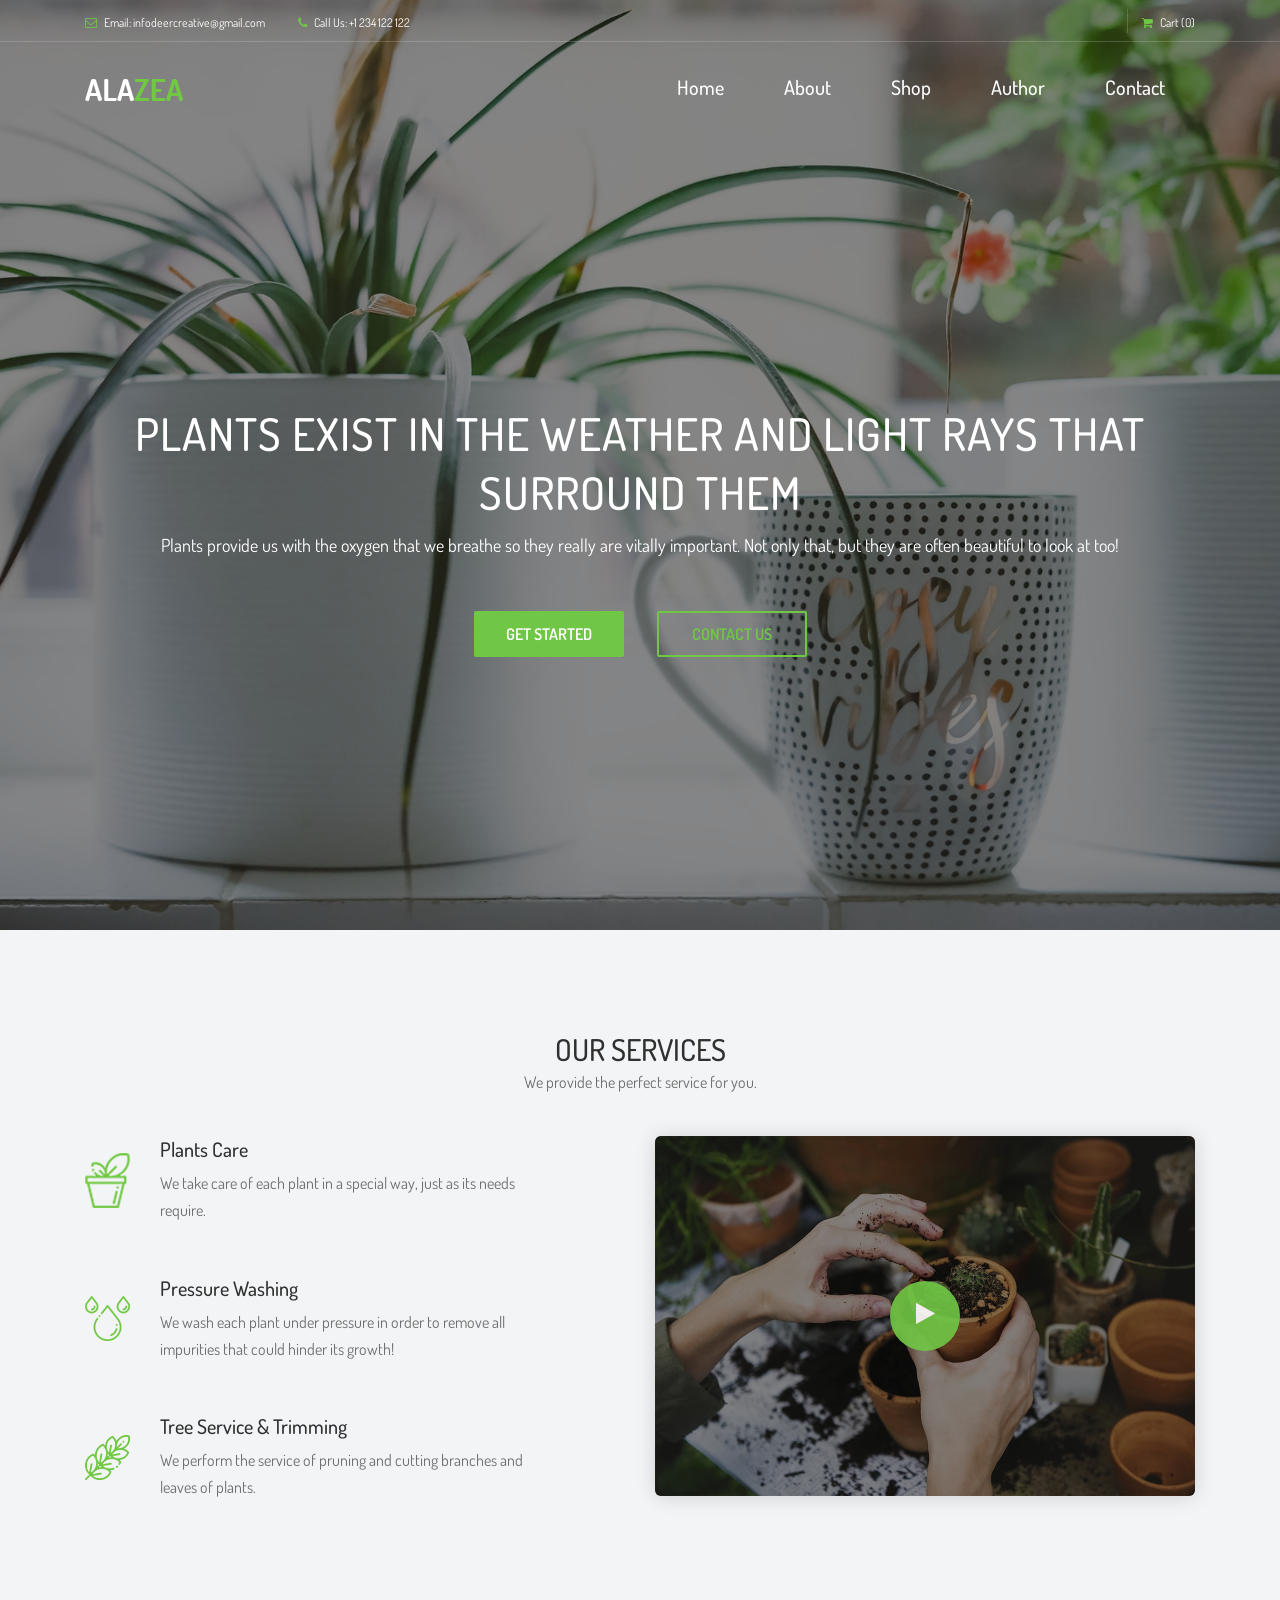
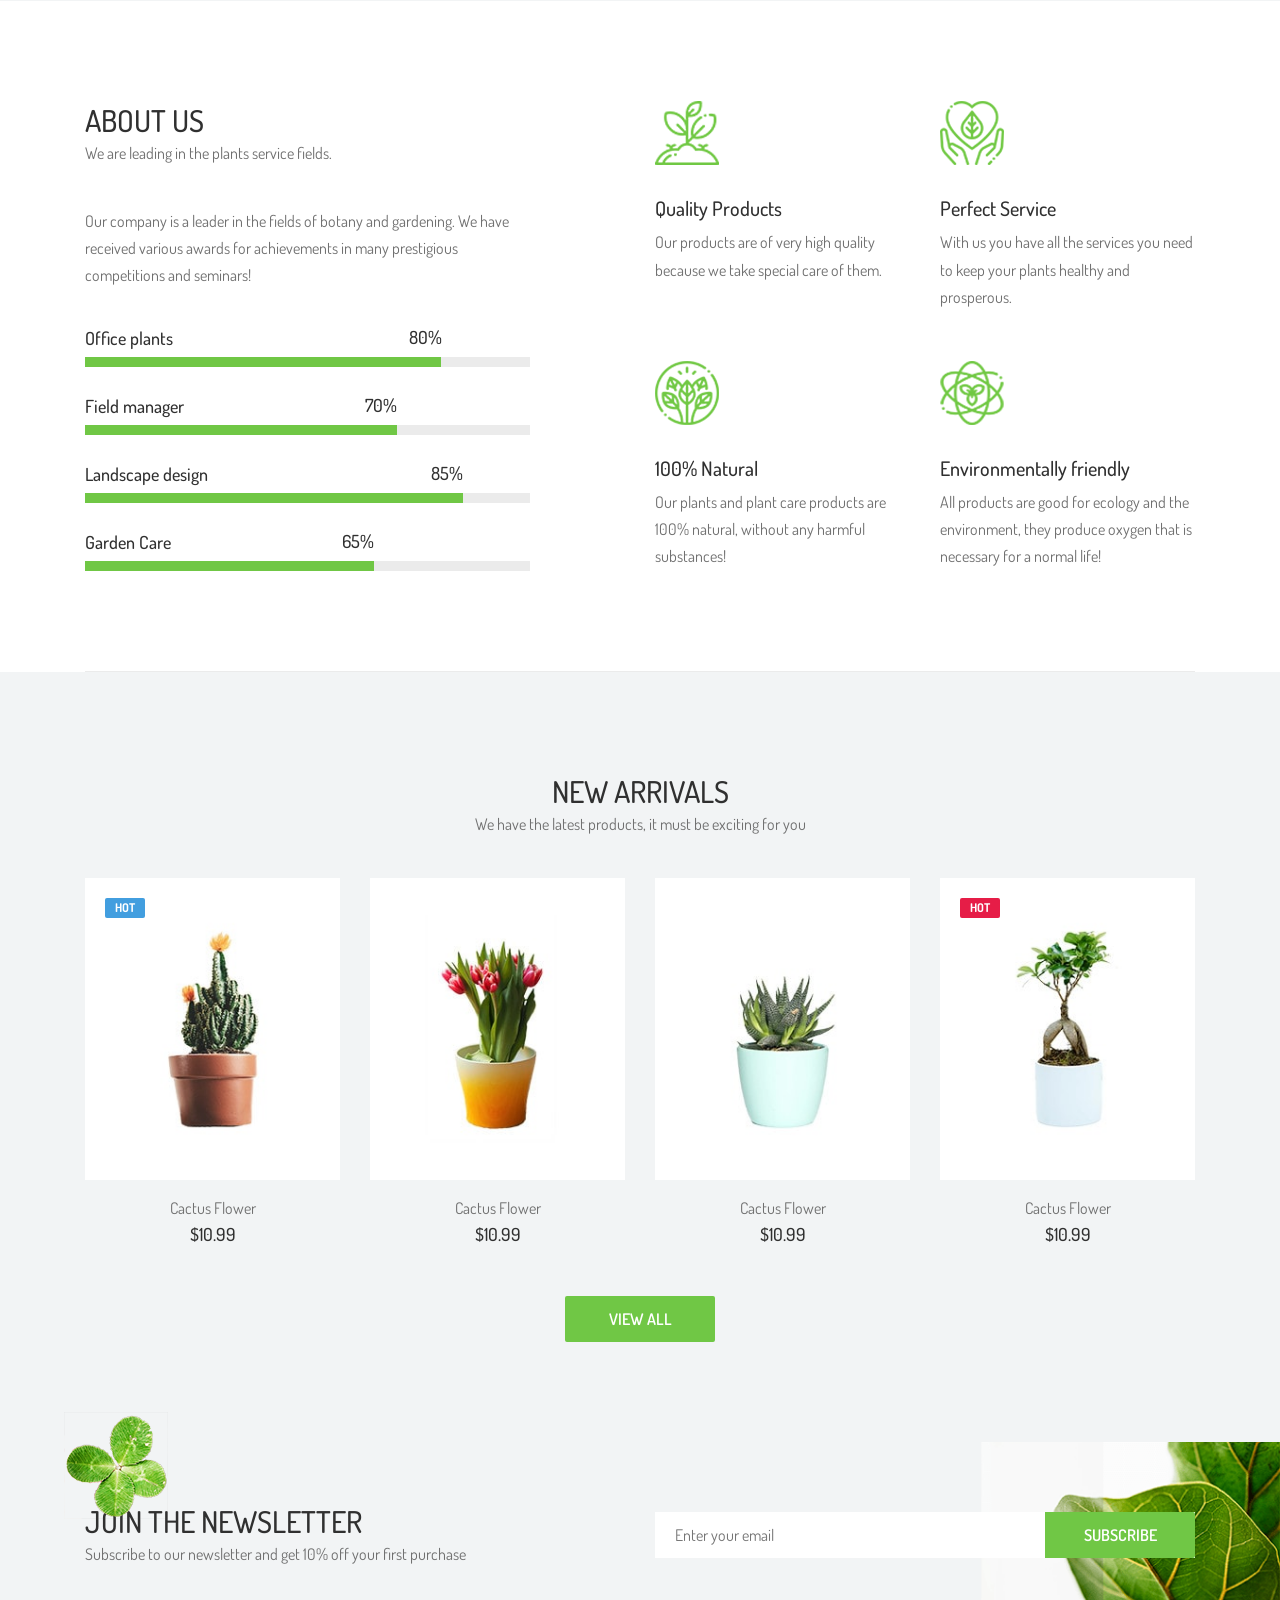
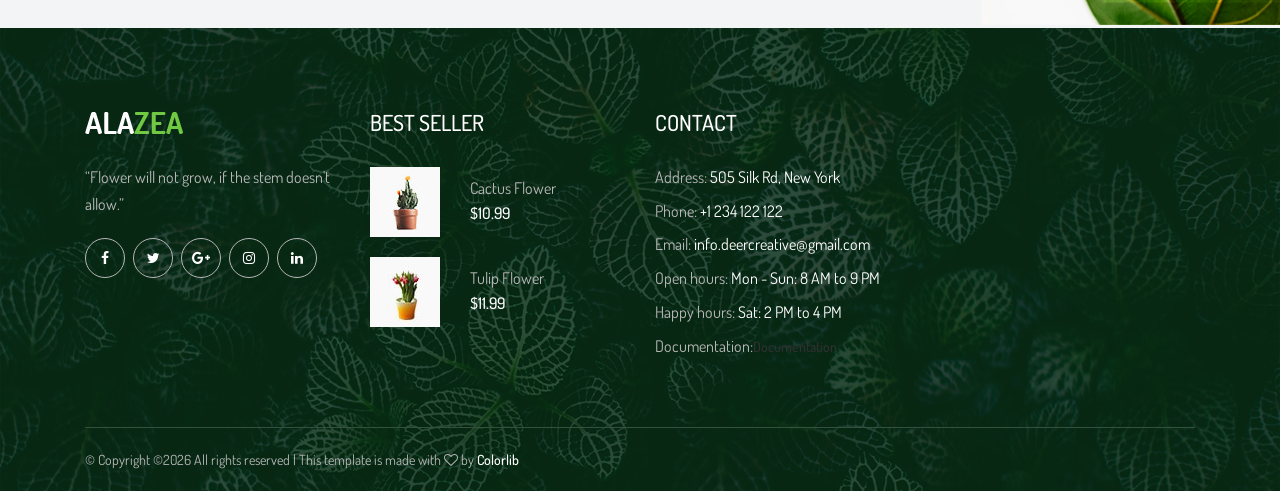
<file: index.html>
<!DOCTYPE html>
<html lang="en">

<head>
    <meta charset="UTF-8">
    <meta name="description" content="">
    <meta http-equiv="X-UA-Compatible" content="IE=edge">
    <meta name="viewport" content="width=device-width, initial-scale=1, shrink-to-fit=no">
    <!-- The above 4 meta tags *must* come first in the head; any other head content must come *after* these tags -->

    <!-- Title -->
    <title>Alazea - Gardening &amp; Landscaping HTML Template</title>

    <!-- Favicon -->
    <link rel="icon" href="img/core-img/favicon.ico">

    <!-- Core Stylesheet -->
    <link rel="stylesheet" href="style.css">

</head>

<body>
    <!-- Preloader -->
    <div class="preloader d-flex align-items-center justify-content-center">
        <div class="preloader-circle"></div>
        <div class="preloader-img">
            <img src="img/core-img/leaf.png" alt="">
        </div>
    </div>

    <!-- ##### Header Area Start ##### -->
    <header class="header-area">

        <!-- ***** Top Header Area ***** -->
        <div class="top-header-area">
            <div class="container">
                <div class="row">
                    <div class="col-12">
                        <div class="top-header-content d-flex align-items-center justify-content-between">
                            <!-- Top Header Content -->
                            <div class="top-header-meta">
                                <a href="#" data-toggle="tooltip" data-placement="bottom" title="infodeercreative@gmail.com"><i class="fa fa-envelope-o" aria-hidden="true"></i> <span>Email: infodeercreative@gmail.com</span></a>
                                <a href="#" data-toggle="tooltip" data-placement="bottom" title="+1 234 122 122"><i class="fa fa-phone" aria-hidden="true"></i> <span>Call Us: +1 234 122 122</span></a>
                            </div>

                            <!-- Top Header Content -->
                            <div class="top-header-meta d-flex">
                                <!-- Cart -->
                                <div class="cart">
                                    <a href="cart.html"><i class="fa fa-shopping-cart" aria-hidden="true"></i> <span>Cart <span class="cart-quantity">(1)</span></span></a>
                                </div>
                            </div>
                        </div>
                    </div>
                </div>
            </div>
        </div>

        <!-- ***** Navbar Area ***** -->
        <div class="alazea-main-menu">
            <div class="classy-nav-container breakpoint-off">
                <div class="container" id="meni">
                    <!-- Menu -->
                </div>
            </div>
        </div>
    </header>
    <!-- ##### Header Area End ##### -->

    <!-- ##### Hero Area Start ##### -->
    <section class="hero-area">
        <div class="hero-post-slides owl-carousel">

            <!-- Single Hero Post -->
            <div class="single-hero-post bg-overlay">
                <!-- Post Image -->
                <div class="slide-img bg-img" style="background-image: url(img/bg-img/1.jpg);"></div>
                <div class="container h-100">
                    <div class="row h-100 align-items-center">
                        <div class="col-12">
                            <!-- Post Content -->
                            <div class="hero-slides-content text-center">
                                <h2>Plants exist in the weather and light rays that surround them</h2>
                                <p>Plants provide us with the oxygen that we breathe so they really are vitally important. Not only that, but they are often beautiful to look at too!</p>
                                <div class="welcome-btn-group">
                                    <a href="shop.html" class="btn alazea-btn mr-30">GET STARTED</a>
                                    <a href="contact.html" class="btn alazea-btn active">CONTACT US</a>
                                </div>
                            </div>
                        </div>
                    </div>
                </div>
            </div>

            <!-- Single Hero Post -->
            <div class="single-hero-post bg-overlay">
                <!-- Post Image -->
                <div class="slide-img bg-img" style="background-image: url(img/bg-img/2.jpg);"></div>
                <div class="container h-100">
                    <div class="row h-100 align-items-center">
                        <div class="col-12">
                            <!-- Post Content -->
                            <div class="hero-slides-content text-center">
                                <h2>Plants exist in the weather and light rays that surround them</h2>
                                <p>“Your intuitive powers increase when you are with plants because your mind is silenced and you become more aware in the present moment.”</p>
                                <div class="welcome-btn-group">
                                    <a href="shop.html" class="btn alazea-btn mr-30">GET STARTED</a>
                                    <a href="contact.html" class="btn alazea-btn active">CONTACT US</a>
                                </div>
                            </div>
                        </div>
                    </div>
                </div>
            </div>

        </div>
    </section>
    <!-- ##### Hero Area End ##### -->

    <!-- ##### Service Area Start ##### -->
    <section class="our-services-area bg-gray section-padding-100-0">
        <div class="container">
            <div class="row">
                <div class="col-12">
                    <!-- Section Heading -->
                    <div class="section-heading text-center">
                        <h2>OUR SERVICES</h2>
                        <p>We provide the perfect service for you.</p>
                    </div>
                </div>
            </div>

            <div class="row justify-content-between">
                <div class="col-12 col-lg-5">
                    <div class="alazea-service-area mb-100">

                        <!-- Single Service Area -->
                        <div class="single-service-area d-flex align-items-center wow fadeInUp" data-wow-delay="100ms">
                            <!-- Icon -->
                            <div class="service-icon mr-30">
                                <img src="img/core-img/s1.png" alt="Plants care">
                            </div>
                            <!-- Content -->
                            <div class="service-content">
                                <h5>Plants Care</h5>
                                <p>We take care of each plant in a special way, just as its needs require.</p>
                            </div>
                        </div>

                        <!-- Single Service Area -->
                        <div class="single-service-area d-flex align-items-center wow fadeInUp" data-wow-delay="300ms">
                            <!-- Icon -->
                            <div class="service-icon mr-30">
                                <img src="img/core-img/s2.png" alt="Pressure Washing">
                            </div>
                            <!-- Content -->
                            <div class="service-content">
                                <h5>Pressure Washing</h5>
                                <p>We wash each plant under pressure in order to remove all impurities that could hinder its growth!</p>
                            </div>
                        </div>

                        <!-- Single Service Area -->
                        <div class="single-service-area d-flex align-items-center wow fadeInUp" data-wow-delay="500ms">
                            <!-- Icon -->
                            <div class="service-icon mr-30">
                                <img src="img/core-img/s3.png" alt="Tree Service and Trimming">
                            </div>
                            <!-- Content -->
                            <div class="service-content">
                                <h5>Tree Service &amp; Trimming</h5>
                                <p>We perform the service of pruning and cutting branches and leaves of plants.</p>
                            </div>
                        </div>

                    </div>
                </div>

                <div class="col-12 col-lg-6">
                    <div class="alazea-video-area bg-overlay mb-100">
                        <img src="img/bg-img/23.jpg" alt="Planting plants">
                        <a href="http://www.youtube.com/watch?v=7HKoqNJtMTQ" class="video-icon">
                            <i class="fa fa-play" aria-hidden="true"></i>
                        </a>
                    </div>
                </div>
            </div>
        </div>
    </section>
    <!-- ##### Service Area End ##### -->

    <!-- ##### About Area Start ##### -->
    <section class="about-us-area section-padding-100-0">
        <div class="container">
            <div class="row justify-content-between">
                <div class="col-12 col-lg-5">
                    <!-- Section Heading -->
                    <div class="section-heading">
                        <h2>ABOUT US</h2>
                        <p>We are leading in the plants service fields.</p>
                    </div>
                    <p>Our company is a leader in the fields of botany and gardening. We have received various awards for achievements in many prestigious competitions and seminars!</p>

                    <!-- Progress Bar Content Area -->
                    <div class="alazea-progress-bar mb-50">
                        <!-- Single Progress Bar -->
                        <div class="single_progress_bar">
                            <p>Office plants</p>
                            <div id="bar1" class="barfiller">
                                <div class="tipWrap">
                                    <span class="tip"></span>
                                </div>
                                <span class="fill" data-percentage="80"></span>
                            </div>
                        </div>

                        <!-- Single Progress Bar -->
                        <div class="single_progress_bar">
                            <p>Field manager</p>
                            <div id="bar2" class="barfiller">
                                <div class="tipWrap">
                                    <span class="tip"></span>
                                </div>
                                <span class="fill" data-percentage="70"></span>
                            </div>
                        </div>

                        <!-- Single Progress Bar -->
                        <div class="single_progress_bar">
                            <p>Landscape design</p>
                            <div id="bar3" class="barfiller">
                                <div class="tipWrap">
                                    <span class="tip"></span>
                                </div>
                                <span class="fill" data-percentage="85"></span>
                            </div>
                        </div>

                        <!-- Single Progress Bar -->
                        <div class="single_progress_bar">
                            <p>Garden Care</p>
                            <div id="bar4" class="barfiller">
                                <div class="tipWrap">
                                    <span class="tip"></span>
                                </div>
                                <span class="fill" data-percentage="65"></span>
                            </div>
                        </div>
                    </div>
                </div>

                <div class="col-12 col-lg-6">
                    <div class="alazea-benefits-area">
                        <div class="row">
                            <!-- Single Benefits Area -->
                            <div class="col-12 col-sm-6">
                                <div class="single-benefits-area">
                                    <img src="img/core-img/b1.png" alt="Quality Products">
                                    <h5>Quality Products</h5>
                                    <p>Our products are of very high quality because we take special care of them.</p>
                                </div>
                            </div>

                            <!-- Single Benefits Area -->
                            <div class="col-12 col-sm-6">
                                <div class="single-benefits-area">
                                    <img src="img/core-img/b2.png" alt="Perfect Service">
                                    <h5>Perfect Service</h5>
                                    <p>With us you have all the services you need to keep your plants healthy and prosperous.</p>
                                </div>
                            </div>

                            <!-- Single Benefits Area -->
                            <div class="col-12 col-sm-6">
                                <div class="single-benefits-area">
                                    <img src="img/core-img/b3.png" alt="100% Natural">
                                    <h5>100% Natural</h5>
                                    <p>Our plants and plant care products are 100% natural, without any harmful substances!</p>
                                </div>
                            </div>

                            <!-- Single Benefits Area -->
                            <div class="col-12 col-sm-6">
                                <div class="single-benefits-area">
                                    <img src="img/core-img/b4.png" alt="Environmentally friendly">
                                    <h5>Environmentally friendly</h5>
                                    <p>All products are good for ecology and the environment, they produce oxygen that is necessary for a normal life!</p>
                                </div>
                            </div>
                        </div>
                    </div>
                </div>
            </div>
        </div>

        <div class="container">
            <div class="row">
                <div class="col-12">
                    <div class="border-line"></div>
                </div>
            </div>
        </div>
    </section>
    <!-- ##### About Area End ##### -->

    <!-- ##### Product Area Start ##### -->
    <section class="new-arrivals-products-area bg-gray section-padding-100">
        <div class="container">
            <div class="row">
                <div class="col-12">
                    <!-- Section Heading -->
                    <div class="section-heading text-center">
                        <h2>NEW ARRIVALS</h2>
                        <p>We have the latest products, it must be exciting for you</p>
                    </div>
                </div>
            </div>

            <div class="row">

                <!-- Single Product Area -->
                <div class="col-12 col-sm-6 col-lg-3">
                    <div class="single-product-area mb-50 wow fadeInUp" data-wow-delay="100ms">
                        <!-- Product Image -->
                        <div class="product-img">
                            <a href="shop-details.html"><img src="img/bg-img/9.jpg" alt="Hot"></a>
                            <!-- Product Tag -->
                            <div class="product-tag">
                                <a href="#">Hot</a>
                            </div>
                            <div class="product-meta d-flex">
                                <a href="cart.html" class="add-to-cart-btn">Add to cart</a>
                                <a href="#" class="compare-btn"><i class="arrow_left-right_alt"></i></a>
                            </div>
                        </div>
                        <!-- Product Info -->
                        <div class="product-info mt-15 text-center">
                            <a href="shop.html">
                                <p>Cactus Flower</p>
                            </a>
                            <h6>$10.99</h6>
                        </div>
                    </div>
                </div>

                <!-- Single Product Area -->
                <div class="col-12 col-sm-6 col-lg-3">
                    <div class="single-product-area mb-50 wow fadeInUp" data-wow-delay="200ms">
                        <!-- Product Image -->
                        <div class="product-img">
                            <a href="shop.html"><img src="img/bg-img/10.jpg" alt="Product"></a>
                            <div class="product-meta d-flex">
                                <a href="cart.html" class="add-to-cart-btn">Add to cart</a>
                                <a href="#" class="compare-btn"><i class="arrow_left-right_alt"></i></a>
                            </div>
                        </div>
                        <!-- Product Info -->
                        <div class="product-info mt-15 text-center">
                            <a href="shop.html">
                                <p>Cactus Flower</p>
                            </a>
                            <h6>$10.99</h6>
                        </div>
                    </div>
                </div>

                <!-- Single Product Area -->
                <div class="col-12 col-sm-6 col-lg-3">
                    <div class="single-product-area mb-50 wow fadeInUp" data-wow-delay="300ms">
                        <!-- Product Image -->
                        <div class="product-img">
                            <a href="shop.html"><img src="img/bg-img/11.jpg" alt="Product"></a>
                            <div class="product-meta d-flex">
                                <a href="cart.html" class="add-to-cart-btn">Add to cart</a>
                                <a href="#" class="compare-btn"><i class="arrow_left-right_alt"></i></a>
                            </div>
                        </div>
                        <!-- Product Info -->
                        <div class="product-info mt-15 text-center">
                            <a href="shop.html">
                                <p>Cactus Flower</p>
                            </a>
                            <h6>$10.99</h6>
                        </div>
                    </div>
                </div>

                <!-- Single Product Area -->
                <div class="col-12 col-sm-6 col-lg-3">
                    <div class="single-product-area mb-50 wow fadeInUp" data-wow-delay="400ms">
                        <!-- Product Image -->
                        <div class="product-img">
                            <a href="shop.html"><img src="img/bg-img/12.jpg" alt="Product"></a>
                            <!-- Product Tag -->
                            <div class="product-tag sale-tag">
                                <a href="#">Hot</a>
                            </div>
                            <div class="product-meta d-flex">
                                <a href="cart.html" class="add-to-cart-btn">Add to cart</a>
                                <a href="#" class="compare-btn"><i class="arrow_left-right_alt"></i></a>
                            </div>
                        </div>
                        <!-- Product Info -->
                        <div class="product-info mt-15 text-center">
                            <a href="shop.html">
                                <p>Cactus Flower</p>
                            </a>
                            <h6>$10.99</h6>
                        </div>
                    </div>
                </div>

                <div class="col-12 text-center">
                    <a href="shop.html" class="btn alazea-btn">View All</a>
                </div>

            </div>
        </div>
    </section>
    <!-- ##### Product Area End ##### -->


    <!-- ##### Subscribe Area Start ##### -->
    <section class="subscribe-newsletter-area" style="background-image: url(img/bg-img/subscribe.png);">
        <div class="container">
            <div class="row align-items-center justify-content-between">
                <div class="col-12 col-lg-5">
                    <!-- Section Heading -->
                    <div class="section-heading mb-0">
                        <h2>Join the Newsletter</h2>
                        <p>Subscribe to our newsletter and get 10% off your first purchase</p>
                    </div>
                </div>
                <div class="col-12 col-lg-6">
                    <div class="subscribe-form">
                        <form action="#" method="get">
                            <input type="email" name="subscribe-email" id="subscribeEmail" placeholder="Enter your email">
                            <button type="submit" class="btn alazea-btn">SUBSCRIBE</button>
                        </form>
                    </div>
                </div>
            </div>
        </div>

        <!-- Subscribe Side Thumbnail -->
        <div class="subscribe-side-thumb wow fadeInUp" data-wow-delay="500ms">
            <img class="first-img" src="img/core-img/leaf.png" alt="">
        </div>
    </section>
    <!-- ##### Subscribe Area End ##### -->

    <!-- ##### Footer Area Start ##### -->
    <footer class="footer-area bg-img" style="background-image: url(img/bg-img/3.jpg);">
        <!-- Main Footer Area -->
        <div class="main-footer-area">
            <div class="container">
                <div class="row">

                    <!-- Single Footer Widget -->
                    <div class="col-12 col-sm-6 col-lg-3">
                        <div class="single-footer-widget">
                            <div class="footer-logo mb-30">
                                <a href="#"><img src="img/core-img/logo.png" alt="Logo"></a>
                            </div>
                            <p>“Flower will not grow, if the stem doesn't allow.”</p>
                            <div class="social-info">
                                <a href="#"><i class="fa fa-facebook" aria-hidden="true"></i></a>
                                <a href="#"><i class="fa fa-twitter" aria-hidden="true"></i></a>
                                <a href="#"><i class="fa fa-google-plus" aria-hidden="true"></i></a>
                                <a href="#"><i class="fa fa-instagram" aria-hidden="true"></i></a>
                                <a href="#"><i class="fa fa-linkedin" aria-hidden="true"></i></a>
                            </div>
                        </div>
                    </div>

                    <!-- Single Footer Widget -->
                    <div class="col-12 col-sm-6 col-lg-3">
                        <div class="single-footer-widget">
                            <div class="widget-title">
                                <h5>BEST SELLER</h5>
                            </div>

                            <!-- Single Best Seller Products -->
                            <div class="single-best-seller-product d-flex align-items-center">
                                <div class="product-thumbnail">
                                    <a href="shop-details.html"><img src="img/bg-img/4.jpg" alt="Cactus Flower"></a>
                                </div>
                                <div class="product-info">
                                    <a href="shop.html">Cactus Flower</a>
                                    <p>$10.99</p>
                                </div>
                            </div>

                            <!-- Single Best Seller Products -->
                            <div class="single-best-seller-product d-flex align-items-center">
                                <div class="product-thumbnail">
                                    <a href="shop.html"><img src="img/bg-img/5.jpg" alt="Tulip Flower"></a>
                                </div>
                                <div class="product-info">
                                    <a href="shop.html">Tulip Flower</a>
                                    <p>$11.99</p>
                                </div>
                            </div>
                        </div>
                    </div>

                    <!-- Single Footer Widget -->
                    <div class="col-12 col-sm-6 col-lg-3">
                        <div class="single-footer-widget">
                            <div class="widget-title">
                                <h5>CONTACT</h5>
                            </div>

                            <div class="contact-information">
                                <p><span>Address:</span> 505 Silk Rd, New York</p>
                                <p><span>Phone:</span> +1 234 122 122</p>
                                <p><span>Email:</span> info.deercreative@gmail.com</p>
                                <p><span>Open hours:</span> Mon - Sun: 8 AM to 9 PM</p>
                                <p><span>Happy hours:</span> Sat: 2 PM to 4 PM</p>
                                <p><span>Documentation:</span><a href="Dokumentacija - sajt.pdf">Documentation</a></p>
                            </div>
                        </div>
                    </div>
                </div>
            </div>
        </div>

        <!-- Footer Bottom Area -->
        <div class="footer-bottom-area">
            <div class="container">
                <div class="row">
                    <div class="col-12">
                        <div class="border-line"></div>
                    </div>
                    <!-- Copywrite Text -->
                    <div class="col-12 col-md-6">
                        <div class="copywrite-text">
                            <p>&copy; <!-- Link back to Colorlib can't be removed. Template is licensed under CC BY 3.0. -->
Copyright &copy;<script>document.write(new Date().getFullYear());</script> All rights reserved | This template is made with <i class="fa fa-heart-o" aria-hidden="true"></i> by <a href="https://colorlib.com" target="_blank">Colorlib</a>
<!-- Link back to Colorlib can't be removed. Template is licensed under CC BY 3.0. -->
</p>
                        </div>
                    </div>
                </div>
            </div>
        </div>
    </footer>
    <!-- ##### Footer Area End ##### -->

    <!-- ##### All Javascript Files ##### -->
    <!-- jQuery-2.2.4 js -->
    <script src="js/jquery/jquery-2.2.4.min.js"></script>
    <!-- Popper js -->
    <script src="js/bootstrap/popper.min.js"></script>
    <!-- Bootstrap js -->
    <script src="js/bootstrap/bootstrap.min.js"></script>
    <!-- All Plugins js -->
    <script src="js/plugins/plugins.js"></script>
    <!-- Active js -->
    <script src="js/active.js"></script>
     <!-- Template JS -->
     <script src="js/main-ajax.js"></script>
</body>

</html>
</file>
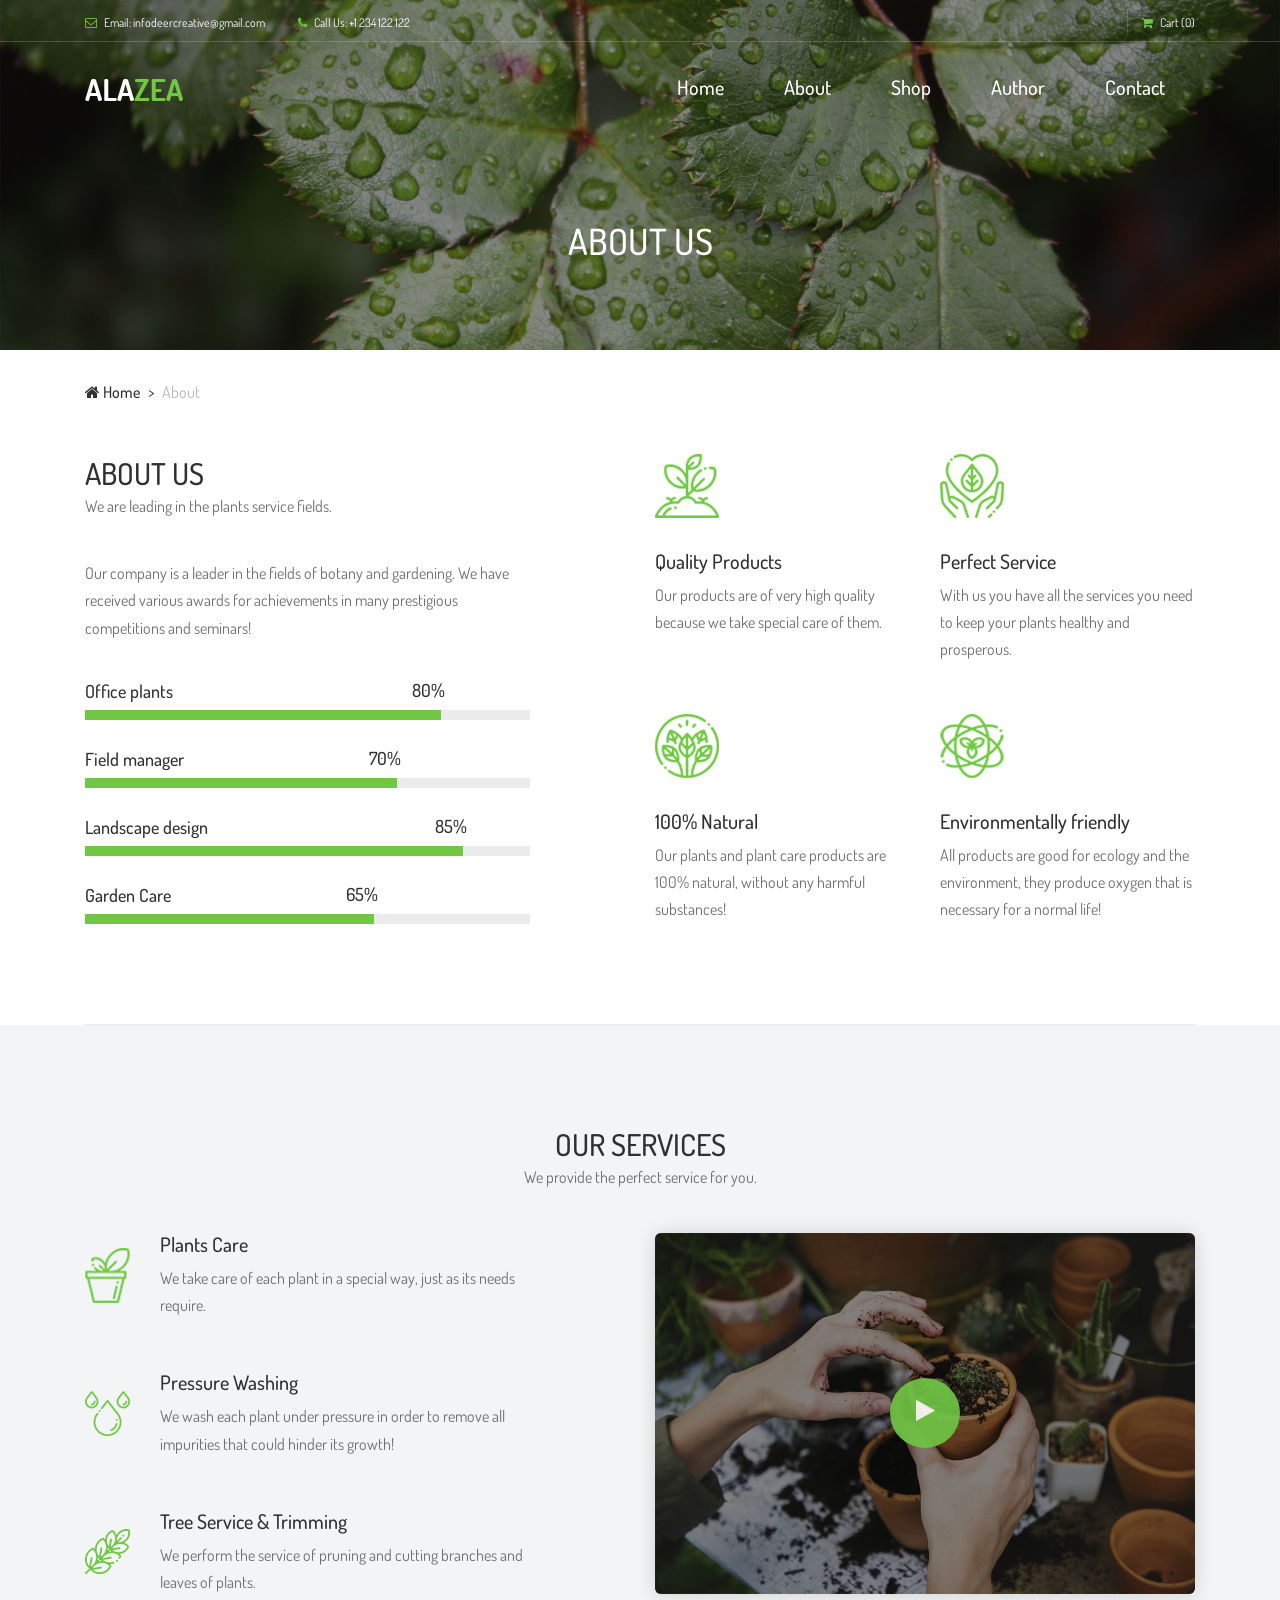
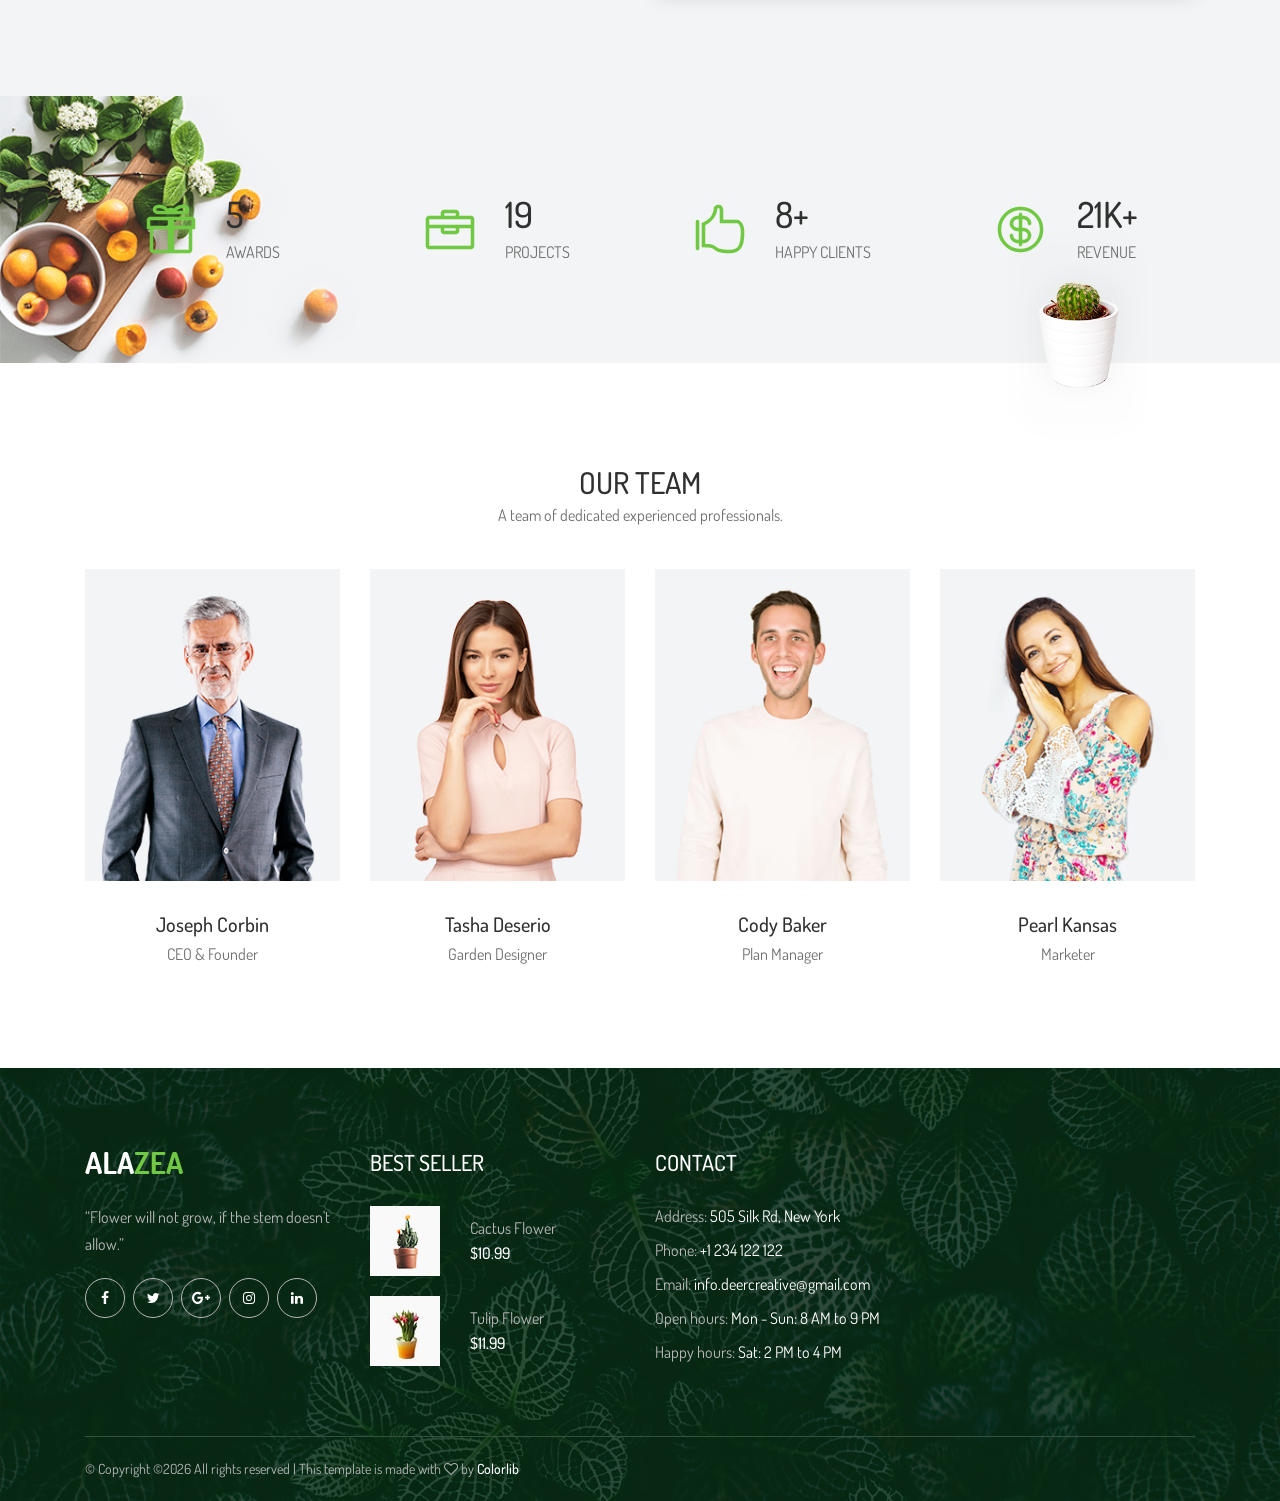
<file: about.html>
<!DOCTYPE html>
<html lang="en">

<head>
    <meta charset="UTF-8">
    <meta name="description" content="">
    <meta http-equiv="X-UA-Compatible" content="IE=edge">
    <meta name="viewport" content="width=device-width, initial-scale=1, shrink-to-fit=no">
    <!-- The above 4 meta tags *must* come first in the head; any other head content must come *after* these tags -->

    <!-- Title -->
    <title>Alazea - Gardening &amp; Landscaping HTML Template</title>

    <!-- Favicon -->
    <link rel="icon" href="img/core-img/favicon.ico">

    <!-- Core Stylesheet -->
    <link rel="stylesheet" href="style.css">

</head>

<body>
    <!-- Preloader -->
    <div class="preloader d-flex align-items-center justify-content-center">
        <div class="preloader-circle"></div>
        <div class="preloader-img">
            <img src="img/core-img/leaf.png" alt="">
        </div>
    </div>

    <!-- ##### Header Area Start ##### -->
    <header class="header-area">

        <!-- ***** Top Header Area ***** -->
        <div class="top-header-area">
            <div class="container">
                <div class="row">
                    <div class="col-12">
                        <div class="top-header-content d-flex align-items-center justify-content-between">
                            <!-- Top Header Content -->
                            <div class="top-header-meta">
                                <a href="#" data-toggle="tooltip" data-placement="bottom" title="infodeercreative@gmail.com"><i class="fa fa-envelope-o" aria-hidden="true"></i> <span>Email: infodeercreative@gmail.com</span></a>
                                <a href="#" data-toggle="tooltip" data-placement="bottom" title="+1 234 122 122"><i class="fa fa-phone" aria-hidden="true"></i> <span>Call Us: +1 234 122 122</span></a>
                            </div>

                            <!-- Top Header Content -->
                            <div class="top-header-meta d-flex">
                                
                                <!-- Cart -->
                                <div class="cart">
                                    <a id = "cart-part" href="cart.html"><i class="fa fa-shopping-cart" aria-hidden="true"></i> <span>Cart <span class="cart-quantity">(1)</span></span></a>
                                </div>
                            </div>
                        </div>
                    </div>
                </div>
            </div>
        </div>

        <!-- ***** Navbar Area ***** -->
        <div class="alazea-main-menu">
            <div class="classy-nav-container breakpoint-off">
                <div class="container" id="meni">
                    <!-- Menu -->
                </div>
            </div>
        </div>
    </header>
    <!-- ##### Header Area End ##### -->

    <!-- ##### Breadcrumb Area Start ##### -->
    <div class="breadcrumb-area">
        <!-- Top Breadcrumb Area -->
        <div class="top-breadcrumb-area bg-img bg-overlay d-flex align-items-center justify-content-center" style="background-image: url(img/bg-img/24.jpg);">
            <h2>ABOUT US</h2>
        </div>

        <div class="container">
            <div class="row">
                <div class="col-12">
                    <nav aria-label="breadcrumb">
                        <ol class="breadcrumb">
                            <li class="breadcrumb-item"><a href="index.html"><i class="fa fa-home"></i> Home</a></li>
                            <li class="breadcrumb-item active" aria-current="page">About</li>
                        </ol>
                    </nav>
                </div>
            </div>
        </div>
    </div>
    <!-- ##### Breadcrumb Area End ##### -->

    <!-- ##### About Area Start ##### -->
    <section class="about-us-area">
        <div class="container">
            <div class="row justify-content-between">
                <div class="col-12 col-lg-5">
                    <!-- Section Heading -->
                    <div class="section-heading">
                        <h2>ABOUT US</h2>
                        <p>We are leading in the plants service fields.</p>
                    </div>
                    <p>Our company is a leader in the fields of botany and gardening. We have received various awards for achievements in many prestigious competitions and seminars!</p>

                    <!-- Progress Bar Content Area -->
                    <div class="alazea-progress-bar mb-50">
                        <!-- Single Progress Bar -->
                        <div class="single_progress_bar">
                            <p>Office plants</p>
                            <div id="bar1" class="barfiller">
                                <div class="tipWrap">
                                    <span class="tip"></span>
                                </div>
                                <span class="fill" data-percentage="80"></span>
                            </div>
                        </div>

                        <!-- Single Progress Bar -->
                        <div class="single_progress_bar">
                            <p>Field manager</p>
                            <div id="bar2" class="barfiller">
                                <div class="tipWrap">
                                    <span class="tip"></span>
                                </div>
                                <span class="fill" data-percentage="70"></span>
                            </div>
                        </div>

                        <!-- Single Progress Bar -->
                        <div class="single_progress_bar">
                            <p>Landscape design</p>
                            <div id="bar3" class="barfiller">
                                <div class="tipWrap">
                                    <span class="tip"></span>
                                </div>
                                <span class="fill" data-percentage="85"></span>
                            </div>
                        </div>

                        <!-- Single Progress Bar -->
                        <div class="single_progress_bar">
                            <p>Garden Care</p>
                            <div id="bar4" class="barfiller">
                                <div class="tipWrap">
                                    <span class="tip"></span>
                                </div>
                                <span class="fill" data-percentage="65"></span>
                            </div>
                        </div>
                    </div>
                </div>

                <div class="col-12 col-lg-6">
                    <div class="alazea-benefits-area">
                        <div class="row">
                            <!-- Single Benefits Area -->
                            <div class="col-12 col-sm-6">
                                <div class="single-benefits-area">
                                    <img src="img/core-img/b1.png" alt="">
                                    <h5>Quality Products</h5>
                                    <p>Our products are of very high quality because we take special care of them.</p>
                                </div>
                            </div>

                            <!-- Single Benefits Area -->
                            <div class="col-12 col-sm-6">
                                <div class="single-benefits-area">
                                    <img src="img/core-img/b2.png" alt="">
                                    <h5>Perfect Service</h5>
                                    <p>With us you have all the services you need to keep your plants healthy and prosperous.</p>
                                </div>
                            </div>

                            <!-- Single Benefits Area -->
                            <div class="col-12 col-sm-6">
                                <div class="single-benefits-area">
                                    <img src="img/core-img/b3.png" alt="">
                                    <h5>100% Natural</h5>
                                    <p>Our plants and plant care products are 100% natural, without any harmful substances!</p>
                                </div>
                            </div>

                            <!-- Single Benefits Area -->
                            <div class="col-12 col-sm-6">
                                <div class="single-benefits-area">
                                    <img src="img/core-img/b4.png" alt="">
                                    <h5>Environmentally friendly</h5>
                                    <p>All products are good for ecology and the environment, they produce oxygen that is necessary for a normal life!</p>
                                </div>
                            </div>
                        </div>
                    </div>
                </div>
            </div>
        </div>

        <div class="container">
            <div class="row">
                <div class="col-12">
                    <div class="border-line"></div>
                </div>
            </div>
        </div>
    </section>
    <!-- ##### About Area End ##### -->

    <!-- ##### Service Area Start ##### -->
    <section class="our-services-area bg-gray section-padding-100-0">
        <div class="container">
            <div class="row">
                <div class="col-12">
                    <!-- Section Heading -->
                    <div class="section-heading text-center">
                        <h2>OUR SERVICES</h2>
                        <p>We provide the perfect service for you.</p>
                    </div>
                </div>
            </div>

            <div class="row align-items-center justify-content-between">
                <div class="col-12 col-lg-5">
                    <div class="alazea-service-area mb-100">

                        <!-- Single Service Area -->
                        <div class="single-service-area d-flex align-items-center">
                            <!-- Icon -->
                            <div class="service-icon mr-30">
                                <img src="img/core-img/s1.png" alt="">
                            </div>
                            <!-- Content -->
                            <div class="service-content">
                                <h5>Plants Care</h5>
                                <p>We take care of each plant in a special way, just as its needs require.</p>
                            </div>
                        </div>

                        <!-- Single Service Area -->
                        <div class="single-service-area d-flex align-items-center">
                            <!-- Icon -->
                            <div class="service-icon mr-30">
                                <img src="img/core-img/s2.png" alt="">
                            </div>
                            <!-- Content -->
                            <div class="service-content">
                                <h5>Pressure Washing</h5>
                                <p>We wash each plant under pressure in order to remove all impurities that could hinder its growth!</p>
                            </div>
                        </div>

                        <!-- Single Service Area -->
                        <div class="single-service-area d-flex align-items-center">
                            <!-- Icon -->
                            <div class="service-icon mr-30">
                                <img src="img/core-img/s3.png" alt="">
                            </div>
                            <!-- Content -->
                            <div class="service-content">
                                <h5>Tree Service &amp; Trimming</h5>
                                <p>We perform the service of pruning and cutting branches and leaves of plants.</p>
                            </div>
                        </div>

                    </div>
                </div>

                <div class="col-12 col-lg-6">
                    <div class="alazea-video-area bg-overlay mb-100">
                        <img src="img/bg-img/23.jpg" alt="">
                        <a href="http://www.youtube.com/watch?v=7HKoqNJtMTQ" class="video-icon">
                            <i class="fa fa-play" aria-hidden="true"></i>
                        </a>
                    </div>
                </div>
            </div>
        </div>
    </section>
    <!-- ##### Service Area End ##### -->
    
    <!-- ##### Cool Facts Area Start ##### -->
    <section class="cool-facts-area bg-img section-padding-100-0" style="background-image: url(img/bg-img/cool-facts.png);">
        <div class="container">
            <div class="row">

                <!-- Single Cool Facts Area -->
                <div class="col-12 col-sm-6 col-md-3">
                    <div class="single-cool-fact d-flex align-items-center justify-content-center mb-100">
                        <div class="cf-icon">
                            <img src="img/core-img/cf1.png" alt="">
                        </div>
                        <div class="cf-content">
                            <h2><span class="counter">20</span></h2>
                            <h6>AWARDS</h6>
                        </div>
                    </div>
                </div>

                <!-- Single Cool Facts Area -->
                <div class="col-12 col-sm-6 col-md-3">
                    <div class="single-cool-fact d-flex align-items-center justify-content-center mb-100">
                        <div class="cf-icon">
                            <img src="img/core-img/cf2.png" alt="Projects">
                        </div>
                        <div class="cf-content">
                            <h2><span class="counter">70</span></h2>
                            <h6>PROJECTS</h6>
                        </div>
                    </div>
                </div>

                <!-- Single Cool Facts Area -->
                <div class="col-12 col-sm-6 col-md-3">
                    <div class="single-cool-fact d-flex align-items-center justify-content-center mb-100">
                        <div class="cf-icon">
                            <img src="img/core-img/cf3.png" alt="Happy clients">
                        </div>
                        <div class="cf-content">
                            <h2><span class="counter">30</span>+</h2>
                            <h6>HAPPY CLIENTS</h6>
                        </div>
                    </div>
                </div>

                <!-- Single Cool Facts Area -->
                <div class="col-12 col-sm-6 col-md-3">
                    <div class="single-cool-fact d-flex align-items-center justify-content-center mb-100">
                        <div class="cf-icon">
                            <img src="img/core-img/cf4.png" alt="Revenue">
                        </div>
                        <div class="cf-content">
                            <h2><span class="counter">80</span>K+</h2>
                            <h6>REVENUE</h6>
                        </div>
                    </div>
                </div>

            </div>
        </div>

        <!-- Side Image -->
        <div class="side-img wow fadeInUp" data-wow-delay="500ms">
            <img src="img/core-img/pot.png" alt="Side image">
        </div>
    </section>
    <!-- ##### Cool Facts Area End ##### -->

    <!-- ##### Team Area Start ##### -->
    <section class="team-area section-padding-100-0">
        <div class="container">
            <div class="row">
                <div class="col-12">
                    <!-- Section Heading -->
                    <div class="section-heading text-center">
                        <h2>OUR TEAM</h2>
                        <p>A team of dedicated experienced professionals.</p>
                    </div>
                </div>
            </div>

            <div class="row">

                <!-- Single Team Member Area -->
                <div class="col-12 col-sm-6 col-lg-3">
                    <div class="single-team-member text-center mb-100">
                        <!-- Team Member Thumb -->
                        <div class="team-member-thumb">
                            <img src="img/bg-img/team1.png" alt="Joseph Corbin">
                            <!-- Social Info -->
                            <div class="team-member-social-info">
                                <a href="#"><i class="fa fa-facebook" aria-hidden="true"></i></a>
                                <a href="#"><i class="fa fa-twitter" aria-hidden="true"></i></a>
                                <a href="#"><i class="fa fa-google-plus" aria-hidden="true"></i></a>
                                <a href="#"><i class="fa fa-linkedin" aria-hidden="true"></i></a>
                            </div>
                        </div>
                        <!-- Team Member Info -->
                        <div class="team-member-info mt-30">
                            <h5>Joseph Corbin</h5>
                            <p>CEO &amp; Founder</p>
                        </div>
                    </div>
                </div>

                <!-- Single Team Member Area -->
                <div class="col-12 col-sm-6 col-lg-3">
                    <div class="single-team-member text-center mb-100">
                        <!-- Team Member Thumb -->
                        <div class="team-member-thumb">
                            <img src="img/bg-img/team2.png" alt="Tasha Deserio">
                            <!-- Social Info -->
                            <div class="team-member-social-info">
                                <a href="#"><i class="fa fa-facebook" aria-hidden="true"></i></a>
                                <a href="#"><i class="fa fa-twitter" aria-hidden="true"></i></a>
                                <a href="#"><i class="fa fa-google-plus" aria-hidden="true"></i></a>
                                <a href="#"><i class="fa fa-linkedin" aria-hidden="true"></i></a>
                            </div>
                        </div>
                        <!-- Team Member Info -->
                        <div class="team-member-info mt-30">
                            <h5>Tasha Deserio</h5>
                            <p>Garden Designer</p>
                        </div>
                    </div>
                </div>

                <!-- Single Team Member Area -->
                <div class="col-12 col-sm-6 col-lg-3">
                    <div class="single-team-member text-center mb-100">
                        <!-- Team Member Thumb -->
                        <div class="team-member-thumb">
                            <img src="img/bg-img/team3.png" alt="Cody Baker">
                            <!-- Social Info -->
                            <div class="team-member-social-info">
                                <a href="#"><i class="fa fa-facebook" aria-hidden="true"></i></a>
                                <a href="#"><i class="fa fa-twitter" aria-hidden="true"></i></a>
                                <a href="#"><i class="fa fa-google-plus" aria-hidden="true"></i></a>
                                <a href="#"><i class="fa fa-linkedin" aria-hidden="true"></i></a>
                            </div>
                        </div>
                        <!-- Team Member Info -->
                        <div class="team-member-info mt-30">
                            <h5>Cody Baker</h5>
                            <p>Plan Manager</p>
                        </div>
                    </div>
                </div>

                <!-- Single Team Member Area -->
                <div class="col-12 col-sm-6 col-lg-3">
                    <div class="single-team-member text-center mb-100">
                        <!-- Team Member Thumb -->
                        <div class="team-member-thumb">
                            <img src="img/bg-img/team4.png" alt="Pearl Kansas">
                            <!-- Social Info -->
                            <div class="team-member-social-info">
                                <a href="#"><i class="fa fa-facebook" aria-hidden="true"></i></a>
                                <a href="#"><i class="fa fa-twitter" aria-hidden="true"></i></a>
                                <a href="#"><i class="fa fa-google-plus" aria-hidden="true"></i></a>
                                <a href="#"><i class="fa fa-linkedin" aria-hidden="true"></i></a>
                            </div>
                        </div>
                        <!-- Team Member Info -->
                        <div class="team-member-info mt-30">
                            <h5>Pearl Kansas</h5>
                            <p>Marketer</p>
                        </div>
                    </div>
                </div>

            </div>
        </div>
    </section>
    <!-- ##### Team Area End ##### -->

    <!-- ##### Footer Area Start ##### -->
    <footer class="footer-area bg-img" style="background-image: url(img/bg-img/3.jpg);">
        <!-- Main Footer Area -->
        <div class="main-footer-area">
            <div class="container">
                <div class="row">

                    <!-- Single Footer Widget -->
                    <div class="col-12 col-sm-6 col-lg-3">
                        <div class="single-footer-widget">
                            <div class="footer-logo mb-30">
                                <a href="#"><img src="img/core-img/logo.png" alt="Logo"></a>
                            </div>
                            <p>“Flower will not grow, if the stem doesn't allow.”</p>
                            <div class="social-info">
                                <a href="#"><i class="fa fa-facebook" aria-hidden="true"></i></a>
                                <a href="#"><i class="fa fa-twitter" aria-hidden="true"></i></a>
                                <a href="#"><i class="fa fa-google-plus" aria-hidden="true"></i></a>
                                <a href="#"><i class="fa fa-instagram" aria-hidden="true"></i></a>
                                <a href="#"><i class="fa fa-linkedin" aria-hidden="true"></i></a>
                            </div>
                        </div>
                    </div>

                    

                    <!-- Single Footer Widget -->
                    <div class="col-12 col-sm-6 col-lg-3">
                        <div class="single-footer-widget">
                            <div class="widget-title">
                                <h5>BEST SELLER</h5>
                            </div>

                            <!-- Single Best Seller Products -->
                            <div class="single-best-seller-product d-flex align-items-center">
                                <div class="product-thumbnail">
                                    <a href="shop.html"><img src="img/bg-img/4.jpg" alt="Cactus flower"></a>
                                </div>
                                <div class="product-info">
                                    <a href="shop.html">Cactus Flower</a>
                                    <p>$10.99</p>
                                </div>
                            </div>

                            <!-- Single Best Seller Products -->
                            <div class="single-best-seller-product d-flex align-items-center">
                                <div class="product-thumbnail">
                                    <a href="shop.html"><img src="img/bg-img/5.jpg" alt="Tulip Flower"></a>
                                </div>
                                <div class="product-info">
                                    <a href="shop.html">Tulip Flower</a>
                                    <p>$11.99</p>
                                </div>
                            </div>
                        </div>
                    </div>

                    <!-- Single Footer Widget -->
                    <div class="col-12 col-sm-6 col-lg-3">
                        <div class="single-footer-widget">
                            <div class="widget-title">
                                <h5>CONTACT</h5>
                            </div>

                            <div class="contact-information">
                                <p><span>Address:</span> 505 Silk Rd, New York</p>
                                <p><span>Phone:</span> +1 234 122 122</p>
                                <p><span>Email:</span> info.deercreative@gmail.com</p>
                                <p><span>Open hours:</span> Mon - Sun: 8 AM to 9 PM</p>
                                <p><span>Happy hours:</span> Sat: 2 PM to 4 PM</p>
                            </div>
                        </div>
                    </div>
                </div>
            </div>
        </div>

        <!-- Footer Bottom Area -->
        <div class="footer-bottom-area">
            <div class="container">
                <div class="row">
                    <div class="col-12">
                        <div class="border-line"></div>
                    </div>
                    <!-- Copywrite Text -->
                    <div class="col-12 col-md-6">
                        <div class="copywrite-text">
                            <p>&copy; <!-- Link back to Colorlib can't be removed. Template is licensed under CC BY 3.0. -->
Copyright &copy;<script>document.write(new Date().getFullYear());</script> All rights reserved | This template is made with <i class="fa fa-heart-o" aria-hidden="true"></i> by <a href="https://colorlib.com" target="_blank">Colorlib</a>
<!-- Link back to Colorlib can't be removed. Template is licensed under CC BY 3.0. -->
</p>
                        </div>
                    </div>
                </div>
            </div>
        </div>
    </footer>
    <!-- ##### Footer Area End ##### -->

    <!-- ##### All Javascript Files ##### -->
    <!-- jQuery-2.2.4 js -->
    <script src="js/jquery/jquery-2.2.4.min.js"></script>
    <!-- Popper js -->
    <script src="js/bootstrap/popper.min.js"></script>
    <!-- Bootstrap js -->
    <script src="js/bootstrap/bootstrap.min.js"></script>
    <!-- All Plugins js -->
    <script src="js/plugins/plugins.js"></script>
    <!-- Active js -->
    <script src="js/active.js"></script>
     <!-- Template JS -->
     <script src="js/main-ajax.js"></script>
</body>

</html>
</file>
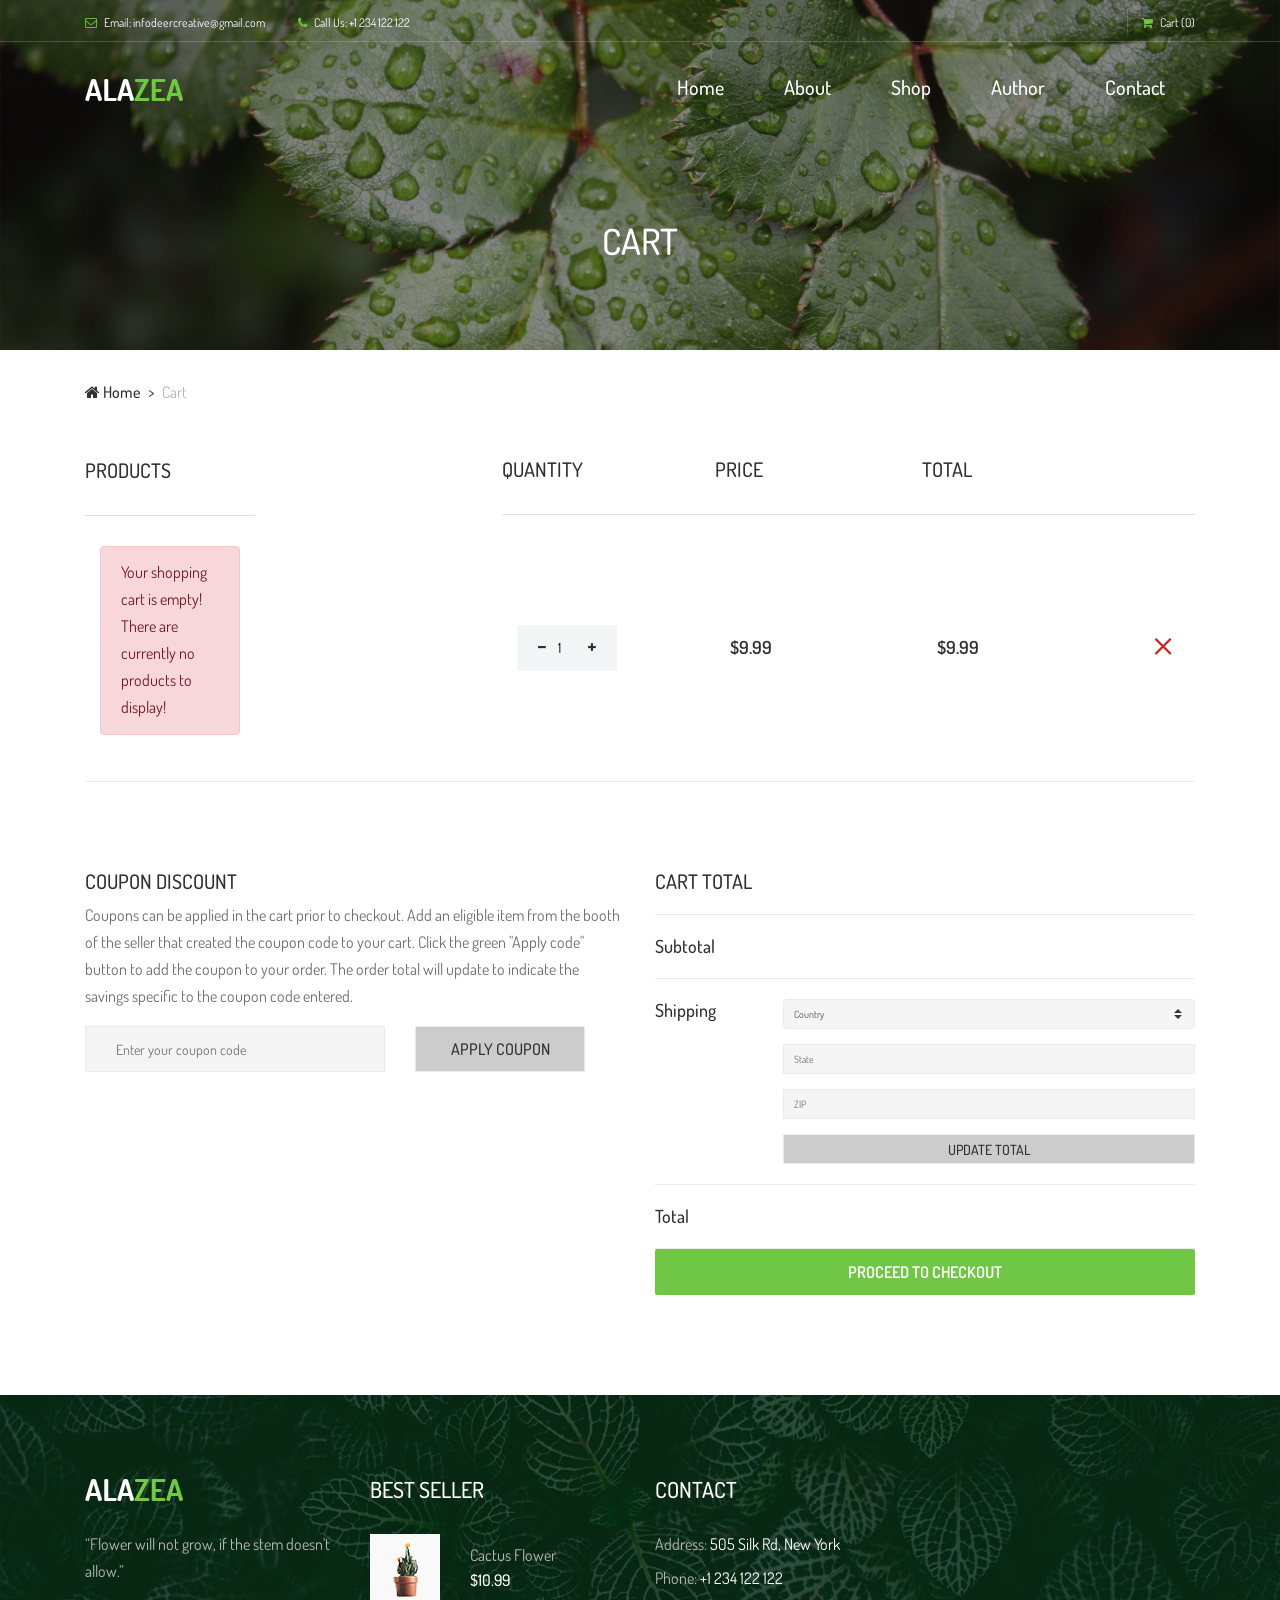
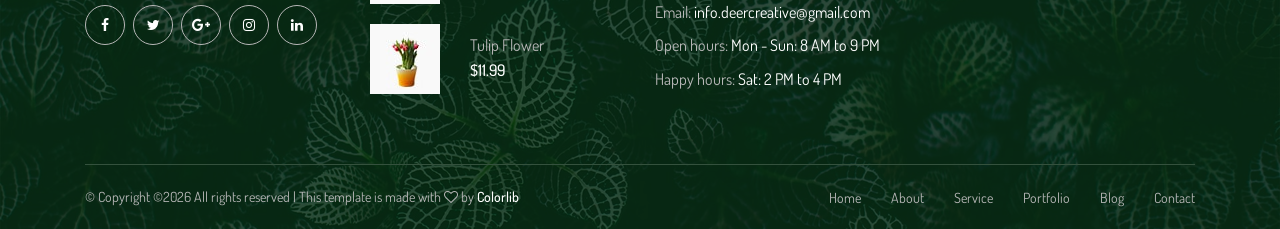
<file: cart.html>
<!DOCTYPE html>
<html lang="en">

<head>
    <meta charset="UTF-8">
    <meta name="description" content="">
    <meta http-equiv="X-UA-Compatible" content="IE=edge">
    <meta name="viewport" content="width=device-width, initial-scale=1, shrink-to-fit=no">
    <!-- The above 4 meta tags *must* come first in the head; any other head content must come *after* these tags -->

    <!-- Title -->
    <title>Alazea - Gardening &amp; Landscaping HTML Template</title>

    <!-- Favicon -->
    <link rel="icon" href="img/core-img/favicon.ico">

    <!-- Core Stylesheet -->
    <link rel="stylesheet" href="style.css">

</head>

<body>
    <!-- Preloader -->
    <div class="preloader d-flex align-items-center justify-content-center">
        <div class="preloader-circle"></div>
        <div class="preloader-img">
            <img src="img/core-img/leaf.png" alt="">
        </div>
    </div>

    <!-- ##### Header Area Start ##### -->
    <header class="header-area">

        <!-- ***** Top Header Area ***** -->
        <div class="top-header-area">
            <div class="container">
                <div class="row">
                    <div class="col-12">
                        <div class="top-header-content d-flex align-items-center justify-content-between">
                            <!-- Top Header Content -->
                            <div class="top-header-meta">
                                <a href="#" data-toggle="tooltip" data-placement="bottom" title="infodeercreative@gmail.com"><i class="fa fa-envelope-o" aria-hidden="true"></i> <span>Email: infodeercreative@gmail.com</span></a>
                                <a href="#" data-toggle="tooltip" data-placement="bottom" title="+1 234 122 122"><i class="fa fa-phone" aria-hidden="true"></i> <span>Call Us: +1 234 122 122</span></a>
                            </div>

                            <!-- Top Header Content -->
                            <div class="top-header-meta d-flex">
                                <!-- Language Dropdown -->
                                
                                <!-- Cart -->
                                <div class="cart">
                                    <a href="cart.html"><i class="fa fa-shopping-cart" aria-hidden="true"></i> <span>Cart <span class="cart-quantity">(1)</span></span></a>
                                </div>
                            </div>
                        </div>
                    </div>
                </div>
            </div>
        </div>

        <!-- ***** Navbar Area ***** -->
        <div class="alazea-main-menu">
            <div class="classy-nav-container breakpoint-off">
                <div class="container" id="meni">
                    <!-- Menu -->
                    
                </div>
            </div>
        </div>
    </header>
    <!-- ##### Header Area End ##### -->

    <!-- ##### Breadcrumb Area Start ##### -->
    <div class="breadcrumb-area">
        <!-- Top Breadcrumb Area -->
        <div class="top-breadcrumb-area bg-img bg-overlay d-flex align-items-center justify-content-center" style="background-image: url(img/bg-img/24.jpg);">
            <h2>Cart</h2>
        </div>

        <div class="container">
            <div class="row">
                <div class="col-12">
                    <nav aria-label="breadcrumb">
                        <ol class="breadcrumb">
                            <li class="breadcrumb-item"><a href="#"><i class="fa fa-home"></i> Home</a></li>
                            <li class="breadcrumb-item active" aria-current="page">Cart</li>
                        </ol>
                    </nav>
                </div>
            </div>
        </div>
    </div>
    <!-- ##### Breadcrumb Area End ##### -->

    <!-- ##### Cart Area Start ##### -->
    <div class="cart-area section-padding-0-100 clearfix">
        <div class="container">
            <div class="row">
                <div class="col-12">
                    <div class="cart-table clearfix">
                        <table id="tabela-korpa" class="table table-responsive">
                            <thead>
                                <tr>
                                    <th>Products</th>
                                    <th>Quantity</th>
                                    <th>Price</th>
                                    <th>TOTAL</th>
                                    <th></th>
                                </tr>
                            </thead>
                            <tbody>
                                <tr>
                                    <td class="cart_product_img" id="sadrzajKorpe">
                                        
                                    </td>
                                    <td class="qty">
                                        <div class="quantity">
                                            <span class="qty-minus" onclick="() => { var effect = document.getElementById('qty'); var qty = effect.value; if( !isNaN( qty ) && qty > 1 ) effect.value--; return false; }"><i class="fa fa-minus" aria-hidden="true"></i></span>
                                            <input type="number" class="qty-text" id="qty" step="1" min="1" max="99" name="quantity" value="1">
                                            <span class="qty-plus" onclick="() => { var effect = document.getElementById('qty'); var qty = effect.value; if( !isNaN( qty )) effect.value++; return false; }"><i class="fa fa-plus" aria-hidden="true"></i></span>
                                        </div>
                                    </td>
                                    <td class="price"><span>$9.99</span></td>
                                    <td class="total_price"><span>$9.99</span></td>
                                    <td class="action"><a href="#"><i class="icon_close" id="ukloni"></i></a></td>
                                </tr>
                            </tbody>
                        </table>
                    </div>
                </div>
            </div>

            <div class="row">

                <!-- Coupon Discount -->
                <div class="col-12 col-lg-6">
                    <div class="coupon-discount mt-70">
                        <h5>COUPON DISCOUNT</h5>
                        <p>Coupons can be applied in the cart prior to checkout. Add an eligible item from the booth of the seller that created the coupon code to your cart. Click the green "Apply code" button to add the coupon to your order. The order total will update to indicate the savings specific to the coupon code entered.</p>
                        <form action="" method="post">
                            <input type="text" name="coupon-code" placeholder="Enter your coupon code">
                            <button type="button">APPLY COUPON</button>
                        </form>
                    </div>
                </div>

                <!-- Cart Totals -->
                <div class="col-12 col-lg-6">
                    <div class="cart-totals-area mt-70">
                        <h5 class="title--">Cart Total</h5>
                        <div class="subtotal d-flex justify-content-between">
                            <h5>Subtotal</h5>
                            <h5></h5>
                        </div>
                        <div class="shipping d-flex justify-content-between">
                            <h5>Shipping</h5>
                            <div class="shipping-address">
                                <form action="#" method="post">
                                    <select class="custom-select">
                                      <option selected>Country</option>
                                      <option value="1">USA</option>
                                      <option value="2">Latvia</option>
                                      <option value="3">Japan</option>
                                      <option value="4">Bangladesh</option>
                                    </select>
                                    <input type="text" name="shipping-text" id="shipping-text" placeholder="State">
                                    <input type="text" name="shipping-zip" id="shipping-zip" placeholder="ZIP">
                                    <button type="submit">Update Total</button>
                                </form>
                            </div>
                        </div>
                        <div class="total d-flex justify-content-between">
                            <h5>Total</h5>
                            <h5 id="suma"></h5>
                        </div>
                        <div class="checkout-btn">
                            <a href="#" class="btn alazea-btn w-100">PROCEED TO CHECKOUT</a>
                        </div>
                    </div>
                </div>
            </div>

        </div>
    </div>
    <!-- ##### Cart Area End ##### -->

    <!-- ##### Footer Area Start ##### -->
    <footer class="footer-area bg-img" style="background-image: url(img/bg-img/3.jpg);">
        <!-- Main Footer Area -->
        <div class="main-footer-area">
            <div class="container">
                <div class="row">

                    <!-- Single Footer Widget -->
                    <div class="col-12 col-sm-6 col-lg-3">
                        <div class="single-footer-widget">
                            <div class="footer-logo mb-30">
                                <a href="#"><img src="img/core-img/logo.png" alt=""></a>
                            </div>
                            <p>“Flower will not grow, if the stem doesn't allow.”</p>
                            <div class="social-info">
                                <a href="#"><i class="fa fa-facebook" aria-hidden="true"></i></a>
                                <a href="#"><i class="fa fa-twitter" aria-hidden="true"></i></a>
                                <a href="#"><i class="fa fa-google-plus" aria-hidden="true"></i></a>
                                <a href="#"><i class="fa fa-instagram" aria-hidden="true"></i></a>
                                <a href="#"><i class="fa fa-linkedin" aria-hidden="true"></i></a>
                            </div>
                        </div>
                    </div>

                    

                    <!-- Single Footer Widget -->
                    <div class="col-12 col-sm-6 col-lg-3">
                        <div class="single-footer-widget">
                            <div class="widget-title">
                                <h5>BEST SELLER</h5>
                            </div>

                            <!-- Single Best Seller Products -->
                            <div class="single-best-seller-product d-flex align-items-center">
                                <div class="product-thumbnail">
                                    <a href="shop.html"><img src="img/bg-img/4.jpg" alt="Cactus FLower"></a>
                                </div>
                                <div class="product-info">
                                    <a href="shop.html">Cactus Flower</a>
                                    <p>$10.99</p>
                                </div>
                            </div>

                            <!-- Single Best Seller Products -->
                            <div class="single-best-seller-product d-flex align-items-center">
                                <div class="product-thumbnail">
                                    <a href="shop.html"><img src="img/bg-img/5.jpg" alt="Tulip Flower"></a>
                                </div>
                                <div class="product-info">
                                    <a href="shop.html">Tulip Flower</a>
                                    <p>$11.99</p>
                                </div>
                            </div>
                        </div>
                    </div>

                    <!-- Single Footer Widget -->
                    <div class="col-12 col-sm-6 col-lg-3">
                        <div class="single-footer-widget">
                            <div class="widget-title">
                                <h5>CONTACT</h5>
                            </div>

                            <div class="contact-information">
                                <p><span>Address:</span> 505 Silk Rd, New York</p>
                                <p><span>Phone:</span> +1 234 122 122</p>
                                <p><span>Email:</span> info.deercreative@gmail.com</p>
                                <p><span>Open hours:</span> Mon - Sun: 8 AM to 9 PM</p>
                                <p><span>Happy hours:</span> Sat: 2 PM to 4 PM</p>
                            </div>
                        </div>
                    </div>
                </div>
            </div>
        </div>

        <!-- Footer Bottom Area -->
        <div class="footer-bottom-area">
            <div class="container">
                <div class="row">
                    <div class="col-12">
                        <div class="border-line"></div>
                    </div>
                    <!-- Copywrite Text -->
                    <div class="col-12 col-md-6">
                        <div class="copywrite-text">
                            <p>&copy; <!-- Link back to Colorlib can't be removed. Template is licensed under CC BY 3.0. -->
Copyright &copy;<script>document.write(new Date().getFullYear());</script> All rights reserved | This template is made with <i class="fa fa-heart-o" aria-hidden="true"></i> by <a href="https://colorlib.com" target="_blank">Colorlib</a>
<!-- Link back to Colorlib can't be removed. Template is licensed under CC BY 3.0. -->
</p>
                        </div>
                    </div>
                    <!-- Footer Nav -->
                    <div class="col-12 col-md-6">
                        <div class="footer-nav">
                            <nav>
                                <ul>
                                    <li><a href="#">Home</a></li>
                                    <li><a href="#">About</a></li>
                                    <li><a href="#">Service</a></li>
                                    <li><a href="#">Portfolio</a></li>
                                    <li><a href="#">Blog</a></li>
                                    <li><a href="#">Contact</a></li>
                                </ul>
                            </nav>
                        </div>
                    </div>
                </div>
            </div>
        </div>
    </footer>
    <!-- ##### Footer Area End ##### -->

    <!-- ##### All Javascript Files ##### -->
    <!-- jQuery-2.2.4 js -->
    <script src="js/jquery/jquery-2.2.4.min.js"></script>
    <!-- Popper js -->
    <script src="js/bootstrap/popper.min.js"></script>
    <!-- Bootstrap js -->
    <script src="js/bootstrap/bootstrap.min.js"></script>
    <!-- All Plugins js -->
    <script src="js/plugins/plugins.js"></script>
    <!-- Active js -->
    <script src="js/active.js"></script>
     <!-- Template JS -->
     <script src="js/main-ajax.js"></script>
</body>

</html>
</file>
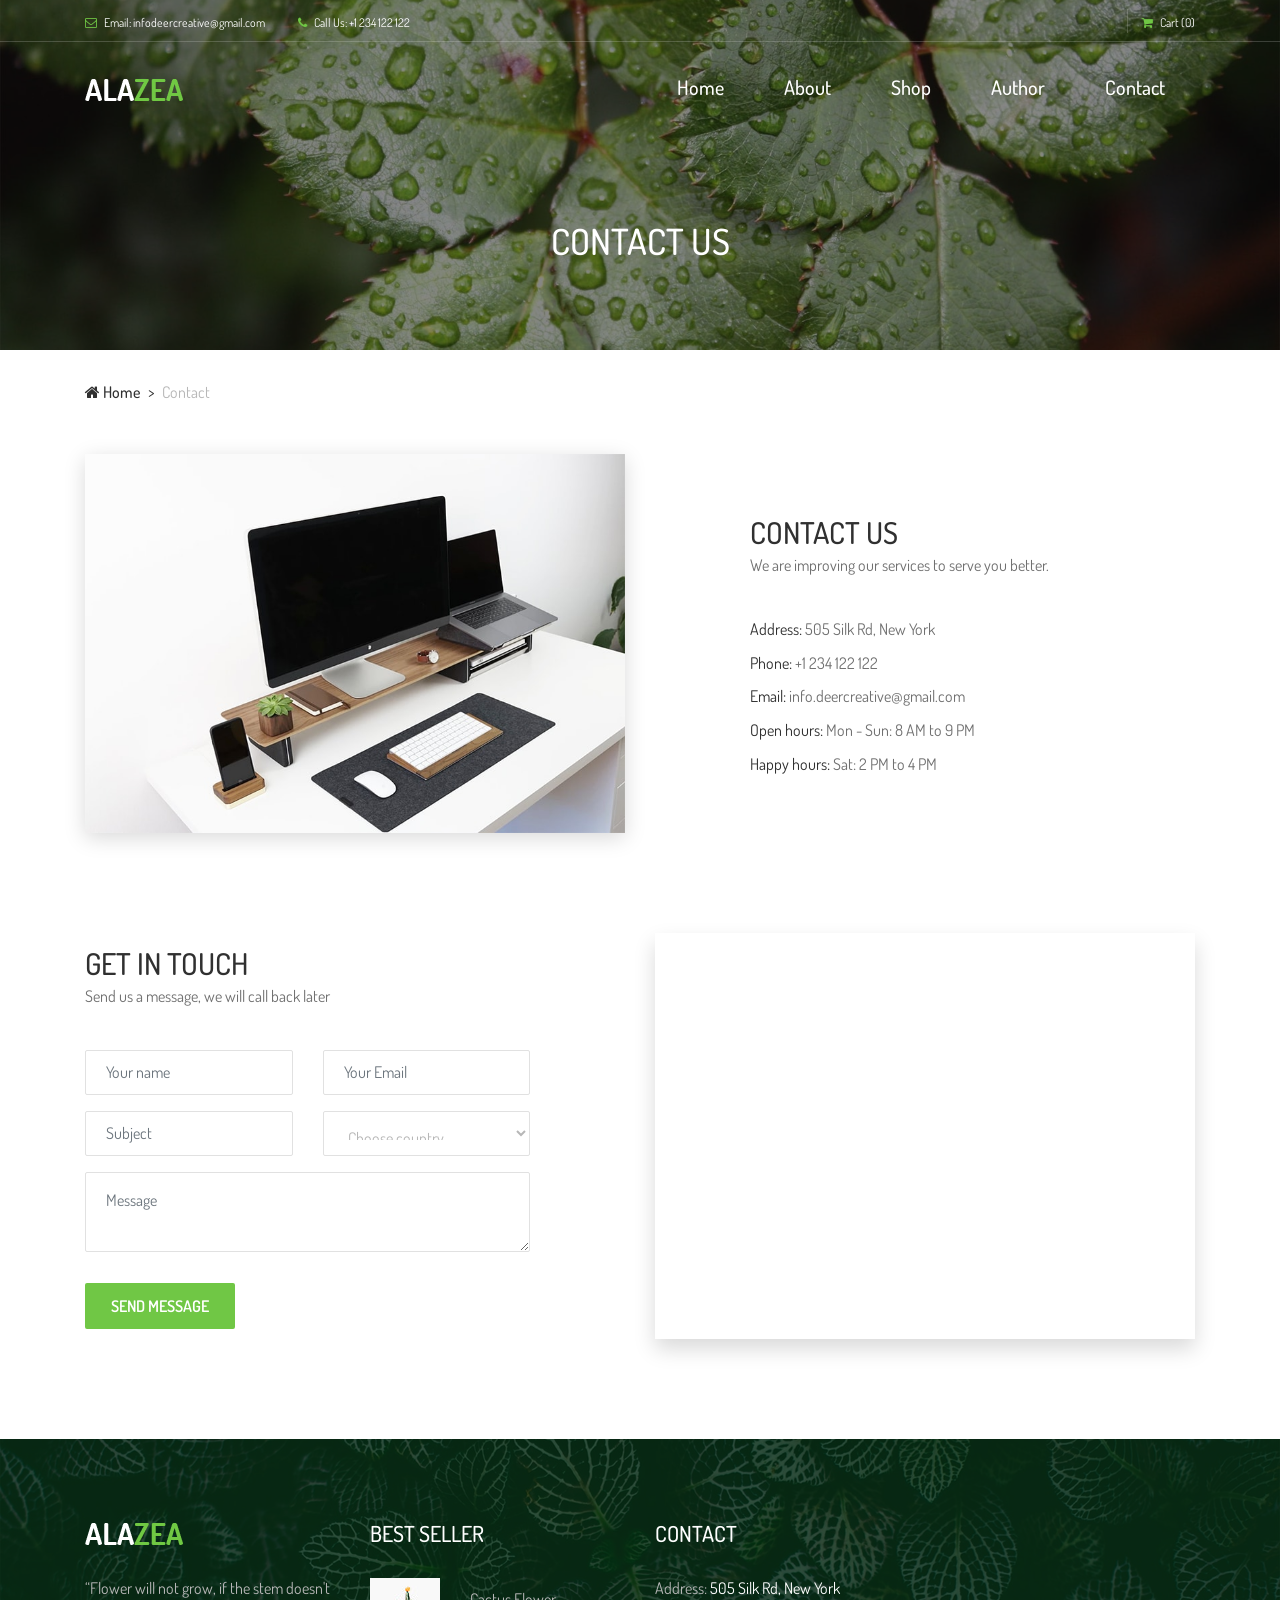
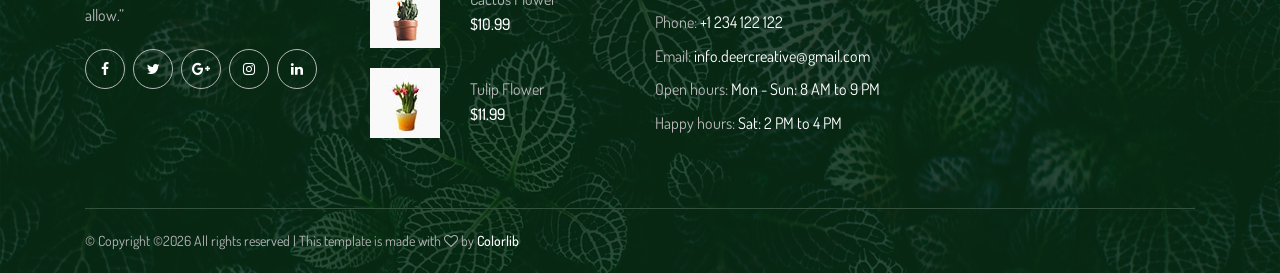
<file: contact.html>
<!DOCTYPE html>
<html lang="en">

<head>
    <meta charset="UTF-8">
    <meta name="description" content="">
    <meta http-equiv="X-UA-Compatible" content="IE=edge">
    <meta name="viewport" content="width=device-width, initial-scale=1, shrink-to-fit=no">
    <!-- The above 4 meta tags *must* come first in the head; any other head content must come *after* these tags -->

    <!-- Title -->
    <title>Alazea - Gardening &amp; Landscaping HTML Template</title>

    <!-- Favicon -->
    <link rel="icon" href="img/core-img/favicon.ico">

    <!-- Core Stylesheet -->
    <link rel="stylesheet" href="style.css">

</head>

<body>
    <!-- Preloader -->
    <div class="preloader d-flex align-items-center justify-content-center">
        <div class="preloader-circle"></div>
        <div class="preloader-img">
            <img src="img/core-img/leaf.png" alt="">
        </div>
    </div>

    <!-- ##### Header Area Start ##### -->
    <header class="header-area">

        <!-- ***** Top Header Area ***** -->
        <div class="top-header-area">
            <div class="container">
                <div class="row">
                    <div class="col-12">
                        <div class="top-header-content d-flex align-items-center justify-content-between">
                            <!-- Top Header Content -->
                            <div class="top-header-meta">
                                <a href="#" data-toggle="tooltip" data-placement="bottom" title="infodeercreative@gmail.com"><i class="fa fa-envelope-o" aria-hidden="true"></i> <span>Email: infodeercreative@gmail.com</span></a>
                                <a href="#" data-toggle="tooltip" data-placement="bottom" title="+1 234 122 122"><i class="fa fa-phone" aria-hidden="true"></i> <span>Call Us: +1 234 122 122</span></a>
                            </div>

                            <!-- Top Header Content -->
                            <div class="top-header-meta d-flex">
                                
                                <!-- Cart -->
                                <div class="cart">
                                    <a href="cart.html"><i class="fa fa-shopping-cart" aria-hidden="true"></i> <span>Cart <span class="cart-quantity">(1)</span></span></a>
                                </div>
                            </div>
                        </div>
                    </div>
                </div>
            </div>
        </div>

        <!-- ***** Navbar Area ***** -->
        <div class="alazea-main-menu">
            <div class="classy-nav-container breakpoint-off">
                <div class="container" id="meni">
                </div>
            </div>
        </div>
    </header>
    <!-- ##### Header Area End ##### -->

    <!-- ##### Breadcrumb Area Start ##### -->
    <div class="breadcrumb-area">
        <!-- Top Breadcrumb Area -->
        <div class="top-breadcrumb-area bg-img bg-overlay d-flex align-items-center justify-content-center" style="background-image: url(img/bg-img/24.jpg);">
            <h2>Contact US</h2>
        </div>

        <div class="container">
            <div class="row">
                <div class="col-12">
                    <nav aria-label="breadcrumb">
                        <ol class="breadcrumb">
                            <li class="breadcrumb-item"><a href="index.html"><i class="fa fa-home"></i> Home</a></li>
                            <li class="breadcrumb-item active" aria-current="page">Contact</li>
                        </ol>
                    </nav>
                </div>
            </div>
        </div>
    </div>
    <!-- ##### Breadcrumb Area End ##### -->

    <!-- ##### Contact Area Info Start ##### -->
    <div class="contact-area-info section-padding-0-100">
        <div class="container">
            <div class="row align-items-center justify-content-between">
                <!-- Contact Thumbnail -->
                <div class="col-12 col-md-6">
                    <div class="contact--thumbnail">
                        <img src="img/bg-img/25.jpg" alt="">
                    </div>
                </div>

                <div class="col-12 col-md-5">
                    <!-- Section Heading -->
                    <div class="section-heading">
                        <h2>CONTACT US</h2>
                        <p>We are improving our services to serve you better.</p>
                    </div>
                    <!-- Contact Information -->
                    <div class="contact-information">
                        <p><span>Address:</span> 505 Silk Rd, New York</p>
                        <p><span>Phone:</span> +1 234 122 122</p>
                        <p><span>Email:</span> info.deercreative@gmail.com</p>
                        <p><span>Open hours:</span> Mon - Sun: 8 AM to 9 PM</p>
                        <p><span>Happy hours:</span> Sat: 2 PM to 4 PM</p>
                    </div>
                </div>
            </div>
        </div>
    </div>
    <!-- ##### Contact Area Info End ##### -->

    <!-- ##### Contact Area Start ##### -->
    <section class="contact-area">
        <div class="container">
            <div class="row align-items-center justify-content-between">
                <div class="col-12 col-lg-5">
                    <!-- Section Heading -->
                    <div class="section-heading">
                        <h2>GET IN TOUCH</h2>
                        <p>Send us a message, we will call back later</p>
                    </div>
                    <!-- Contact Form Area -->
                    <div class="contact-form-area mb-100">
                        <form action="#" method="post">
                            <div class="row" id="forma">
                                
                            </div>
                        </form>
                    </div>
                </div>

                <div class="col-12 col-lg-6">
                    <!-- Google Maps -->
                    <div class="map-area mb-100">
                        <iframe src="https://www.google.com/maps/embed?pb=!1m18!1m12!1m3!1d22236.40558254599!2d-118.25292394686001!3d34.057682914027104!2m3!1f0!2f0!3f0!3m2!1i1024!2i768!4f13.1!3m3!1m2!1s0x80c2c75ddc27da13%3A0xe22fdf6f254608f4!2z4Kay4Ka4IOCmj-CmnuCnjeCmnOCnh-CmsuCnh-CmuCwg4KaV4KeN4Kav4Ka-4Kay4Ka_4Kar4KeL4Kaw4KeN4Kao4Ka_4Kav4Ka84Ka-LCDgpq7gpr7gprDgp43gppXgpr_gpqgg4Kav4KeB4KaV4KeN4Kak4Kaw4Ka-4Ka34KeN4Kaf4KeN4Kaw!5e0!3m2!1sbn!2sbd!4v1532328708137" allowfullscreen></iframe>
                    </div>
                </div>
            </div>
        </div>
    </section>
    <!-- ##### Contact Area End ##### -->

    <!-- ##### Footer Area Start ##### -->
    <footer class="footer-area bg-img" style="background-image: url(img/bg-img/3.jpg);">
        <!-- Main Footer Area -->
        <div class="main-footer-area">
            <div class="container">
                <div class="row">

                    <!-- Single Footer Widget -->
                    <div class="col-12 col-sm-6 col-lg-3">
                        <div class="single-footer-widget">
                            <div class="footer-logo mb-30">
                                <a href="#"><img src="img/core-img/logo.png" alt="Logo"></a>
                            </div>
                            <p>“Flower will not grow, if the stem doesn't allow.”</p>
                            <div class="social-info">
                                <a href="#"><i class="fa fa-facebook" aria-hidden="true"></i></a>
                                <a href="#"><i class="fa fa-twitter" aria-hidden="true"></i></a>
                                <a href="#"><i class="fa fa-google-plus" aria-hidden="true"></i></a>
                                <a href="#"><i class="fa fa-instagram" aria-hidden="true"></i></a>
                                <a href="#"><i class="fa fa-linkedin" aria-hidden="true"></i></a>
                            </div>
                        </div>
                    </div>

                    <!-- Single Footer Widget -->
                    <div class="col-12 col-sm-6 col-lg-3">
                        <div class="single-footer-widget">
                            <div class="widget-title">
                                <h5>BEST SELLER</h5>
                            </div>

                            <!-- Single Best Seller Products -->
                            <div class="single-best-seller-product d-flex align-items-center">
                                <div class="product-thumbnail">
                                    <a href="shop-details.html"><img src="img/bg-img/4.jpg" alt=""></a>
                                </div>
                                <div class="product-info">
                                    <a href="shop-details.html">Cactus Flower</a>
                                    <p>$10.99</p>
                                </div>
                            </div>

                            <!-- Single Best Seller Products -->
                            <div class="single-best-seller-product d-flex align-items-center">
                                <div class="product-thumbnail">
                                    <a href="shop-details.html"><img src="img/bg-img/5.jpg" alt=""></a>
                                </div>
                                <div class="product-info">
                                    <a href="shop-details.html">Tulip Flower</a>
                                    <p>$11.99</p>
                                </div>
                            </div>
                        </div>
                    </div>

                    <!-- Single Footer Widget -->
                    <div class="col-12 col-sm-6 col-lg-3">
                        <div class="single-footer-widget">
                            <div class="widget-title">
                                <h5>CONTACT</h5>
                            </div>

                            <div class="contact-information">
                                <p><span>Address:</span> 505 Silk Rd, New York</p>
                                <p><span>Phone:</span> +1 234 122 122</p>
                                <p><span>Email:</span> info.deercreative@gmail.com</p>
                                <p><span>Open hours:</span> Mon - Sun: 8 AM to 9 PM</p>
                                <p><span>Happy hours:</span> Sat: 2 PM to 4 PM</p>
                            </div>
                        </div>
                    </div>
                </div>
            </div>
        </div>

        <!-- Footer Bottom Area -->
        <div class="footer-bottom-area">
            <div class="container">
                <div class="row">
                    <div class="col-12">
                        <div class="border-line"></div>
                    </div>
                    <!-- Copywrite Text -->
                    <div class="col-12 col-md-6">
                        <div class="copywrite-text">
                            <p>&copy; <!-- Link back to Colorlib can't be removed. Template is licensed under CC BY 3.0. -->
Copyright &copy;<script>document.write(new Date().getFullYear());</script> All rights reserved | This template is made with <i class="fa fa-heart-o" aria-hidden="true"></i> by <a href="https://colorlib.com" target="_blank">Colorlib</a>
<!-- Link back to Colorlib can't be removed. Template is licensed under CC BY 3.0. -->
</p>
                        </div>
                    </div>
                </div>
            </div>
        </div>
    </footer>
    <!-- ##### Footer Area End ##### -->

    <!-- ##### All Javascript Files ##### -->
    <!--jQuery-->
    <script src="https://code.jquery.com/jquery-3.6.0.min.js" integrity="sha256-/xUj+3OJU5yExlq6GSYGSHk7tPXikynS7ogEvDej/m4=" crossorigin="anonymous"></script>
    <!-- jQuery-2.2.4 js -->
    <script src="js/jquery/jquery-2.2.4.min.js"></script>
    <!-- Popper js -->
    <script src="js/bootstrap/popper.min.js"></script>
    <!-- Bootstrap js -->
    <script src="js/bootstrap/bootstrap.min.js"></script>
    <!-- All Plugins js -->
    <script src="js/plugins/plugins.js"></script>
    <!-- Active js -->
    <script src="js/active.js"></script>
    <script src="js/main-ajax.js" ></script>
</body>

</html>
</file>
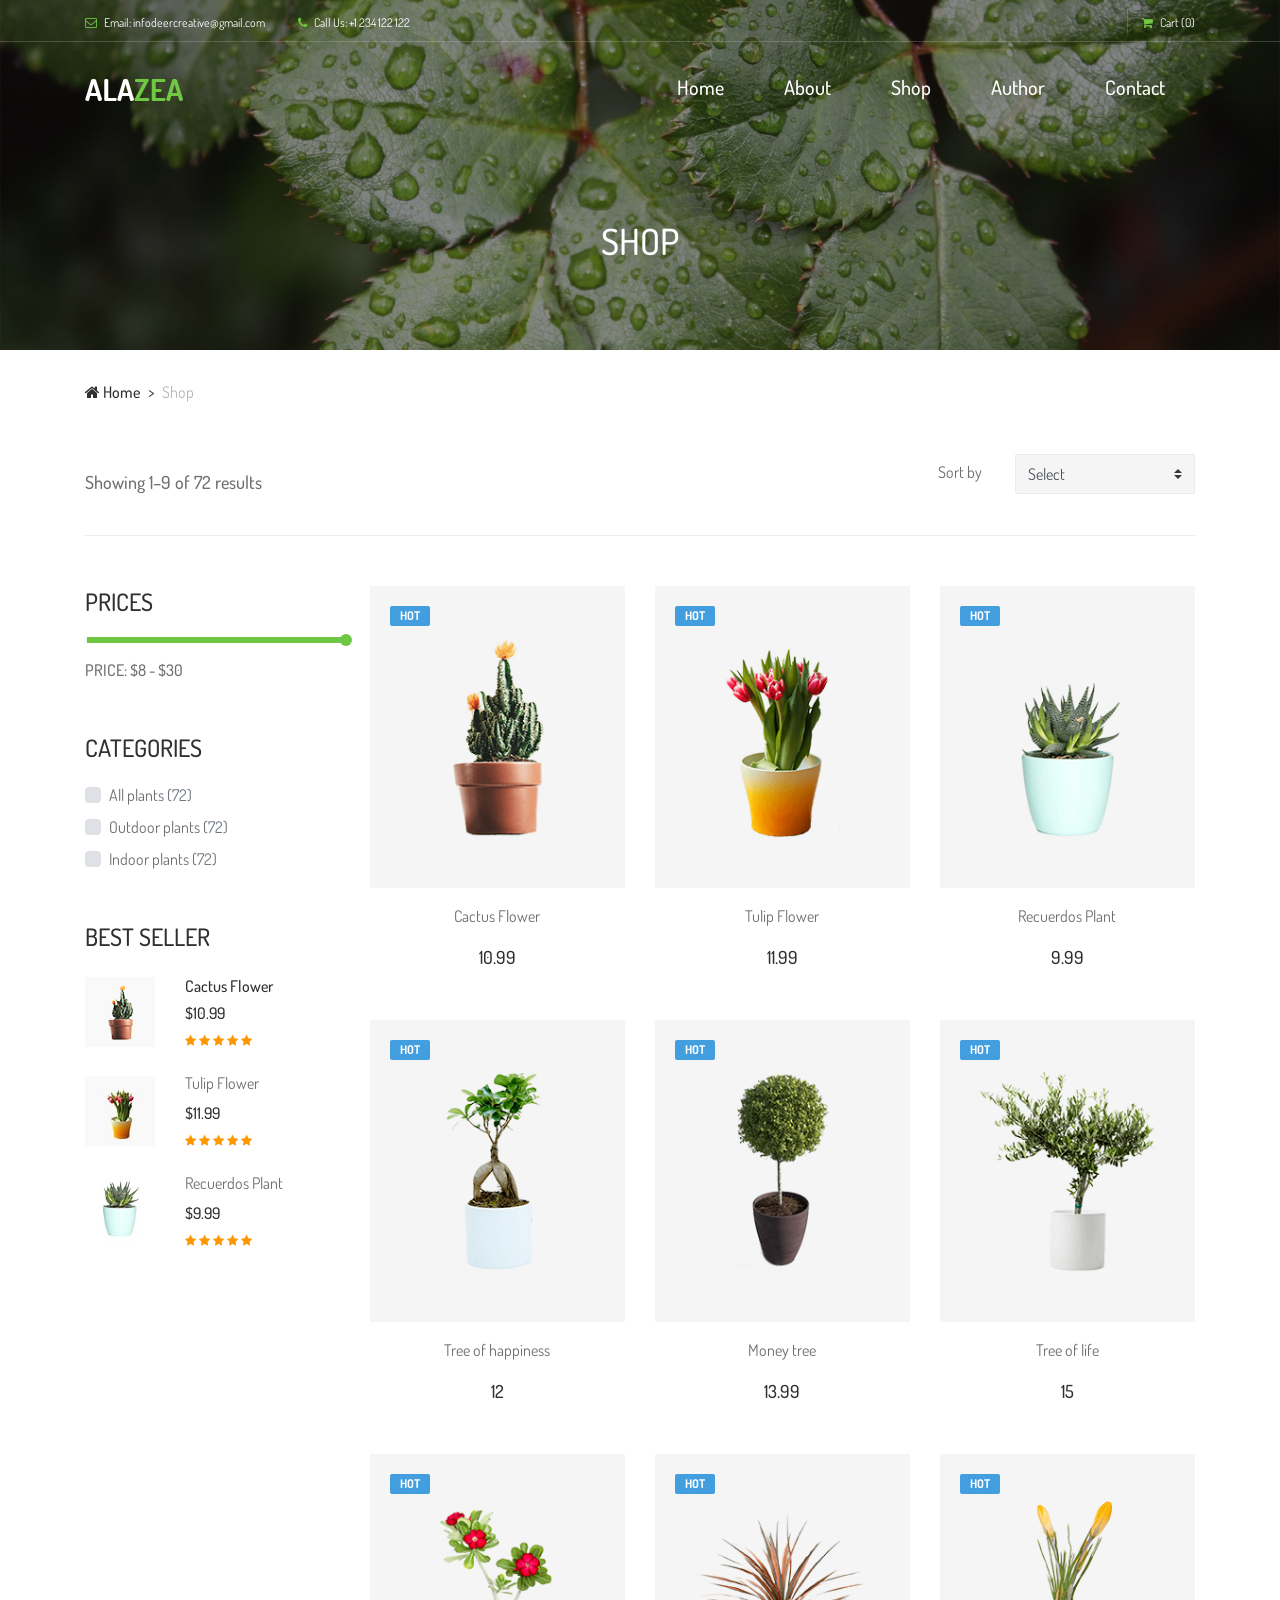
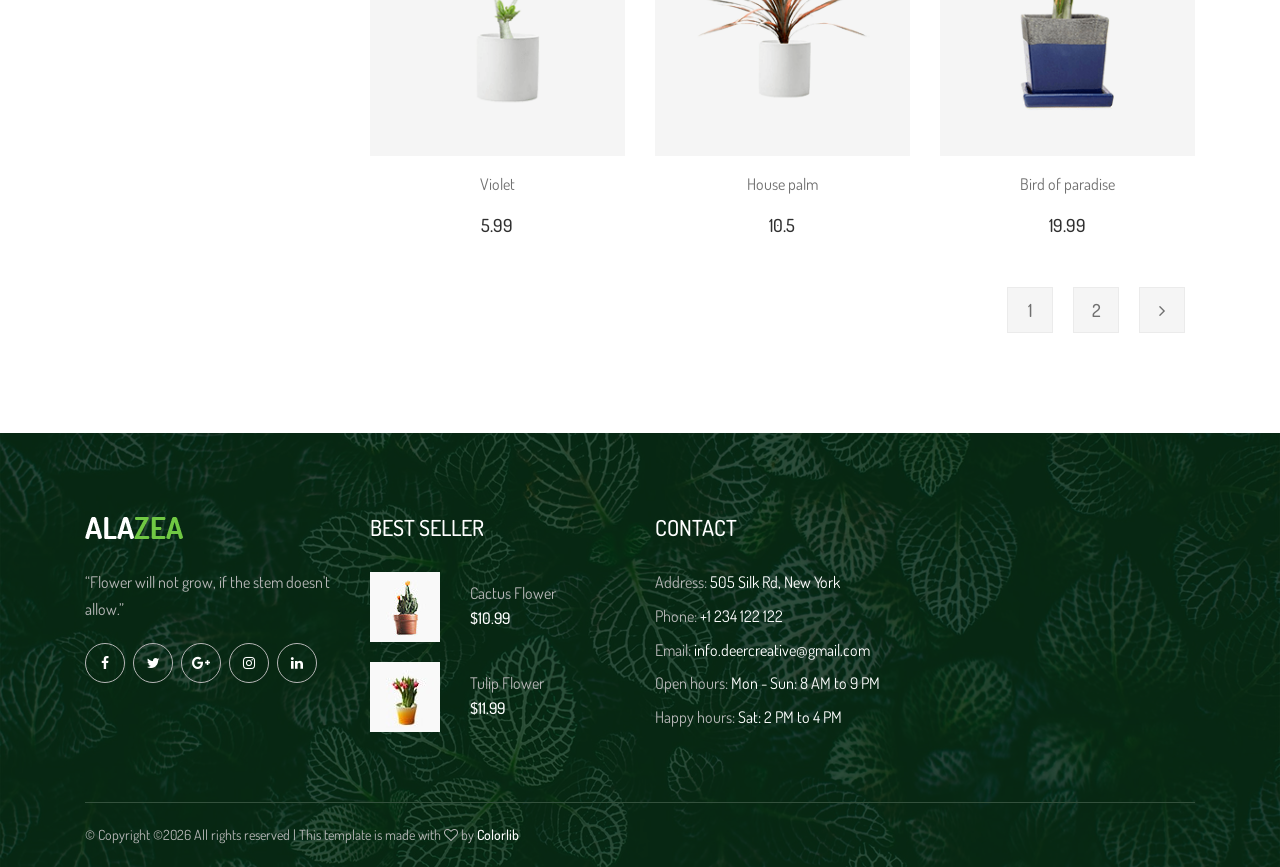
<file: shop.html>
<!DOCTYPE html>
<html lang="en">

<head>
    <meta charset="UTF-8">
    <meta name="description" content="">
    <meta http-equiv="X-UA-Compatible" content="IE=edge">
    <meta name="viewport" content="width=device-width, initial-scale=1, shrink-to-fit=no">
    <!-- The above 4 meta tags *must* come first in the head; any other head content must come *after* these tags -->

    <!-- Title -->
    <title>Alazea - Gardening &amp; Landscaping HTML Template</title>

    <!-- Favicon -->
    <link rel="icon" href="img/core-img/favicon.ico">

    <!-- Core Stylesheet -->
    <link rel="stylesheet" href="style.css">

</head>

<body>
    <!-- Preloader -->
    <div class="preloader d-flex align-items-center justify-content-center">
        <div class="preloader-circle"></div>
        <div class="preloader-img">
            <img src="img/core-img/leaf.png" alt="Preloader image">
        </div>
    </div>

    <!-- ##### Header Area Start ##### -->
    <header class="header-area">

        <!-- ***** Top Header Area ***** -->
        <div class="top-header-area">
            <div class="container">
                <div class="row">
                    <div class="col-12">
                        <div class="top-header-content d-flex align-items-center justify-content-between">
                            <!-- Top Header Content -->
                            <div class="top-header-meta">
                                <a href="#" data-toggle="tooltip" data-placement="bottom" title="infodeercreative@gmail.com"><i class="fa fa-envelope-o" aria-hidden="true"></i> <span>Email: infodeercreative@gmail.com</span></a>
                                <a href="#" data-toggle="tooltip" data-placement="bottom" title="+1 234 122 122"><i class="fa fa-phone" aria-hidden="true"></i> <span>Call Us: +1 234 122 122</span></a>
                            </div>

                            <!-- Top Header Content -->
                            <div class="top-header-meta d-flex">
                                
                                <!-- Cart -->
                                <div class="cart">
                                    <a href="cart.html"><i class="fa fa-shopping-cart" aria-hidden="true"></i> <span>Cart <span class="cart-quantity">(1)</span></span></a>
                                </div>
                            </div>
                        </div>
                    </div>
                </div>
            </div>
        </div>

        <!-- ***** Navbar Area ***** -->
        <div class="alazea-main-menu">
            <div class="classy-nav-container breakpoint-off">
                <div class="container" id="meni">
                    <!-- Menu -->
                <div>
            </div>
        </div>
    </header>
    <!-- ##### Header Area End ##### -->

    <!-- ##### Breadcrumb Area Start ##### -->
    <div class="breadcrumb-area">
        <!-- Top Breadcrumb Area -->
        <div class="top-breadcrumb-area bg-img bg-overlay d-flex align-items-center justify-content-center" style="background-image: url(img/bg-img/24.jpg);">
            <h2>Shop</h2>
        </div>

        <div class="container">
            <div class="row">
                <div class="col-12">
                    <nav aria-label="breadcrumb">
                        <ol class="breadcrumb">
                            <li class="breadcrumb-item"><a href="index.html"><i class="fa fa-home"></i> Home</a></li>
                            <li class="breadcrumb-item active" aria-current="page">Shop</li>
                        </ol>
                    </nav>
                </div>
            </div>
        </div>
    </div>
    <!-- ##### Breadcrumb Area End ##### -->

    <!-- ##### Shop Area Start ##### -->
    <section class="shop-page section-padding-0-100">
        <div class="container">
            <div class="row">
                <!-- Shop Sorting Data -->
                <div class="col-12">
                    <div class="shop-sorting-data d-flex flex-wrap align-items-center justify-content-between">
                        <!-- Shop Page Count -->
                        <div class="shop-page-count">
                            <p>Showing 1–9 of 72 results</p>
                        </div>
                        <!-- Search by Terms -->
                        <div class="search_by_terms" id="sortiranje">
                            
                        </div>
                    </div>
                </div>
            </div>

            <div class="row">
                <!-- Sidebar Area -->
                <div class="col-12 col-md-4 col-lg-3">
                    <div class="shop-sidebar-area">

                        <!-- Shop Widget -->
                        <div class="shop-widget price mb-50">
                            <h4 class="widget-title">Prices</h4>
                            <div class="widget-desc">
                                <div class="slider-range">
                                    <div data-min="8" data-max="30" data-unit="$" class="slider-range-price ui-slider ui-slider-horizontal ui-widget ui-widget-content ui-corner-all" data-value-min="8" data-value-max="30" data-label-result="Price:">
                                        <div class="ui-slider-range ui-widget-header ui-corner-all"></div>
                                        <span class="ui-slider-handle ui-state-default ui-corner-all first-handle" tabindex="0"></span>
                                        <span class="ui-slider-handle ui-state-default ui-corner-all" tabindex="0"></span>
                                    </div>
                                    <div class="range-price">Price: $8 - $30</div>
                                </div>
                            </div>
                        </div>

                        <!-- Shop Widget -->
                        <div class="shop-widget catagory mb-50">
                            <h4 class="widget-title">Categories</h4>
                            <div class="widget-desc" id="kategorije">
                            </div>
                        </div>

                        <!-- Shop Widget -->
                        <div class="shop-widget best-seller mb-50">
                            <h4 class="widget-title">Best Seller</h4>
                            <div class="widget-desc">

                                <!-- Single Best Seller Products -->
                                <div class="single-best-seller-product d-flex align-items-center">
                                    <div class="product-thumbnail">
                                        <a href="shop-details.html"><img src="img/bg-img/4.jpg" alt=""></a>
                                    </div>
                                    <div class="product-info">
                                        <p>Cactus Flower</p>
                                        <p>$10.99</p>
                                        <div class="ratings">
                                            <i class="fa fa-star"></i>
                                            <i class="fa fa-star"></i>
                                            <i class="fa fa-star"></i>
                                            <i class="fa fa-star"></i>
                                            <i class="fa fa-star"></i>
                                        </div>
                                    </div>
                                </div>

                                <!-- Single Best Seller Products -->
                                <div class="single-best-seller-product d-flex align-items-center">
                                    <div class="product-thumbnail">
                                        <a href="shop-details.html"><img src="img/bg-img/5.jpg" alt=""></a>
                                    </div>
                                    <div class="product-info">
                                        <a href="shop-details.html">Tulip Flower</a>
                                        <p>$11.99</p>
                                        <div class="ratings">
                                            <i class="fa fa-star"></i>
                                            <i class="fa fa-star"></i>
                                            <i class="fa fa-star"></i>
                                            <i class="fa fa-star"></i>
                                            <i class="fa fa-star"></i>
                                        </div>
                                    </div>
                                </div>

                                <!-- Single Best Seller Products -->
                                <div class="single-best-seller-product d-flex align-items-center">
                                    <div class="product-thumbnail">
                                        <a href="shop-details.html"><img src="img/bg-img/34.jpg" alt=""></a>
                                    </div>
                                    <div class="product-info">
                                        <a href="shop-details.html">Recuerdos Plant</a>
                                        <p>$9.99</p>
                                        <div class="ratings">
                                            <i class="fa fa-star"></i>
                                            <i class="fa fa-star"></i>
                                            <i class="fa fa-star"></i>
                                            <i class="fa fa-star"></i>
                                            <i class="fa fa-star"></i>
                                        </div>
                                    </div>
                                </div>

                            </div>
                        </div>
                    </div>
                </div>
                <div class="col-12 col-md-8 col-lg-9">
                    <div class="shop-products-area">
                        <div class="row" id="proizvodi">

                        </div>
                
                        <!-- Pagination -->
                        <nav aria-label="Page navigation">
                            <ul class="pagination">
                                <li class="page-item"><a class="page-link" href="#">1</a></li>
                                <li class="page-item"><a class="page-link" href="#">2</a></li>
                                <li class="page-item"><a class="page-link" href="#"><i class="fa fa-angle-right"></i></a></li>
                            </ul>
                        </nav>
                    </div>
                </div>
            </div>
        </div>
    </section>
    <!-- ##### Shop Area End ##### -->

    <!-- ##### Footer Area Start ##### -->
    <footer class="footer-area bg-img" style="background-image: url(img/bg-img/3.jpg);">
        <!-- Main Footer Area -->
        <div class="main-footer-area">
            <div class="container">
                <div class="row">

                    <!-- Single Footer Widget -->
                    <div class="col-12 col-sm-6 col-lg-3">
                        <div class="single-footer-widget">
                            <div class="footer-logo mb-30">
                                <a href="#"><img src="img/core-img/logo.png" alt="Logo"></a>
                            </div>
                            <p>“Flower will not grow, if the stem doesn't allow.”</p>
                            <div class="social-info">
                                <a href="#"><i class="fa fa-facebook" aria-hidden="true"></i></a>
                                <a href="#"><i class="fa fa-twitter" aria-hidden="true"></i></a>
                                <a href="#"><i class="fa fa-google-plus" aria-hidden="true"></i></a>
                                <a href="#"><i class="fa fa-instagram" aria-hidden="true"></i></a>
                                <a href="#"><i class="fa fa-linkedin" aria-hidden="true"></i></a>
                            </div>
                        </div>
                    </div>

                    

                    <!-- Single Footer Widget -->
                    <div class="col-12 col-sm-6 col-lg-3">
                        <div class="single-footer-widget">
                            <div class="widget-title">
                                <h5>BEST SELLER</h5>
                            </div>

                            <!-- Single Best Seller Products -->
                            <div class="single-best-seller-product d-flex align-items-center">
                                <div class="product-thumbnail">
                                    <a href="shop-details.html"><img src="img/bg-img/4.jpg" alt=""></a>
                                </div>
                                <div class="product-info">
                                    <a href="shop-details.html">Cactus Flower</a>
                                    <p>$10.99</p>
                                </div>
                            </div>

                            <!-- Single Best Seller Products -->
                            <div class="single-best-seller-product d-flex align-items-center">
                                <div class="product-thumbnail">
                                    <a href="shop-details.html"><img src="img/bg-img/5.jpg" alt=""></a>
                                </div>
                                <div class="product-info">
                                    <a href="shop-details.html">Tulip Flower</a>
                                    <p>$11.99</p>
                                </div>
                            </div>
                        </div>
                    </div>

                    <!-- Single Footer Widget -->
                    <div class="col-12 col-sm-6 col-lg-3">
                        <div class="single-footer-widget">
                            <div class="widget-title">
                                <h5>CONTACT</h5>
                            </div>

                            <div class="contact-information">
                                <p><span>Address:</span> 505 Silk Rd, New York</p>
                                <p><span>Phone:</span> +1 234 122 122</p>
                                <p><span>Email:</span> info.deercreative@gmail.com</p>
                                <p><span>Open hours:</span> Mon - Sun: 8 AM to 9 PM</p>
                                <p><span>Happy hours:</span> Sat: 2 PM to 4 PM</p>
                            </div>
                        </div>
                    </div>
                </div>
            </div>
        </div>

        <!-- Footer Bottom Area -->
        <div class="footer-bottom-area">
            <div class="container">
                <div class="row">
                    <div class="col-12">
                        <div class="border-line"></div>
                    </div>
                    <!-- Copywrite Text -->
                    <div class="col-12 col-md-6">
                        <div class="copywrite-text">
                            <p>&copy; <!-- Link back to Colorlib can't be removed. Template is licensed under CC BY 3.0. -->
Copyright &copy;<script>document.write(new Date().getFullYear());</script> All rights reserved | This template is made with <i class="fa fa-heart-o" aria-hidden="true"></i> by <a href="https://colorlib.com" target="_blank">Colorlib</a>
<!-- Link back to Colorlib can't be removed. Template is licensed under CC BY 3.0. -->
</p>
                        </div>
                    </div>
                </div>
            </div>
        </div>
    </footer>
    <!-- ##### Footer Area End ##### -->

    <!-- ##### All Javascript Files ##### -->
    <!--jQuery-->
    <script src="https://code.jquery.com/jquery-3.6.0.min.js" integrity="sha256-/xUj+3OJU5yExlq6GSYGSHk7tPXikynS7ogEvDej/m4=" crossorigin="anonymous"></script>
    <!-- jQuery-2.2.4 js -->
    <script src="js/jquery/jquery-2.2.4.min.js"></script>
    <!-- Popper js -->
    <script src="js/bootstrap/popper.min.js"></script>
    <!-- Bootstrap js -->
    <script src="js/bootstrap/bootstrap.min.js"></script>
    <!-- All Plugins js -->
    <script src="js/plugins/plugins.js"></script>
 
    <!-- Active js -->
    <script src="js/active.js"></script>
       <!-- Template JS -->
       <script src="js/main-ajax.js"></script>
</body>

</html>
</file>
<file: style.css>
/* [Master Stylesheet] */
/*
Template Name: Alazea - Gardening &amp; Landscaping HTML Template
Template Author: Colorlib
Template Author URI: http://colorlib.com
Text Domain: Alazea, Gardening & Landscaping
Version: - v1.0
*/
/* :: 1.0 Import Fonts */
@import url("https://fonts.googleapis.com/css?family=Dosis:200,300,400,500,600,700,800");
/* :: 2.0 Import All CSS */
@import url(css/bootstrap.min.css);
@import url(css/classy-nav.css);
@import url(css/owl.carousel.min.css);
@import url(css/animate.css);
@import url(css/magnific-popup.css);
@import url(css/font-awesome.min.css);
@import url(css/elegant-icon.css);
/* :: 3.0 Base CSS */
* {
  margin: 0;
  padding: 0; }

body {
  font-family: "Dosis", sans-serif;
  font-size: 16px;
  color: #707070; }

h1,
h2,
h3,
h4,
h5,
h6 {
  color: #303030;
  line-height: 1.3;
  font-weight: 500; }

p {
  color: #707070;
  font-size: 16px;
  line-height: 1.7;
  font-weight: 400; }

a,
a:hover,
a:focus {
  -webkit-transition-duration: 500ms;
  transition-duration: 500ms;
  text-decoration: none;
  outline: 0 solid transparent;
  color: #303030;
  font-weight: 500;
  font-size: 14px; }

ul,
ol {
  margin: 0; }
  ul li,
  ol li {
    list-style: none; }

img {
  height: auto;
  max-width: 100%; }

/* :: 3.1.0 Spacing */
.mt-15 {
  margin-top: 15px !important; }

.mt-30 {
  margin-top: 30px !important; }

.mt-50 {
  margin-top: 50px !important; }

.mt-70 {
  margin-top: 70px !important; }

.mt-100 {
  margin-top: 100px !important; }

.mb-15 {
  margin-bottom: 15px !important; }

.mb-30 {
  margin-bottom: 30px !important; }

.mb-50 {
  margin-bottom: 50px !important; }

.mb-70 {
  margin-bottom: 70px !important; }

.mb-100 {
  margin-bottom: 100px !important; }

.ml-15 {
  margin-left: 15px !important; }

.ml-30 {
  margin-left: 30px !important; }

.ml-50 {
  margin-left: 50px !important; }

.mr-15 {
  margin-right: 15px !important; }

.mr-30 {
  margin-right: 30px !important; }

.mr-50 {
  margin-right: 50px !important; }

/* :: 3.2.0 Height */
.height-400 {
  height: 400px; }

.height-500 {
  height: 500px; }

.height-600 {
  height: 600px; }

.height-700 {
  height: 700px; }

.height-800 {
  height: 800px; }

/* :: 3.3.0 Section Padding */
.section-padding-100 {
  padding-top: 100px;
  padding-bottom: 100px; }

.section-padding-100-0 {
  padding-top: 100px;
  padding-bottom: 0; }

.section-padding-0-100 {
  padding-top: 0;
  padding-bottom: 100px; }

.section-padding-100-70 {
  padding-top: 100px;
  padding-bottom: 70px; }

/* :: 3.4.0 Section Heading */
.section-heading {
  position: relative;
  z-index: 1;
  margin-bottom: 40px; }
  .section-heading h2 {
    font-size: 30px;
    text-transform: uppercase;
    margin-bottom: 0; }
    @media only screen and (max-width: 767px) {
      .section-heading h2 {
        font-size: 24px; } }
  .section-heading p {
    font-size: 16px;
    color: #707070;
    margin-bottom: 0; }

/* :: 3.5.0 Preloader */
.preloader {
  background-color: #f2f4f5;
  width: 100%;
  height: 100%;
  position: fixed;
  top: 0;
  left: 0;
  right: 0;
  bottom: 0;
  z-index: 999999;
  overflow: hidden; }
  .preloader .preloader-circle {
    width: 80px;
    height: 80px;
    position: relative;
    border-style: solid;
    border-width: 2px;
    border-top-color: #70c745;
    border-bottom-color: transparent;
    border-left-color: transparent;
    border-right-color: transparent;
    z-index: 10;
    border-radius: 50%;
    box-shadow: 0 1px 5px 0 rgba(0, 0, 0, 0.15);
    background-color: #ffffff;
    -webkit-animation: zoom 2000ms infinite ease;
    animation: zoom 2000ms infinite ease; }
  .preloader .preloader-img {
    position: absolute;
    top: 50%;
    left: 50%;
    -webkit-transform: translate(-50%, -50%);
    transform: translate(-50%, -50%);
    z-index: 200; }
    .preloader .preloader-img img {
      max-width: 45px; }

@-webkit-keyframes zoom {
  0% {
    -webkit-transform: rotate(0deg);
    transform: rotate(0deg); }
  100% {
    -webkit-transform: rotate(360deg);
    transform: rotate(360deg); } }
@keyframes zoom {
  0% {
    -webkit-transform: rotate(0deg);
    transform: rotate(0deg); }
  100% {
    -webkit-transform: rotate(360deg);
    transform: rotate(360deg); } }
/* :: 3.6.0 Miscellaneous */
.bg-img {
  background-position: center center;
  background-size: cover;
  background-repeat: no-repeat; }

.bg-white {
  background-color: #ffffff !important; }

.bg-dark {
  background-color: #000000 !important; }

.bg-transparent {
  background-color: transparent !important; }

.font-bold {
  font-weight: 700; }

.font-light {
  font-weight: 300; }

.bg-overlay {
  position: relative;
  z-index: 2;
  background-position: center center;
  background-size: cover; }
  .bg-overlay::after {
    background-color: rgba(17, 17, 17, 0.5);
    position: absolute;
    z-index: -1;
    top: 0;
    left: 0;
    width: 100%;
    height: 100%;
    content: ""; }

.bg-fixed {
  background-attachment: fixed !important; }

.bg-gray {
  background-color: #f2f4f5; }

/* :: 3.7.0 ScrollUp */
#scrollUp {
  background-color: #70c745;
  border-radius: 0;
  bottom: 0;
  box-shadow: 0 2px 6px 0 rgba(0, 0, 0, 0.3);
  color: #ffffff;
  font-size: 24px;
  height: 40px;
  line-height: 40px;
  right: 50px;
  text-align: center;
  width: 40px;
  -webkit-transition-duration: 500ms;
  transition-duration: 500ms; }
  #scrollUp:hover {
    background-color: #303030; }

/* :: 3.8.0 alazea Button */
.alazea-btn {
  -webkit-transition-duration: 400ms;
  transition-duration: 400ms;
  position: relative;
  z-index: 1;
  display: inline-block;
  min-width: 150px;
  height: 46px;
  color: #ffffff;
  background-color: #70c745;
  border: 2px solid #70c745;
  border-radius: 2px;
  padding: 0 20px;
  font-size: 16px;
  line-height: 42px;
  text-transform: uppercase;
  font-weight: 600; }
  .alazea-btn.active, .alazea-btn:hover, .alazea-btn:focus {
    font-size: 16px;
    color: #70c745;
    font-weight: 600;
    background-color: transparent;
    box-shadow: none; }

/* :: 4.0 Header Area CSS */
.header-area {
  position: absolute;
  width: 100%;
  z-index: 999;
  top: 0;
  left: 0;
  background-color: transparent; }
  .header-area .top-header-area {
    position: relative;
    z-index: 100;
    background-color: transparent;
    width: 100%;
    height: 42px;
    border-bottom: 1px solid rgba(235, 235, 235, 0.2); }
    @media only screen and (min-width: 768px) and (max-width: 991px) {
      .header-area .top-header-area {
        z-index: 1; } }
    @media only screen and (max-width: 767px) {
      .header-area .top-header-area {
        z-index: 1; } }
    .header-area .top-header-area .top-header-content {
      position: relative;
      z-index: 1;
      height: 41px; }
      .header-area .top-header-area .top-header-content .top-header-meta a {
        display: inline-block;
        font-size: 12px;
        font-weight: 400;
        color: #ffffff;
        line-height: 1; }
        .header-area .top-header-area .top-header-content .top-header-meta a:first-child {
          margin-right: 30px; }
        .header-area .top-header-area .top-header-content .top-header-meta a i {
          margin-right: 5px;
          color: #70c745; }
        @media only screen and (max-width: 767px) {
          .header-area .top-header-area .top-header-content .top-header-meta a span {
            display: none; } }
      .header-area .top-header-area .top-header-content .top-header-meta .language-dropdown {
        position: relative;
        z-index: 1; }
        .header-area .top-header-area .top-header-content .top-header-meta .language-dropdown::after {
          width: 1px;
          height: 100%;
          background-color: rgba(235, 235, 235, 0.2);
          content: '';
          top: 0;
          right: 15px;
          z-index: 2;
          position: absolute; }
        .header-area .top-header-area .top-header-content .top-header-meta .language-dropdown .btn {
          padding: 0;
          background-color: transparent;
          border: none;
          font-size: 12px; }
          .header-area .top-header-area .top-header-content .top-header-meta .language-dropdown .btn:focus {
            box-shadow: none; }
        .header-area .top-header-area .top-header-content .top-header-meta .language-dropdown .dropdown-menu {
          background-color: #70c745;
          border: none;
          box-shadow: 0 5px 30px 0 rgba(0, 0, 0, 0.15); }
          @media only screen and (min-width: 768px) and (max-width: 991px) {
            .header-area .top-header-area .top-header-content .top-header-meta .language-dropdown .dropdown-menu {
              top: 90px !important; } }
          @media only screen and (max-width: 767px) {
            .header-area .top-header-area .top-header-content .top-header-meta .language-dropdown .dropdown-menu {
              min-width: 100px;
              top: 70px !important; } }
          .header-area .top-header-area .top-header-content .top-header-meta .language-dropdown .dropdown-menu .dropdown-item:focus,
          .header-area .top-header-area .top-header-content .top-header-meta .language-dropdown .dropdown-menu .dropdown-item:hover {
            color: #ffffff;
            background-color: #111111; }
      .header-area .top-header-area .top-header-content .top-header-meta .cart {
        position: relative;
        z-index: 1; }
        .header-area .top-header-area .top-header-content .top-header-meta .cart::after {
          width: 1px;
          height: 100%;
          background-color: rgba(235, 235, 235, 0.2);
          content: '';
          top: 0;
          left: -15px;
          z-index: 2;
          position: absolute; }
        .header-area .top-header-area .top-header-content .top-header-meta .cart a {
          margin-right: 0; }
  .header-area .alazea-main-menu {
    position: relative;
    z-index: 1;
    -webkit-transition-duration: 200ms;
    transition-duration: 200ms; }
    @media only screen and (min-width: 768px) and (max-width: 991px) {
      .header-area .alazea-main-menu .classy-navbar .classy-menu {
        background-color: #111111; } }
    @media only screen and (max-width: 767px) {
      .header-area .alazea-main-menu .classy-navbar .classy-menu {
        background-color: #111111; } }
    .header-area .alazea-main-menu .classy-nav-container {
      background-color: transparent; }
    .header-area .alazea-main-menu .classy-navbar {
      height: 90px;
      padding: 0; }
      .header-area .alazea-main-menu .classy-navbar .nav-brand {
        line-height: 1; }
      @media only screen and (max-width: 767px) {
        .header-area .alazea-main-menu .classy-navbar {
          height: 70px; } }
    .header-area .alazea-main-menu .classynav ul li a {
      padding: 0 30px;
      font-weight: 500;
      text-transform: capitalize;
      font-size: 20px;
      color: #ffffff; }
      @media only screen and (min-width: 992px) and (max-width: 1199px) {
        .header-area .alazea-main-menu .classynav ul li a {
          font-size: 18px;
          padding: 0 20px; } }
      @media only screen and (min-width: 768px) and (max-width: 991px) {
        .header-area .alazea-main-menu .classynav ul li a {
          background-color: #111111;
          font-size: 16px;
          color: #ffffff;
          border-bottom: none; } }
      @media only screen and (max-width: 767px) {
        .header-area .alazea-main-menu .classynav ul li a {
          background-color: #111111;
          font-size: 16px;
          color: #ffffff;
          border-bottom: none; } }
      .header-area .alazea-main-menu .classynav ul li a:hover, .header-area .alazea-main-menu .classynav ul li a:focus {
        color: #70c745; }
      .header-area .alazea-main-menu .classynav ul li a::after {
        color: #ffffff; }
    .header-area .alazea-main-menu .classynav ul li ul li a {
      padding: 0 20px;
      color: #303030;
      font-size: 14px;
      border-bottom: none; }
      .header-area .alazea-main-menu .classynav ul li ul li a::after {
        color: #303030; }
        @media only screen and (min-width: 768px) and (max-width: 991px) {
          .header-area .alazea-main-menu .classynav ul li ul li a::after {
            color: #ffffff; } }
        @media only screen and (max-width: 767px) {
          .header-area .alazea-main-menu .classynav ul li ul li a::after {
            color: #ffffff; } }
      @media only screen and (min-width: 768px) and (max-width: 991px) {
        .header-area .alazea-main-menu .classynav ul li ul li a {
          padding: 0 45px;
          color: #ffffff; } }
      @media only screen and (max-width: 767px) {
        .header-area .alazea-main-menu .classynav ul li ul li a {
          padding: 0 45px;
          color: #ffffff; } }
    @media only screen and (min-width: 768px) and (max-width: 991px) {
      .header-area .alazea-main-menu .classy-navbar-toggler .navbarToggler span {
        background-color: #ffffff; } }
    @media only screen and (max-width: 767px) {
      .header-area .alazea-main-menu .classy-navbar-toggler .navbarToggler span {
        background-color: #ffffff; } }
    @media only screen and (min-width: 768px) and (max-width: 991px) {
      .header-area .alazea-main-menu .classycloseIcon .cross-wrap span {
        background: #ffffff; } }
    @media only screen and (max-width: 767px) {
      .header-area .alazea-main-menu .classycloseIcon .cross-wrap span {
        background: #ffffff; } }
    .header-area .alazea-main-menu .search-form {
      position: relative;
      z-index: 1;
      opacity: 0;
      visibility: hidden;
      -webkit-transition-duration: 500ms;
      transition-duration: 500ms; }
      .header-area .alazea-main-menu .search-form form {
        -webkit-transition-duration: 500ms;
        transition-duration: 500ms;
        position: absolute;
        top: 0;
        right: 0;
        z-index: 100;
        background-color: #ffffff;
        width: 500px;
        border-radius: 5px;
        padding: 30px;
        box-shadow: 0 3px 40px 0 rgba(0, 0, 0, 0.15); }
        @media only screen and (max-width: 767px) {
          .header-area .alazea-main-menu .search-form form {
            width: 290px;
            padding: 20px; } }
        .header-area .alazea-main-menu .search-form form input {
          width: 100%;
          height: 45px;
          border: 1px solid #ebebeb;
          padding: 0 30px;
          border-radius: 5px;
          font-size: 14px; }
          @media only screen and (max-width: 767px) {
            .header-area .alazea-main-menu .search-form form input {
              padding: 0 15px; } }
      .header-area .alazea-main-menu .search-form .closeIcon {
        -webkit-transition-duration: 500ms;
        transition-duration: 500ms;
        position: absolute;
        top: 41px;
        right: 60px;
        z-index: 200;
        cursor: pointer;
        color: #707070; }
        .header-area .alazea-main-menu .search-form .closeIcon:hover {
          color: #70c745; }
        @media only screen and (max-width: 767px) {
          .header-area .alazea-main-menu .search-form .closeIcon {
            top: 31px;
            right: 35px; } }
      .header-area .alazea-main-menu .search-form.active {
        opacity: 1;
        visibility: visible; }
  .header-area .is-sticky .alazea-main-menu {
    background-color: #111111;
    position: fixed;
    width: 100%;
    top: 0;
    left: 0;
    z-index: 9999;
    box-shadow: 0 5px 50px 15px rgba(0, 0, 0, 0.2); }
  .header-area #searchIcon {
    -webkit-transition-duration: 500ms;
    transition-duration: 500ms;
    color: #ffffff;
    font-size: 20px;
    cursor: pointer;
    margin-left: 50px; }
    @media only screen and (min-width: 768px) and (max-width: 991px) {
      .header-area #searchIcon {
        margin-left: 30px;
        margin-top: 15px; } }
    @media only screen and (max-width: 767px) {
      .header-area #searchIcon {
        margin-left: 30px;
        margin-top: 15px; } }
    .header-area #searchIcon:hover, .header-area #searchIcon:focus {
      color: #70c745; }

/* :: 5.0 Hero Slides Area */
.hero-area,
.hero-post-slides {
  position: relative;
  z-index: 1; }

.single-hero-post {
  width: 100%;
  height: 930px;
  position: relative;
  z-index: 3;
  overflow: hidden; }
  @media only screen and (min-width: 992px) and (max-width: 1199px) {
    .single-hero-post {
      height: 690px; } }
  @media only screen and (min-width: 768px) and (max-width: 991px) {
    .single-hero-post {
      height: 600px; } }
  @media only screen and (max-width: 767px) {
    .single-hero-post {
      height: 650px; } }
  @media only screen and (min-width: 480px) and (max-width: 767px) {
    .single-hero-post {
      height: 500px; } }
  .single-hero-post .slide-img {
    position: absolute;
    width: 100%;
    height: 100%;
    z-index: -10;
    left: 0;
    right: 0;
    top: 0;
    bottom: 0; }
  .single-hero-post .hero-slides-content {
    position: relative;
    z-index: 1;
    margin-top: 132px; }
    @media only screen and (max-width: 767px) {
      .single-hero-post .hero-slides-content {
        margin-top: 112px; } }
    .single-hero-post .hero-slides-content h2 {
      font-size: 45px;
      letter-spacing: 1px;
      color: #ffffff;
      text-transform: uppercase; }
      @media only screen and (min-width: 992px) and (max-width: 1199px) {
        .single-hero-post .hero-slides-content h2 {
          font-size: 36px; } }
      @media only screen and (min-width: 768px) and (max-width: 991px) {
        .single-hero-post .hero-slides-content h2 {
          font-size: 30px; } }
      @media only screen and (max-width: 767px) {
        .single-hero-post .hero-slides-content h2 {
          font-size: 24px; } }
    .single-hero-post .hero-slides-content p {
      font-size: 18px;
      color: #ffffff;
      margin-bottom: 50px; }
      @media only screen and (min-width: 768px) and (max-width: 991px) {
        .single-hero-post .hero-slides-content p {
          font-size: 18px; } }
      @media only screen and (max-width: 767px) {
        .single-hero-post .hero-slides-content p {
          font-size: 16px; } }
    @media only screen and (max-width: 767px) {
      .single-hero-post .hero-slides-content a {
        min-width: 125px;
        padding: 0 10px; } }

.hero-post-slides .owl-item.center .single-hero-post .slide-img {
  -webkit-animation: slide 24s linear infinite;
  animation: slide 24s linear infinite; }

@-webkit-keyframes slide {
  0% {
    -webkit-transform: scale(1);
    transform: scale(1); }
  50% {
    -webkit-transform: scale(1.3);
    transform: scale(1.3); }
  100% {
    -webkit-transform: scale(1);
    transform: scale(1); } }
@keyframes slide {
  0% {
    -webkit-transform: scale(1);
    transform: scale(1); }
  50% {
    -webkit-transform: scale(1.3);
    transform: scale(1.3); }
  100% {
    -webkit-transform: scale(1);
    transform: scale(1); } }
/* :: 6.0 Subscribe Newsletter Area */
.subscribe-newsletter-area {
  position: relative;
  z-index: 1;
  padding: 60px 0;
  background-size: cover;
  background-position: top right; }
  @media only screen and (min-width: 768px) and (max-width: 991px) {
    .subscribe-newsletter-area .subscribe-form {
      margin-top: 50px; } }
  @media only screen and (max-width: 767px) {
    .subscribe-newsletter-area .subscribe-form {
      margin-top: 50px; } }
  .subscribe-newsletter-area .subscribe-form form {
    position: relative;
    z-index: 1; }
    .subscribe-newsletter-area .subscribe-form form input {
      -webkit-transition-duration: 500ms;
      transition-duration: 500ms;
      width: 100%;
      height: 46px;
      background-color: #ffffff;
      padding: 10px 20px;
      border: none; }
      .subscribe-newsletter-area .subscribe-form form input:focus {
        box-shadow: 0 1px 15px rgba(0, 0, 0, 0.15); }
    .subscribe-newsletter-area .subscribe-form form button {
      position: absolute;
      top: 0;
      right: 0;
      z-index: 10;
      border: none;
      border-radius: 0 2px 2px 0; }
  .subscribe-newsletter-area .subscribe-side-thumb .first-img {
    position: absolute;
    top: -30px;
    left: 5%;
    z-index: 10; }

/* :: 7.0 New Arrivals Products Area */
.single-product-area {
  position: relative;
  z-index: 1;
  -webkit-transition-duration: 500ms;
  transition-duration: 500ms; }
  .single-product-area .product-img {
    position: relative;
    z-index: 1;
    -webkit-transition-duration: 500ms;
    transition-duration: 500ms; }
    .single-product-area .product-img a {
      display: block; }
    .single-product-area .product-img img {
      position: relative;
      z-index: 1;
      width: 100%; }
    .single-product-area .product-img .product-tag a {
      background-color: #429edf;
      border-radius: 2px;
      display: inline-block;
      height: 20px;
      padding: 0 10px;
      line-height: 20px;
      text-transform: uppercase;
      color: #ffffff;
      font-weight: 700;
      font-size: 12px;
      position: absolute;
      top: 20px;
      left: 20px;
      z-index: 10; }
    .single-product-area .product-img .product-tag.sale-tag a {
      background-color: #e61d47; }
    .single-product-area .product-img .product-meta {
      position: absolute;
      bottom: 30px;
      left: 15px;
      right: 15px;
      z-index: 100;
      visibility: hidden;
      opacity: 0;
      -webkit-transition-duration: 500ms;
      transition-duration: 500ms; }
      .single-product-area .product-img .product-meta a {
        font-size: 16px;
        color: #ffffff;
        font-weight: 600;
        background-color: #303030;
        -webkit-box-flex: 0;
        -ms-flex: 0 0 50px;
        flex: 0 0 50px;
        max-width: 50px;
        width: 50px;
        height: 50px;
        line-height: 50px;
        text-transform: uppercase;
        text-align: center; }
        .single-product-area .product-img .product-meta a:hover, .single-product-area .product-img .product-meta a:focus {
          background-color: #70c745; }
        @media only screen and (min-width: 992px) and (max-width: 1199px) {
          .single-product-area .product-img .product-meta a {
            font-size: 11px; } }
        @media only screen and (min-width: 768px) and (max-width: 991px) {
          .single-product-area .product-img .product-meta a {
            font-size: 11px; } }
        @media only screen and (max-width: 767px) {
          .single-product-area .product-img .product-meta a {
            font-size: 14px; } }
      .single-product-area .product-img .product-meta .add-to-cart-btn {
        -webkit-box-flex: 0;
        -ms-flex: 0 0 calc(100% - 100px);
        flex: 0 0 calc(100% - 100px);
        max-width: calc(100% - 100px);
        width: calc(100% - 100px);
        border-left: 1px solid rgba(235, 235, 235, 0.5);
        border-right: 1px solid rgba(235, 235, 235, 0.5); }
  .single-product-area .product-info a p {
    margin-bottom: 0;
    -webkit-transition-duration: 300ms;
    transition-duration: 300ms; }
    .single-product-area .product-info a p:hover, .single-product-area .product-info a p:focus {
      color: #70c745; }
  .single-product-area .product-info h6 {
    margin-bottom: 0;
    font-size: 18px; }
  .single-product-area:hover .product-img {
    box-shadow: 0 5px 30px 0 rgba(0, 0, 0, 0.15); }
    .single-product-area:hover .product-img .product-meta {
      visibility: visible;
      opacity: 1; }

/* :: 8.0 Shop Page Area CSS */
.shop-sorting-data {
  position: relative;
  z-index: 1;
  padding-bottom: 25px;
  margin-bottom: 50px;
  border-bottom: 1px solid #ebebeb; }
  @media only screen and (max-width: 767px) {
    .shop-sorting-data .shop-page-count {
      margin-bottom: 30px; } }
  .shop-sorting-data .shop-page-count p {
    font-size: 18px;
    color: #707070;
    margin-bottom: 0;
    font-weight: 500; }
  .shop-sorting-data .search_by_terms {
    position: relative;
    z-index: 1; }
    .shop-sorting-data .search_by_terms select {
      width: 180px;
      height: 40px;
      color: #51545f;
      font-size: 16px;
      background-color: #f5f5f5;
      border: 1px solid #ebebeb;
      border-radius: 2px;
      margin-left: 30px; }
      @media only screen and (max-width: 767px) {
        .shop-sorting-data .search_by_terms select {
          margin-left: 0;
          margin-bottom: 15px; } }
      @media only screen and (min-width: 480px) and (max-width: 767px) {
        .shop-sorting-data .search_by_terms select {
          margin-left: auto;
          margin-right: 15px;
          margin-bottom: 0; } }
      .shop-sorting-data .search_by_terms select:focus {
        box-shadow: none; }

.shop-widget {
  position: relative;
  z-index: 1; }
  .shop-widget .widget-title {
    text-transform: uppercase;
    margin-bottom: 20px; }
  .shop-widget .custom-control .custom-control-label {
    font-size: 16px;
    color: #707070; }
  .shop-widget .custom-checkbox .custom-control-input:checked ~ .custom-control-label::before {
    background-color: #70c745; }
  .shop-widget .single-best-seller-product {
    position: relative;
    z-index: 1;
    margin-bottom: 20px; }
    .shop-widget .single-best-seller-product::after {
      margin-bottom: 0; }
    .shop-widget .single-best-seller-product .product-thumbnail {
      -webkit-box-flex: 0;
      -ms-flex: 0 0 70px;
      flex: 0 0 70px;
      max-width: 70px;
      width: 70px;
      margin-right: 30px; }
    .shop-widget .single-best-seller-product .product-info a {
      display: block;
      color: #707070;
      font-size: 16px;
      font-weight: 400;
      margin-bottom: 5px; }
      .shop-widget .single-best-seller-product .product-info a:hover, .shop-widget .single-best-seller-product .product-info a:focus {
        color: #303030; }
    .shop-widget .single-best-seller-product .product-info p {
      margin-bottom: 0;
      color: #303030;
      font-weight: 500; }
    .shop-widget .single-best-seller-product .product-info .ratings i {
      font-size: 12px;
      color: #ff9800; }

.slider-range-price {
  position: relative;
  z-index: 1; }

.shop-widget .ui-slider-handle {
  background-color: #70c745;
  border: none;
  border-radius: 50%;
  width: 12px;
  height: 12px;
  position: absolute;
  z-index: 30;
  top: -3px; }

.ui-slider-handle.first-handle {
  display: none !important; }

.shop-widget .ui-slider-range.ui-widget-header.ui-corner-all {
  background-color: #70c745;
  position: absolute;
  height: 6px;
  width: auto;
  z-index: 10;
  left: 2px !important; }

.shop-widget .ui-slider-horizontal {
  height: 6px;
  background-color: #f5f5f5;
  border-radius: 10px; }

.shop-widget .range-price {
  font-size: 16px;
  font-weight: 500;
  margin-top: 15px;
  text-transform: uppercase; }

.single_product_thumb {
  position: relative;
  z-index: 1; }
  @media only screen and (max-width: 767px) {
    .single_product_thumb {
      margin-bottom: 50px; } }
  .single_product_thumb .carousel-indicators {
    position: relative;
    right: 0;
    bottom: 0;
    left: 0;
    z-index: 15;
    margin-right: 0;
    margin-left: 0;
    margin-top: 30px; }
    .single_product_thumb .carousel-indicators li {
      -webkit-box-flex: 0;
      -ms-flex: 0 0 100px;
      flex: 0 0 100px;
      width: 100px;
      height: 100px;
      margin-right: 15px;
      margin-left: 15px;
      cursor: pointer;
      border: 1px solid transparent;
      background-size: cover; }
      @media only screen and (max-width: 767px) {
        .single_product_thumb .carousel-indicators li {
          -webkit-box-flex: 0;
          -ms-flex: 0 0 60px;
          flex: 0 0 60px;
          width: 60px;
          height: 60px; } }
      .single_product_thumb .carousel-indicators li.active {
        border: 1px solid #70c745; }

.single_product_desc {
  position: relative;
  z-index: 1; }
  .single_product_desc .title {
    font-size: 30px;
    margin-bottom: 10px;
    text-transform: uppercase; }
    @media only screen and (max-width: 767px) {
      .single_product_desc .title {
        font-size: 24px; } }
  .single_product_desc .price {
    font-size: 26px;
    font-weight: 600;
    color: #70c745;
    margin-bottom: 30px; }
  .single_product_desc .short_overview {
    margin-bottom: 30px; }
    .single_product_desc .short_overview p {
      font-size: 14px; }
  .single_product_desc .cart--area {
    position: relative;
    z-index: 1;
    border-bottom: 1px solid #ebebeb;
    padding-bottom: 50px; }
  .single_product_desc .cart {
    position: relative;
    z-index: 1; }
    .single_product_desc .cart .quantity {
      position: relative;
      z-index: 1;
      -webkit-box-flex: 0;
      -ms-flex: 0 0 130px;
      flex: 0 0 130px;
      max-width: 130px;
      width: 130px; }
      @media only screen and (min-width: 768px) and (max-width: 991px) {
        .single_product_desc .cart .quantity {
          -webkit-box-flex: 0;
          -ms-flex: 0 0 70px;
          flex: 0 0 70px;
          max-width: 70px;
          width: 70px; } }
      .single_product_desc .cart .quantity .qty-text {
        height: 46px;
        padding: 5px 15px;
        width: 130px;
        -moz-appearance: textfield;
        -webkit-appearance: textfield;
        appearance: textfield;
        font-size: 14px;
        border: none;
        background-color: #f2f4f5;
        text-align: center; }
        @media only screen and (min-width: 768px) and (max-width: 991px) {
          .single_product_desc .cart .quantity .qty-text {
            width: 70px; } }
      .single_product_desc .cart .quantity .qty-minus,
      .single_product_desc .cart .quantity .qty-plus {
        display: block;
        height: 100%;
        position: absolute;
        left: 10px;
        text-align: center;
        top: 0;
        width: 30px;
        z-index: 99;
        cursor: pointer;
        font-size: 8px;
        line-height: 46px;
        color: #303030; }
        @media only screen and (min-width: 768px) and (max-width: 991px) {
          .single_product_desc .cart .quantity .qty-minus,
          .single_product_desc .cart .quantity .qty-plus {
            left: 0; } }
      .single_product_desc .cart .quantity .qty-plus {
        left: auto;
        right: 10px; }
        @media only screen and (min-width: 768px) and (max-width: 991px) {
          .single_product_desc .cart .quantity .qty-plus {
            right: 0; } }
  .single_product_desc .wishlist-compare {
    position: relative;
    z-index: 1; }
    @media only screen and (max-width: 767px) {
      .single_product_desc .wishlist-compare {
        margin-top: 30px; } }
    @media only screen and (min-width: 480px) and (max-width: 767px) {
      .single_product_desc .wishlist-compare {
        margin-top: 0; } }
    .single_product_desc .wishlist-compare a {
      background-color: #f2f4f5;
      display: inline-block;
      width: 46px;
      height: 46px;
      text-align: center;
      line-height: 46px;
      font-size: 18px; }
  .single_product_desc .products--meta {
    position: relative;
    z-index: 1;
    padding-top: 50px; }
    .single_product_desc .products--meta p {
      display: -webkit-box;
      display: -ms-flexbox;
      display: flex; }
      .single_product_desc .products--meta p span:first-child {
        font-weight: 500;
        color: #303030;
        -webkit-box-flex: 0;
        -ms-flex: 0 0 150px;
        flex: 0 0 150px;
        max-width: 150px;
        width: 150px; }
      .single_product_desc .products--meta p span:last-child {
        font-weight: 400;
        color: #707070; }
        .single_product_desc .products--meta p span:last-child a {
          color: #cccccc;
          font-size: 14px;
          margin-right: 15px; }
          .single_product_desc .products--meta p span:last-child a:hover {
            color: #70c745; }

.product_details_tab {
  position: relative;
  z-index: 1;
  padding: 50px 0;
  border-top: 1px solid #ebebeb;
  border-bottom: 1px solid #ebebeb; }
  .product_details_tab .nav-tabs {
    border-bottom: none;
    -webkit-box-pack: center;
    -ms-flex-pack: center;
    justify-content: center;
    margin-bottom: 30px; }
    .product_details_tab .nav-tabs .nav-link {
      border: none;
      border-top-left-radius: 0;
      border-top-right-radius: 0;
      padding: 0 15px;
      font-size: 20px;
      color: #303030; }
      .product_details_tab .nav-tabs .nav-link.active, .product_details_tab .nav-tabs .nav-link:hover {
        color: #70c745; }
  .product_details_tab .additional_info_area p {
    color: #303030; }
    .product_details_tab .additional_info_area p span {
      color: #707070; }

.product_details_tab .review-rating i {
  color: #ff9800;
  font-size: 14px; }

.product_details_tab .review-rating > span {
  font-size: 16px;
  font-weight: 500;
  color: #303030; }

.submit_a_review_area form .stars {
  background: url("[data-uri]") repeat-x 0 0;
  width: 150px; }
  .submit_a_review_area form .stars::after, .submit_a_review_area form .stars::before {
    display: table;
    content: ""; }
  .submit_a_review_area form .stars::after {
    clear: both; }
  .submit_a_review_area form .stars input[type="radio"] {
    position: absolute;
    opacity: 0;
    -ms-filter: "progid:DXImageTransform.Microsoft.Alpha(Opacity=0)";
    filter: alpha(opacity=0); }
    .submit_a_review_area form .stars input[type="radio"].star-5:checked ~ span {
      width: 100%; }
    .submit_a_review_area form .stars input[type="radio"].star-4:checked ~ span {
      width: 80%; }
    .submit_a_review_area form .stars input[type="radio"].star-3:checked ~ span {
      width: 60%; }
    .submit_a_review_area form .stars input[type="radio"].star-2:checked ~ span {
      width: 40%; }
    .submit_a_review_area form .stars input[type="radio"].star-1:checked ~ span {
      width: 20%; }
  .submit_a_review_area form .stars label {
    display: block;
    width: 30px;
    height: 30px;
    margin: 0 !important;
    padding: 0 !important;
    text-indent: -999em;
    float: left;
    position: relative;
    z-index: 10;
    background: transparent !important;
    cursor: pointer; }
    .submit_a_review_area form .stars label:hover ~ span {
      background-position: 0 -30px; }
    .submit_a_review_area form .stars label.star-5:hover ~ span {
      width: 100% !important; }
    .submit_a_review_area form .stars label.star-4:hover ~ span {
      width: 80% !important; }
    .submit_a_review_area form .stars label.star-3:hover ~ span {
      width: 60% !important; }
    .submit_a_review_area form .stars label.star-2:hover ~ span {
      width: 40% !important; }
    .submit_a_review_area form .stars label.star-1:hover ~ span {
      width: 20% !important; }
  .submit_a_review_area form .stars span {
    display: block;
    width: 0;
    position: relative;
    top: 0;
    left: 0;
    height: 30px;
    background: url("[data-uri]") repeat-x 0 -60px;
    -webkit-transition: -webkit-width 0.5s;
    -webkit-transition: width 0.5s;
    transition: width 0.5s; }

.review-details p {
  font-size: 12px; }

.submit_a_review_area h4 {
  font-size: 20px; }
.submit_a_review_area .form-group > label {
  font-size: 14px; }
.submit_a_review_area input,
.submit_a_review_area select {
  font-size: 14px;
  width: 100%;
  height: 40px;
  border: none;
  background-color: #f2f4f5;
  border-radius: 0; }
.submit_a_review_area textarea {
  width: 100%;
  height: 100px;
  border: none;
  border-radius: 0;
  background-color: #f2f4f5; }

/* :: 9.0 Cart Area CSS */
.cart-table {
  position: relative;
  z-index: 1; }
  .cart-table thead tr,
  .cart-table thead th {
    width: 20%; }
  .cart-table thead th {
    border: none;
    border-bottom: none;
    font-size: 20px;
    padding: 0 0 30px 0;
    color: #303030;
    font-weight: 500;
    text-transform: uppercase;
    text-align: left; }
    .cart-table thead th:first-child {
      width: 40%; }
  .cart-table tbody tr {
    position: relative;
    z-index: 1;
    border-bottom: 1px solid #ebebeb; }
    .cart-table tbody tr td {
      position: relative;
      z-index: 1;
      padding: 30px 15px;
      font-size: 18px;
      font-weight: 600;
      color: #303030;
      vertical-align: middle; }
      .cart-table tbody tr td.cart_product_img {
        display: -webkit-box;
        display: -ms-flexbox;
        display: flex;
        -webkit-box-align: center;
        -ms-flex-align: center;
        -ms-grid-row-align: center;
        align-items: center; }
        .cart-table tbody tr td.cart_product_img a {
          -webkit-box-flex: 0;
          -ms-flex: 0 0 100px;
          flex: 0 0 100px;
          max-width: 100px;
          width: 100px;
          display: inline-block;
          margin-right: 20px;
          box-shadow: 0 0 5px rgba(0, 0, 0, 0.15);
          margin-left: 2px; }
        .cart-table tbody tr td.cart_product_img h5 {
          font-size: 18px;
          margin-bottom: 0; }
      .cart-table tbody tr td i {
        font-size: 36px;
        color: #c42525; }
  .cart-table .quantity {
    position: relative;
    z-index: 1;
    -webkit-box-flex: 0;
    -ms-flex: 0 0 100px;
    flex: 0 0 100px;
    max-width: 100px;
    width: 100px; }
    .cart-table .quantity .qty-text {
      height: 46px;
      padding: 5px 15px;
      width: 100px;
      -moz-appearance: textfield;
      -webkit-appearance: textfield;
      appearance: textfield;
      font-size: 14px;
      border: none;
      background-color: #f2f4f5;
      text-align: center; }
    .cart-table .quantity .qty-minus,
    .cart-table .quantity .qty-plus {
      display: block;
      height: 100%;
      position: absolute;
      left: 10px;
      text-align: center;
      top: 0;
      width: 30px;
      z-index: 99;
      cursor: pointer;
      font-size: 8px;
      line-height: 46px;
      color: #303030; }
      .cart-table .quantity .qty-minus i,
      .cart-table .quantity .qty-plus i {
        font-size: 10px;
        color: #303030; }
    .cart-table .quantity .qty-plus {
      left: auto;
      right: 10px; }

.coupon-discount {
  position: relative;
  z-index: 1; }
  .coupon-discount form {
    position: relative;
    z-index: 1;
    display: -webkit-box;
    display: -ms-flexbox;
    display: flex;
    -webkit-box-align: center;
    -ms-flex-align: center;
    -ms-grid-row-align: center;
    align-items: center; }
    .coupon-discount form input {
      width: 300px;
      height: 46px;
      border: 1px solid #ebebeb;
      background-color: #f5f5f5;
      padding: 0 30px;
      font-size: 14px;
      margin-right: 30px; }
      @media only screen and (max-width: 767px) {
        .coupon-discount form input {
          width: 150px;
          padding: 0 10px;
          font-size: 13px;
          margin-right: 15px; } }
    .coupon-discount form button {
      -webkit-transition-duration: 500ms;
      transition-duration: 500ms;
      width: 170px;
      height: 46px;
      border: 1px solid #ebebeb;
      background-color: #cccccc;
      color: #303030;
      font-size: 16px;
      text-transform: uppercase;
      cursor: pointer;
      font-weight: 500; }
      .coupon-discount form button:hover, .coupon-discount form button:focus {
        background-color: #70c745;
        color: #ffffff;
        border-color: #70c745; }

.cart-totals-area {
  position: relative;
  z-index: 1; }
  .cart-totals-area .title-- {
    padding-bottom: 20px;
    text-transform: uppercase;
    border-bottom: 1px solid #ebebeb;
    margin-bottom: 0; }
  .cart-totals-area .subtotal,
  .cart-totals-area .total {
    padding: 20px 0;
    border-bottom: 1px solid #ebebeb; }
    .cart-totals-area .subtotal h5,
    .cart-totals-area .total h5 {
      font-size: 18px;
      color: #303030;
      margin-bottom: 0; }
      .cart-totals-area .subtotal h5:last-child,
      .cart-totals-area .total h5:last-child {
        font-weight: 600; }
  .cart-totals-area .shipping {
    padding: 20px 0;
    border-bottom: 1px solid #ebebeb; }
    .cart-totals-area .shipping h5 {
      font-size: 18px;
      color: #303030;
      margin-bottom: 0;
      margin-right: 50px; }
    .cart-totals-area .shipping .shipping-address select,
    .cart-totals-area .shipping .shipping-address input,
    .cart-totals-area .shipping .shipping-address input,
    .cart-totals-area .shipping .shipping-address button {
      width: 100%;
      height: 30px;
      font-size: 10px;
      padding: 0 10px;
      background-color: #f5f5f5;
      border: 1px solid #ebebeb;
      margin-bottom: 15px; }
    .cart-totals-area .shipping .shipping-address button {
      -webkit-transition-duration: 500ms;
      transition-duration: 500ms;
      width: 100%;
      height: 30px;
      border: 1px solid #ebebeb;
      background-color: #cccccc;
      color: #303030;
      font-size: 14px;
      text-transform: uppercase;
      cursor: pointer;
      font-weight: 500;
      margin-bottom: 0; }
      .cart-totals-area .shipping .shipping-address button:hover, .cart-totals-area .shipping .shipping-address button:focus {
        background-color: #70c745;
        color: #ffffff;
        border-color: #70c745; }

/* :: 10.0 Checkout Area CSS */
.checkout_area {
  position: relative;
  z-index: 1;
  overflow-x: hidden; }

.checkout_details_area {
  position: relative;
  z-index: 1; }
  .checkout_details_area h5 {
    margin-bottom: 20px;
    text-transform: uppercase; }
  .checkout_details_area input,
  .checkout_details_area select,
  .checkout_details_area textarea {
    width: 100%;
    height: 46px;
    border: 1px solid #ebebeb;
    background-color: #f5f5f5;
    font-size: 14px; }
    .checkout_details_area input:focus,
    .checkout_details_area select:focus,
    .checkout_details_area textarea:focus {
      box-shadow: none;
      border: 1px solid #70c745; }
  .checkout_details_area textarea {
    height: 100px; }
  .checkout_details_area .custom-control-label {
    font-size: 14px; }

.checkout-content {
  position: relative;
  z-index: 1; }
  @media only screen and (min-width: 768px) and (max-width: 991px) {
    .checkout-content {
      margin-top: 100px; } }
  @media only screen and (max-width: 767px) {
    .checkout-content {
      margin-top: 100px; } }
  .checkout-content .title-- {
    padding-bottom: 20px;
    text-transform: uppercase;
    border-bottom: 1px solid #ebebeb;
    margin-bottom: 0; }
  .checkout-content .subtotal,
  .checkout-content .shipping,
  .checkout-content .products,
  .checkout-content .order-total {
    padding: 20px 0;
    border-bottom: 1px solid #ebebeb; }
    .checkout-content .subtotal h5,
    .checkout-content .shipping h5,
    .checkout-content .products h5,
    .checkout-content .order-total h5 {
      font-size: 18px;
      color: #303030;
      margin-bottom: 0; }
      .checkout-content .subtotal h5:last-child,
      .checkout-content .shipping h5:last-child,
      .checkout-content .products h5:last-child,
      .checkout-content .order-total h5:last-child {
        font-weight: 600; }
  .checkout-content .single-products p {
    line-height: 1.3;
    margin-bottom: 0; }
  .checkout-content .single-products h5 {
    line-height: 1.3;
    margin-bottom: 0; }

/* :: 11.0 Testimonial Area CSS */
.testimonials-slides {
  position: relative;
  z-index: 1; }
  .testimonials-slides .owl-dots {
    display: -webkit-box;
    display: -ms-flexbox;
    display: flex;
    -webkit-box-pack: center;
    -ms-flex-pack: center;
    justify-content: center;
    margin-top: 30px;
    position: relative;
    z-index: 1;
    width: 50%; }
    @media only screen and (max-width: 767px) {
      .testimonials-slides .owl-dots {
        width: 100%; } }
    .testimonials-slides .owl-dots .owl-dot {
      position: relative;
      z-index: 1;
      -webkit-box-flex: 0;
      -ms-flex: 0 0 12px;
      flex: 0 0 12px;
      max-width: 12px;
      width: 12px;
      border: 2px solid #b6b7b7;
      height: 12px;
      margin: 0 6px;
      border-radius: 50%; }
      .testimonials-slides .owl-dots .owl-dot::after {
        width: 4px;
        height: 4px;
        background-color: #70c745;
        border-radius: 50%;
        content: '';
        position: absolute;
        top: 2px;
        left: 2px;
        z-index: 10;
        opacity: 0;
        visibility: hidden; }
      .testimonials-slides .owl-dots .owl-dot.active {
        border-color: #70c745; }
        .testimonials-slides .owl-dots .owl-dot.active::after {
          opacity: 1;
          visibility: visible; }

.single-testimonial-slide {
  position: relative;
  z-index: 1; }
  .single-testimonial-slide .testimonial-thumb {
    width: 300px;
    height: 300px;
    margin: auto;
    border-radius: 50%;
    box-shadow: 0 1px 20px 0 rgba(0, 0, 0, 0.15); }
    .single-testimonial-slide .testimonial-thumb img {
      border-radius: 50%; }
    @media only screen and (max-width: 767px) {
      .single-testimonial-slide .testimonial-thumb {
        width: 250px;
        height: 250px;
        margin-bottom: 50px; } }
  .single-testimonial-slide .testimonial-content .testimonial-author-info h6 {
    font-size: 18px;
    margin-bottom: 0; }
  .single-testimonial-slide .testimonial-content .testimonial-author-info p {
    margin-bottom: 0;
    color: #70c745; }

/* :: 12.0 About Us Area CSS */
.about-us-area {
  position: relative;
  z-index: 1; }
  .about-us-area .border-line {
    width: 100%;
    height: 1px;
    background-color: #ebebeb;
    margin-top: 50px; }

.alazea-progress-bar {
  position: relative;
  z-index: 1;
  margin-top: 40px; }
  .alazea-progress-bar .single_progress_bar {
    position: relative;
    z-index: 1;
    margin-bottom: 30px; }
    .alazea-progress-bar .single_progress_bar:last-child {
      margin-bottom: 0; }
    .alazea-progress-bar .single_progress_bar p {
      font-weight: 500;
      line-height: 1;
      font-size: 18px;
      color: #303030;
      margin-bottom: 10px; }

.barfiller {
  background-color: #ebebeb;
  border: none;
  border-radius: 0;
  box-shadow: none;
  height: 10px;
  margin-bottom: 5px;
  position: relative;
  width: 100%; }
  .barfiller .fill {
    display: block;
    position: relative;
    width: 0px;
    height: 100%;
    background: #70c745;
    z-index: 1; }
  .barfiller .tipWrap {
    display: none; }
  .barfiller .tip {
    margin-top: -35px;
    padding: 2px 4px;
    font-size: 18px;
    color: #303030;
    left: 0;
    position: absolute;
    z-index: 2;
    background: transparent;
    font-weight: 500; }
    .barfiller .tip::after {
      display: none; }

.single-benefits-area {
  position: relative;
  z-index: 1;
  margin-bottom: 50px; }
  .single-benefits-area img {
    margin-bottom: 30px; }
  .single-benefits-area p {
    margin-bottom: 0; }

/* :: 13.0 Service Area CSS */
.single-service-area {
  position: relative;
  z-index: 1;
  margin-bottom: 50px; }
  .single-service-area:last-child {
    margin-bottom: 0; }
  .single-service-area .service-icon {
    -webkit-box-flex: 0;
    -ms-flex: 0 0 45px;
    flex: 0 0 45px;
    max-width: 45px;
    width: 45px; }
  .single-service-area .service-content p {
    margin-bottom: 0; }

.alazea-video-area {
  position: relative;
  z-index: 1;
  border-radius: 6px;
  box-shadow: 0 1px 20px 0 rgba(0, 0, 0, 0.15); }
  .alazea-video-area.bg-overlay:after {
    border-radius: 6px; }
  .alazea-video-area img {
    position: relative;
    z-index: -21;
    border-radius: 6px; }
  .alazea-video-area .video-icon {
    -webkit-transition-duration: 500ms;
    transition-duration: 500ms;
    width: 70px;
    height: 70px;
    background-color: #70c745;
    position: absolute;
    top: 50%;
    left: 50%;
    margin-top: -35px;
    margin-left: -35px;
    z-index: 100;
    border-radius: 50%;
    line-height: 72px;
    text-align: center;
    cursor: pointer;
    opacity: 0.9; }
    .alazea-video-area .video-icon i {
      color: #ffffff;
      font-size: 24px; }
    .alazea-video-area .video-icon:hover {
      opacity: 1;
      box-shadow: 0 5px 30px 0 rgba(0, 0, 0, 0.15); }

/* :: 14.0 Team Member Area CSS */
.single-team-member {
  position: relative;
  z-index: 1; }
  .single-team-member .team-member-thumb {
    position: relative;
    z-index: 1; }
    .single-team-member .team-member-thumb img {
      width: 100%; }
    .single-team-member .team-member-thumb .team-member-social-info {
      position: absolute;
      width: 100%;
      height: 60px;
      background-color: rgba(48, 48, 48, 0.7);
      bottom: 0;
      left: 0;
      right: 0;
      z-index: 10;
      opacity: 0;
      visibility: hidden;
      -webkit-transition-duration: 500ms;
      transition-duration: 500ms; }
      .single-team-member .team-member-thumb .team-member-social-info a {
        color: #ffffff;
        line-height: 60px;
        margin: 0 15px; }
        .single-team-member .team-member-thumb .team-member-social-info a:hover {
          color: #70c745; }
  .single-team-member .team-member-info h5 {
    margin-bottom: 4px; }
  .single-team-member .team-member-info p {
    margin-bottom: 0; }
  .single-team-member:hover .team-member-thumb .team-member-social-info {
    opacity: 1;
    visibility: visible; }

/* :: 15.0 Portfolio Area CSS */
.alazea-portfolio-filter {
  position: relative;
  z-index: 1;
  text-align: center;
  margin-bottom: 30px; }
  .alazea-portfolio-filter .btn {
    -webkit-transition-duration: 300ms;
    transition-duration: 300ms;
    padding: 0;
    font-size: 20px;
    color: #707070;
    font-weight: 500;
    background-color: transparent;
    padding: 0 20px; }
    @media only screen and (max-width: 767px) {
      .alazea-portfolio-filter .btn {
        font-size: 16px;
        padding: 0 5px; } }
    .alazea-portfolio-filter .btn:hover, .alazea-portfolio-filter .btn:focus {
      color: #70c745;
      box-shadow: none; }

.alazea-portfolio.row {
  margin-right: -10px;
  margin-left: -10px; }
.alazea-portfolio .col-12 {
  padding-left: 10px;
  padding-right: 10px; }

.single_portfolio_item {
  position: relative;
  z-index: 10;
  margin-top: 20px;
  overflow: hidden;
  height: 400px;
  -webkit-transition-duration: 500ms;
  transition-duration: 500ms; }
  @media only screen and (min-width: 992px) and (max-width: 1199px) {
    .single_portfolio_item {
      height: 290px; } }
  @media only screen and (max-width: 767px) {
    .single_portfolio_item {
      height: 300px; } }
  .single_portfolio_item .portfolio-thumbnail {
    -webkit-transition-duration: 500ms;
    transition-duration: 500ms;
    width: calc(100% - 20px);
    position: absolute;
    height: 100%;
    top: 0;
    left: 10px;
    right: 10px;
    background-repeat: no-repeat; }
  .single_portfolio_item .portfolio-hover-overlay {
    width: calc(100% - 20px);
    height: 100%;
    top: 0;
    left: 10px;
    right: 10px;
    -webkit-transition-duration: 500ms;
    transition-duration: 500ms;
    background-color: rgba(112, 199, 69, 0.8);
    position: absolute;
    z-index: 10;
    text-align: center;
    opacity: 0;
    visibility: hidden; }
    .single_portfolio_item .portfolio-hover-overlay a {
      position: relative;
      width: 100%;
      height: 100%;
      z-index: 30; }
      .single_portfolio_item .portfolio-hover-overlay a .port-hover-text h3 {
        font-size: 28px;
        color: #ffffff; }
        @media only screen and (min-width: 992px) and (max-width: 1199px) {
          .single_portfolio_item .portfolio-hover-overlay a .port-hover-text h3 {
            font-size: 20px; } }
        @media only screen and (max-width: 767px) {
          .single_portfolio_item .portfolio-hover-overlay a .port-hover-text h3 {
            font-size: 18px; } }
      .single_portfolio_item .portfolio-hover-overlay a .port-hover-text h5 {
        font-size: 18px;
        margin-bottom: 0;
        color: #ffffff;
        font-weight: 400; }
        @media only screen and (max-width: 767px) {
          .single_portfolio_item .portfolio-hover-overlay a .port-hover-text h5 {
            font-size: 14px; } }
  .single_portfolio_item:hover {
    -webkit-transform: translateY(-15px);
    transform: translateY(-15px); }
    .single_portfolio_item:hover .portfolio-hover-overlay {
      opacity: 1;
      visibility: visible; }

.portfolio-page .single_portfolio_item {
  height: 320px; }

.mfp-image-holder .mfp-close,
.mfp-iframe-holder .mfp-close {
  color: #ffffff;
  right: 0;
  text-align: center;
  padding-right: 0;
  top: 40px;
  width: 36px;
  height: 36px;
  background-color: #70c745;
  line-height: 36px; }

.mfp-bottom-bar {
  margin-top: 0;
  top: auto;
  bottom: 55px;
  left: 0;
  width: 100%;
  cursor: auto;
  background-color: transparent;
  padding: 0 15px;
  display: -webkit-box;
  display: -ms-flexbox;
  display: flex;
  -webkit-box-pack: justify;
  -ms-flex-pack: justify;
  justify-content: space-between;
  -webkit-box-align: center;
  -ms-flex-align: center;
  -ms-grid-row-align: center;
  align-items: center; }
  .mfp-bottom-bar .mfp-title {
    line-height: normal;
    color: #ffffff;
    padding-right: 0;
    background-color: #70c745;
    padding: 8px 20px;
    border-radius: 30px;
    font-size: 12px;
    font-weight: 700; }
  .mfp-bottom-bar .mfp-counter {
    color: #ffffff;
    position: relative;
    line-height: normal;
    background-color: #70c745;
    padding: 8px 20px;
    border-radius: 30px;
    font-size: 12px;
    font-weight: 700; }

/* :: 16.0 Cool Facts Area CSS */
.cool-facts-area {
  position: relative;
  z-index: 1;
  background-size: cover;
  background-position: top left; }
  @media only screen and (max-width: 767px) {
    .cool-facts-area::after {
      width: 100%;
      height: 100%;
      top: 0;
      left: 0;
      background-color: #f2f4f5;
      content: '';
      position: absolute;
      z-index: -1; } }
  .cool-facts-area .side-img {
    position: absolute;
    bottom: -80px;
    right: 10%;
    z-index: 10;
    width: 150px; }

.single-cool-fact {
  position: relative;
  z-index: 1; }
  .single-cool-fact .cf-icon {
    -webkit-box-flex: 0;
    -ms-flex: 0 0 50px;
    flex: 0 0 50px;
    max-width: 50px;
    width: 50px;
    margin-right: 30px; }
  .single-cool-fact .cf-content h2 {
    font-size: 36px;
    margin-bottom: 10px;
    line-height: 1; }
  .single-cool-fact .cf-content h6 {
    font-weight: 400;
    color: #707070;
    margin-bottom: 0;
    text-transform: uppercase; }

/* :: 17.0 Footer Area CSS */
.footer-area {
  position: relative;
  z-index: 1; }
  .footer-area::after {
    background-color: rgba(4, 43, 15, 0.8);
    position: absolute;
    z-index: -1;
    top: 0;
    left: 0;
    width: 100%;
    height: 100%;
    content: ""; }
  .footer-area .main-footer-area {
    position: relative;
    z-index: 1;
    padding-top: 80px; }
  .footer-area .single-footer-widget {
    position: relative;
    z-index: 1;
    margin-bottom: 70px; }
    .footer-area .single-footer-widget p {
      color: #b7b7b7;
      margin-bottom: 20px; }
    .footer-area .single-footer-widget .social-info a {
      display: inline-block;
      border: 1px solid #b7b7b7;
      width: 40px;
      height: 40px;
      border-radius: 50%;
      text-align: center;
      color: #ffffff;
      margin-right: 5px;
      line-height: 38px; }
      @media only screen and (min-width: 992px) and (max-width: 1199px) {
        .footer-area .single-footer-widget .social-info a {
          width: 30px;
          height: 30px;
          line-height: 28px;
          font-size: 14px; } }
      .footer-area .single-footer-widget .social-info a:hover, .footer-area .single-footer-widget .social-info a:focus {
        border-color: #70c745;
        background-color: #70c745; }
    .footer-area .single-footer-widget .widget-title h5 {
      font-size: 22px;
      color: #ffffff;
      text-transform: uppercase;
      margin-bottom: 30px; }
    .footer-area .single-footer-widget .widget-nav ul {
      position: relative;
      z-index: 1;
      display: -webkit-box;
      display: -ms-flexbox;
      display: flex;
      -ms-flex-wrap: wrap;
      flex-wrap: wrap; }
      .footer-area .single-footer-widget .widget-nav ul li {
        -webkit-box-flex: 0;
        -ms-flex: 0 0 50%;
        flex: 0 0 50%;
        max-width: 50%;
        width: 50%; }
        .footer-area .single-footer-widget .widget-nav ul li a {
          display: block;
          color: #b7b7b7;
          font-size: 16px;
          font-weight: 400;
          margin-bottom: 11px; }
          .footer-area .single-footer-widget .widget-nav ul li a:hover, .footer-area .single-footer-widget .widget-nav ul li a:focus {
            color: #ffffff; }
    .footer-area .single-footer-widget .single-best-seller-product {
      position: relative;
      z-index: 1;
      margin-bottom: 20px; }
      .footer-area .single-footer-widget .single-best-seller-product::after {
        margin-bottom: 0; }
      .footer-area .single-footer-widget .single-best-seller-product .product-thumbnail {
        -webkit-box-flex: 0;
        -ms-flex: 0 0 70px;
        flex: 0 0 70px;
        max-width: 70px;
        width: 70px;
        margin-right: 30px; }
      .footer-area .single-footer-widget .single-best-seller-product .product-info a {
        display: block;
        color: #b7b7b7;
        font-size: 16px;
        font-weight: 400; }
        .footer-area .single-footer-widget .single-best-seller-product .product-info a:hover, .footer-area .single-footer-widget .single-best-seller-product .product-info a:focus {
          color: #ffffff; }
      .footer-area .single-footer-widget .single-best-seller-product .product-info p {
        margin-bottom: 0;
        color: #ffffff;
        font-weight: 500; }
    .footer-area .single-footer-widget .contact-information p {
      line-height: 1.3;
      color: #ffffff;
      margin-bottom: 13px; }
      .footer-area .single-footer-widget .contact-information p span {
        color: #b7b7b7; }
      .footer-area .single-footer-widget .contact-information p:last-child {
        margin-bottom: 0; }
  .footer-area .footer-bottom-area {
    position: relative;
    z-index: 1; }
    .footer-area .footer-bottom-area .border-line {
      width: 100%;
      height: 1px;
      background-color: #34513d; }
    .footer-area .footer-bottom-area .copywrite-text {
      position: relative;
      z-index: 1;
      padding: 20px 0; }
      @media only screen and (max-width: 767px) {
        .footer-area .footer-bottom-area .copywrite-text {
          text-align: center;
          padding-bottom: 0; } }
      .footer-area .footer-bottom-area .copywrite-text p {
        font-size: 14px;
        color: #b7b7b7;
        font-weight: 400;
        margin-bottom: 0; }
        @media only screen and (max-width: 767px) {
          .footer-area .footer-bottom-area .copywrite-text p {
            font-size: 12px; } }
        .footer-area .footer-bottom-area .copywrite-text p a {
          font-size: 14px;
          color: #ffffff;
          font-weight: 500; }
          .footer-area .footer-bottom-area .copywrite-text p a:hover, .footer-area .footer-bottom-area .copywrite-text p a:focus {
            color: #70c745; }
          @media only screen and (max-width: 767px) {
            .footer-area .footer-bottom-area .copywrite-text p a {
              font-size: 12px; } }
    .footer-area .footer-bottom-area .footer-nav {
      position: relative;
      z-index: 1;
      padding: 20px 0; }
      .footer-area .footer-bottom-area .footer-nav ul {
        display: -webkit-box;
        display: -ms-flexbox;
        display: flex;
        -ms-flex-wrap: wrap;
        flex-wrap: wrap;
        -webkit-box-pack: end;
        -ms-flex-pack: end;
        justify-content: flex-end; }
        @media only screen and (max-width: 767px) {
          .footer-area .footer-bottom-area .footer-nav ul {
            -webkit-box-pack: center;
            -ms-flex-pack: center;
            justify-content: center; } }
        .footer-area .footer-bottom-area .footer-nav ul li a {
          display: inline-block;
          color: #b7b7b7;
          font-size: 14px;
          font-weight: 400;
          margin: 0 15px; }
          @media only screen and (min-width: 768px) and (max-width: 991px) {
            .footer-area .footer-bottom-area .footer-nav ul li a {
              margin: 0 8px; } }
          @media only screen and (max-width: 767px) {
            .footer-area .footer-bottom-area .footer-nav ul li a {
              margin: 0 5px; } }
          .footer-area .footer-bottom-area .footer-nav ul li a:hover, .footer-area .footer-bottom-area .footer-nav ul li a:focus {
            color: #ffffff; }
        .footer-area .footer-bottom-area .footer-nav ul li:last-child a {
          margin-right: 0; }

/* :: 18.0 Breadcumb Area CSS */
.breadcrumb-area {
  position: relative;
  z-index: 10;
  width: 100%; }
  .breadcrumb-area .top-breadcrumb-area {
    position: relative;
    z-index: 1;
    width: 100%;
    height: 350px; }
    @media only screen and (max-width: 767px) {
      .breadcrumb-area .top-breadcrumb-area {
        height: 220px; } }
    .breadcrumb-area .top-breadcrumb-area h2 {
      margin-top: 132px;
      font-size: 36px;
      color: #ffffff;
      margin-bottom: 0;
      line-height: 1;
      text-transform: uppercase; }
      @media only screen and (max-width: 767px) {
        .breadcrumb-area .top-breadcrumb-area h2 {
          margin-top: 112px;
          font-size: 30px; } }
  .breadcrumb-area .breadcrumb {
    margin: 0;
    padding-top: 30px;
    padding-bottom: 50px;
    padding-left: 0;
    padding-right: 0;
    background-color: transparent; }
    .breadcrumb-area .breadcrumb .breadcrumb-item {
      font-size: 16px;
      color: #b7b7b7;
      text-transform: capitalize; }
      .breadcrumb-area .breadcrumb .breadcrumb-item a {
        text-transform: capitalize;
        font-size: 16px;
        color: #303030; }
        .breadcrumb-area .breadcrumb .breadcrumb-item a:hover, .breadcrumb-area .breadcrumb .breadcrumb-item a:focus {
          color: #70c745; }
    .breadcrumb-area .breadcrumb .breadcrumb-item + .breadcrumb-item::before {
      color: #303030;
      content: ">"; }

/* :: 19.0 Blog Area CSS */
.single-blog-post {
  position: relative;
  z-index: 1;
  -webkit-transition-duration: 500ms;
  transition-duration: 500ms; }
  .single-blog-post .post-thumbnail {
    position: relative;
    z-index: 1; }
  .single-blog-post .post-content .post-title h5 {
    -webkit-transition-duration: 500ms;
    transition-duration: 500ms;
    line-height: 1.5;
    margin-bottom: 15px; }
    .single-blog-post .post-content .post-title h5:hover {
      color: #70c745; }
  .single-blog-post .post-content .post-meta {
    position: relative;
    z-index: 1;
    margin-bottom: 10px; }
    .single-blog-post .post-content .post-meta a {
      position: relative;
      z-index: 1;
      display: inline-block;
      font-size: 14px;
      color: #b7b7b7;
      margin-right: 30px; }
      .single-blog-post .post-content .post-meta a:last-child::after {
        content: '/';
        top: 0;
        left: -20px;
        position: absolute;
        z-index: 1; }
      .single-blog-post .post-content .post-meta a i {
        margin-right: 5px;
        color: #70c745; }
      .single-blog-post .post-content .post-meta a:hover {
        color: #70c745; }
  .single-blog-post .post-content .post-excerpt {
    font-size: 16px;
    color: #707070;
    margin-bottom: 0; }
  .single-blog-post:hover .post-content .post-title h5 {
    color: #70c745; }

.pagination {
  position: relative;
  z-index: 1;
  -webkit-box-pack: center;
  -ms-flex-pack: center;
  justify-content: center; }
  .pagination .page-item .page-link {
    color: #707070;
    width: 46px;
    height: 46px;
    border-radius: 50%;
    text-align: center;
    font-size: 18px;
    line-height: 44px;
    padding: 0;
    margin: 0 10px; }
    .pagination .page-item .page-link:hover, .pagination .page-item .page-link:focus {
      border-color: #70c745;
      background-color: #70c745;
      color: #ffffff; }

.shop-products-area .pagination {
  position: relative;
  z-index: 1;
  -webkit-box-pack: end;
  -ms-flex-pack: end;
  justify-content: flex-end; }
  .shop-products-area .pagination .page-item .page-link {
    color: #707070;
    width: 46px;
    height: 46px;
    border-radius: 0;
    text-align: center;
    border: 1px solid #ebebeb;
    font-size: 18px;
    line-height: 44px;
    padding: 0;
    margin: 0 10px;
    background-color: #f5f5f5; }
    .shop-products-area .pagination .page-item .page-link:hover, .shop-products-area .pagination .page-item .page-link:focus {
      border-color: #70c745;
      background-color: #70c745;
      color: #ffffff; }

/* :: 20.0 Comment Area */
.comment_area {
  position: relative;
  z-index: 1;
  padding: 50px 0 20px 0;
  border-top: 1px solid #ebebeb; }
  .comment_area .headline {
    margin-bottom: 30px; }
  .comment_area .single_comment_area {
    position: relative;
    z-index: 1; }
    .comment_area .single_comment_area::after {
      position: absolute;
      width: 1px;
      height: 90%;
      background-color: #ebebeb;
      left: 100px;
      top: 0;
      z-index: 2;
      content: ''; }
      @media only screen and (max-width: 767px) {
        .comment_area .single_comment_area::after {
          display: none; } }
    .comment_area .single_comment_area .comment-wrapper {
      margin-bottom: 30px; }
      .comment_area .single_comment_area .comment-wrapper .comment-author {
        width: 70px;
        height: 70px;
        border-radius: 50%;
        margin-right: 60px; }
        @media only screen and (max-width: 767px) {
          .comment_area .single_comment_area .comment-wrapper .comment-author {
            margin-right: 20px; } }
        .comment_area .single_comment_area .comment-wrapper .comment-author img {
          width: 100%;
          height: 100%;
          border-radius: 50%; }
      .comment_area .single_comment_area .comment-wrapper .comment-content {
        -webkit-box-flex: 0;
        -ms-flex: 1;
        flex: 1; }
        .comment_area .single_comment_area .comment-wrapper .comment-content .comment-date {
          font-size: 12px;
          text-transform: uppercase;
          letter-spacing: 1px;
          color: #70c745; }
        .comment_area .single_comment_area .comment-wrapper .comment-content h5 {
          font-size: 20px;
          margin: 0 0 10px 0; }
        .comment_area .single_comment_area .comment-wrapper .comment-content p {
          font-size: 16px;
          margin-bottom: 5px; }
        .comment_area .single_comment_area .comment-wrapper .comment-content .comment-date {
          color: #b7b7b7;
          font-size: 14px;
          margin-bottom: 10px; }
        .comment_area .single_comment_area .comment-wrapper .comment-content a {
          font-size: 14px;
          color: #303030;
          display: inline-block;
          text-transform: uppercase;
          letter-spacing: 1px; }
          .comment_area .single_comment_area .comment-wrapper .comment-content a:hover {
            color: #70c745; }

.single_comment_area ol li.single_comment_area {
  margin-left: 130px; }
  .single_comment_area ol li.single_comment_area::after {
    display: none; }
  @media only screen and (max-width: 767px) {
    .single_comment_area ol li.single_comment_area {
      margin-left: 40px; } }
  .single_comment_area ol li.single_comment_area .comment-wrapper .comment-author {
    margin-right: 30px; }
    @media only screen and (max-width: 767px) {
      .single_comment_area ol li.single_comment_area .comment-wrapper .comment-author {
        margin-right: 15px; } }

/* :: 21.0 Leave A Reply Area CSS */
.leave-comment-area {
  position: relative;
  z-index: 1;
  border-top: 1px solid #ebebeb;
  padding: 50px 0 0 0; }
  .leave-comment-area h4 {
    margin-bottom: 30px; }
  .leave-comment-area form .form-control {
    width: 100%;
    height: 40px;
    border: 1px solid #ebebeb;
    font-size: 14px;
    color: #b7b7b7;
    padding: 10px 20px;
    margin-bottom: 20px;
    -webkit-transition-duration: 500ms;
    transition-duration: 500ms; }
    .leave-comment-area form .form-control:focus {
      box-shadow: none;
      border-color: #70c745; }
  .leave-comment-area form textarea.form-control {
    width: 100%;
    height: 120px; }

/* :: 22.0 Sidebar Area CSS */
@media only screen and (max-width: 767px) {
  .post-sidebar-area {
    margin-top: 100px; } }

.single-widget-area {
  position: relative;
  z-index: 1;
  margin-bottom: 50px; }
  .single-widget-area .widget-title {
    width: 100%;
    position: relative;
    z-index: 2;
    margin-bottom: 30px; }
    .single-widget-area .widget-title h4 {
      position: relative;
      z-index: 5;
      text-transform: uppercase;
      margin-bottom: 0;
      line-height: 1; }
  .single-widget-area .widget-content img {
    margin-top: 20px;
    margin-bottom: 15px; }
  .single-widget-area .widget-content p {
    margin-bottom: 0;
    font-size: 16px;
    line-height: 1.6; }
  .single-widget-area .single-latest-post {
    position: relative;
    z-index: 1;
    margin-bottom: 30px; }
    .single-widget-area .single-latest-post:last-child {
      margin-bottom: 0; }
    .single-widget-area .single-latest-post .post-thumb {
      -webkit-box-flex: 0;
      -ms-flex: 0 0 70px;
      flex: 0 0 70px;
      max-width: 70px;
      width: 70px;
      margin-right: 30px; }
    .single-widget-area .single-latest-post .post-content .post-title h6 {
      -webkit-transition-duration: 500ms;
      transition-duration: 500ms;
      font-size: 18px;
      margin-bottom: 10px;
      line-height: 1.3; }
      .single-widget-area .single-latest-post .post-content .post-title h6:hover, .single-widget-area .single-latest-post .post-content .post-title h6:focus {
        color: #70c745; }
    .single-widget-area .single-latest-post .post-content .post-date {
      display: block;
      font-size: 14px;
      margin-bottom: 0;
      color: #b7b7b7;
      line-height: 1; }
  .single-widget-area .popular-tags li a {
    display: inline-block;
    margin: 4px;
    padding: 10px 15px;
    line-height: 1;
    text-transform: uppercase;
    font-size: 14px;
    color: #707070;
    background-color: #f9f9f9; }
    .single-widget-area .popular-tags li a:hover, .single-widget-area .popular-tags li a:focus {
      color: #ffffff;
      background-color: #70c745; }
  .single-widget-area .author-widget {
    border: 1px solid #ebebeb;
    padding: 30px; }
    .single-widget-area .author-widget .author-thumb-name {
      position: relative;
      z-index: 1;
      padding-bottom: 20px;
      border-bottom: 1px solid #ebebeb;
      margin-bottom: 15px; }
      .single-widget-area .author-widget .author-thumb-name .author-thumb {
        -webkit-box-flex: 0;
        -ms-flex: 0 0 80px;
        flex: 0 0 80px;
        max-width: 80px;
        width: 80px;
        height: 80px;
        border-radius: 50%;
        margin-right: 30px; }
        @media only screen and (min-width: 768px) and (max-width: 991px) {
          .single-widget-area .author-widget .author-thumb-name .author-thumb {
            -webkit-box-flex: 0;
            -ms-flex: 0 0 50px;
            flex: 0 0 50px;
            max-width: 50px;
            width: 50px;
            height: 50px;
            margin-right: 15px; } }
        .single-widget-area .author-widget .author-thumb-name .author-thumb img {
          border-radius: 50%; }
      .single-widget-area .author-widget .author-thumb-name .author-name h5 {
        margin-bottom: 3px; }
        @media only screen and (min-width: 768px) and (max-width: 991px) {
          .single-widget-area .author-widget .author-thumb-name .author-name h5 {
            font-size: 14px; } }
      .single-widget-area .author-widget .author-thumb-name .author-name p {
        margin-bottom: 0; }
        @media only screen and (min-width: 768px) and (max-width: 991px) {
          .single-widget-area .author-widget .author-thumb-name .author-name p {
            font-size: 13px; } }
    .single-widget-area .author-widget .social-info a {
      display: inline-block;
      margin-right: 20px;
      color: #b7b7b7; }
      .single-widget-area .author-widget .social-info a:hover {
        color: #70c745; }
  .single-widget-area .single-best-seller-product {
    position: relative;
    z-index: 1;
    margin-bottom: 20px; }
    .single-widget-area .single-best-seller-product::after {
      margin-bottom: 0; }
    .single-widget-area .single-best-seller-product .product-thumbnail {
      -webkit-box-flex: 0;
      -ms-flex: 0 0 70px;
      flex: 0 0 70px;
      max-width: 70px;
      width: 70px;
      margin-right: 30px; }
    .single-widget-area .single-best-seller-product .product-info a {
      display: block;
      color: #707070;
      font-size: 16px;
      font-weight: 400;
      margin-bottom: 5px; }
      .single-widget-area .single-best-seller-product .product-info a:hover, .single-widget-area .single-best-seller-product .product-info a:focus {
        color: #303030; }
    .single-widget-area .single-best-seller-product .product-info p {
      margin-bottom: 0;
      color: #303030;
      font-weight: 500; }
    .single-widget-area .single-best-seller-product .product-info .ratings i {
      font-size: 12px;
      color: #ff9800; }
  .single-widget-area .search-form {
    position: relative;
    z-index: 2; }
    .single-widget-area .search-form input {
      background-color: #ffffff;
      padding: 0 20px;
      width: 100%;
      height: 50px;
      font-size: 14px;
      color: #b7b7b7;
      border: 1px solid #ebebeb;
      border-radius: 0; }
      .single-widget-area .search-form input:focus {
        box-shadow: none; }
    .single-widget-area .search-form button {
      position: absolute;
      top: 0;
      right: 0;
      width: 50px;
      height: 50px;
      z-index: 10;
      border: none;
      background-color: #ffffff;
      cursor: pointer;
      color: #303030;
      border: 1px solid #ebebeb;
      border-left: none;
      -webkit-transition-duration: 300ms;
      transition-duration: 300ms; }
      .single-widget-area .search-form button:hover {
        color: #70c745; }

.single-post-details-area {
  position: relative;
  z-index: 1;
  margin-bottom: 50px; }
  .single-post-details-area .post-content .post-title {
    -webkit-transition-duration: 500ms;
    transition-duration: 500ms;
    line-height: 1.5;
    margin-bottom: 15px;
    font-size: 32px; }
    @media only screen and (min-width: 768px) and (max-width: 991px) {
      .single-post-details-area .post-content .post-title {
        font-size: 26px; } }
    @media only screen and (max-width: 767px) {
      .single-post-details-area .post-content .post-title {
        font-size: 24px; } }
  .single-post-details-area .post-content .post-meta {
    position: relative;
    z-index: 1;
    margin-bottom: 10px; }
    .single-post-details-area .post-content .post-meta a {
      position: relative;
      z-index: 1;
      display: inline-block;
      font-size: 18px;
      color: #b7b7b7;
      margin-right: 30px; }
      .single-post-details-area .post-content .post-meta a:last-child::after {
        content: '/';
        top: 0;
        left: -20px;
        position: absolute;
        z-index: 1; }
      .single-post-details-area .post-content .post-meta a i {
        margin-right: 5px;
        color: #70c745; }
      .single-post-details-area .post-content .post-meta a:hover {
        color: #70c745; }
  .single-post-details-area .post-content blockquote {
    position: relative;
    z-index: 1;
    padding: 30px 50px;
    background-color: #f9f9f9; }
    .single-post-details-area .post-content blockquote .blockquote-text h5:last-child {
      color: #70c745; }

.post-tags-share {
  position: relative;
  z-index: 1;
  margin-bottom: 50px; }
  .post-tags-share .popular-tags span {
    font-size: 14px;
    text-transform: uppercase;
    margin-right: 15px; }
  .post-tags-share .popular-tags li a {
    display: inline-block;
    margin: 4px;
    padding: 10px 15px;
    background-color: #f9f9f9;
    line-height: 1;
    text-transform: uppercase;
    font-size: 13px;
    color: #707070; }
    .post-tags-share .popular-tags li a:hover, .post-tags-share .popular-tags li a:focus {
      color: #ffffff;
      background-color: #70c745; }
  .post-tags-share .post-share a {
    font-size: 14px;
    display: inline-block;
    padding: 0 10px; }
    .post-tags-share .post-share a:hover, .post-tags-share .post-share a:focus {
      color: #70c745; }
    @media only screen and (max-width: 767px) {
      .post-tags-share .post-share a {
        padding: 0 5px; } }

/* :: 23.0 Contact Area CSS */
.map-area {
  position: relative;
  z-index: 2;
  box-shadow: 0 10px 20px 0 rgba(0, 0, 0, 0.15); }
  .map-area iframe {
    width: 100%;
    height: 400px;
    border: none;
    margin-bottom: 0;
    border-radius: 5px; }
    @media only screen and (max-width: 767px) {
      .map-area iframe {
        height: 320px; } }

.contact-form-area .form-control {
  position: relative;
  z-index: 2;
  height: 45px;
  width: 100%;
  background-color: #ffffff;
  font-size: 16px;
  margin-bottom: 15px;
  border: 1px solid #e1e1e1;
  border-radius: 2px;
  padding: 15px 20px;
  font-weight: 400;
  color: #b7b7b7;
  -webkit-transition-duration: 500ms;
  transition-duration: 500ms; }
  .contact-form-area .form-control:focus {
    box-shadow: none;
    border-color: #70c745; }
.contact-form-area textarea.form-control {
  height: 80px; }

.contact-information p {
  line-height: 1.3;
  color: #707070;
  margin-bottom: 13px; }
  .contact-information p span {
    color: #303030; }
  .contact-information p:last-child {
    margin-bottom: 0; }

.contact--thumbnail {
  position: relative;
  z-index: 1;
  box-shadow: 0 5px 20px 0 rgba(0, 0, 0, 0.15); }
  @media only screen and (max-width: 767px) {
    .contact--thumbnail {
      margin-bottom: 100px; } }

/* :: 24.0 Portfolio Details Area CSS */
.portfolio-details-area {
  position: relative;
  z-index: 1; }
  .portfolio-details-area ul li {
    margin-bottom: 10px;
    display: -webkit-box;
    display: -ms-flexbox;
    display: flex;
    -webkit-box-align: center;
    -ms-flex-align: center;
    -ms-grid-row-align: center;
    align-items: center; }
    .portfolio-details-area ul li i {
      color: #70c745;
      margin-right: 15px; }

.portfolio-slides {
  position: relative;
  z-index: 1; }
  .portfolio-slides .owl-prev {
    position: absolute;
    top: calc(50% - 30px);
    color: #ffffff;
    font-size: 50px;
    left: 30%;
    z-index: 10;
    -webkit-transform: translateY(-50%);
    transform: translateY(-50%);
    line-height: 1; }
  .portfolio-slides .owl-next {
    position: absolute;
    top: calc(50% - 30px);
    color: #ffffff;
    font-size: 50px;
    right: 30%;
    z-index: 10;
    -webkit-transform: translateY(-50%);
    transform: translateY(-50%);
    line-height: 1; }
  .portfolio-slides .owl-dots {
    display: -webkit-box;
    display: -ms-flexbox;
    display: flex;
    -webkit-box-pack: center;
    -ms-flex-pack: center;
    justify-content: center;
    margin-top: 50px;
    position: relative;
    z-index: 1;
    width: 100%; }
    .portfolio-slides .owl-dots .owl-dot {
      position: relative;
      z-index: 1;
      -webkit-box-flex: 0;
      -ms-flex: 0 0 12px;
      flex: 0 0 12px;
      max-width: 12px;
      width: 12px;
      border: 2px solid #b7b7b7;
      height: 12px;
      margin: 0 6px;
      border-radius: 50%; }
      .portfolio-slides .owl-dots .owl-dot::after {
        width: 4px;
        height: 4px;
        background-color: #70c745;
        border-radius: 50%;
        content: '';
        position: absolute;
        top: 2px;
        left: 2px;
        z-index: 10;
        opacity: 0;
        visibility: hidden; }
      .portfolio-slides .owl-dots .owl-dot.active {
        border-color: #70c745; }
        .portfolio-slides .owl-dots .owl-dot.active::after {
          opacity: 1;
          visibility: visible; }

.portfolio-details-meta {
  position: relative;
  z-index: 1;
  margin-bottom: 25px; }
  .portfolio-details-meta h5 {
    margin-bottom: 5px; }
  .portfolio-details-meta p {
    margin-bottom: 0; }
  .portfolio-details-meta:last-child {
    margin-bottom: 0; }

/* ======= The End ======= */

/*# sourceMappingURL=style.css.map */

/* moj css */
.cart_product_img {
  width: 170px;
}

.cart_product_img img {
  display: block;
  width: 100%;
  border-radius: 10px;
}
</file>
